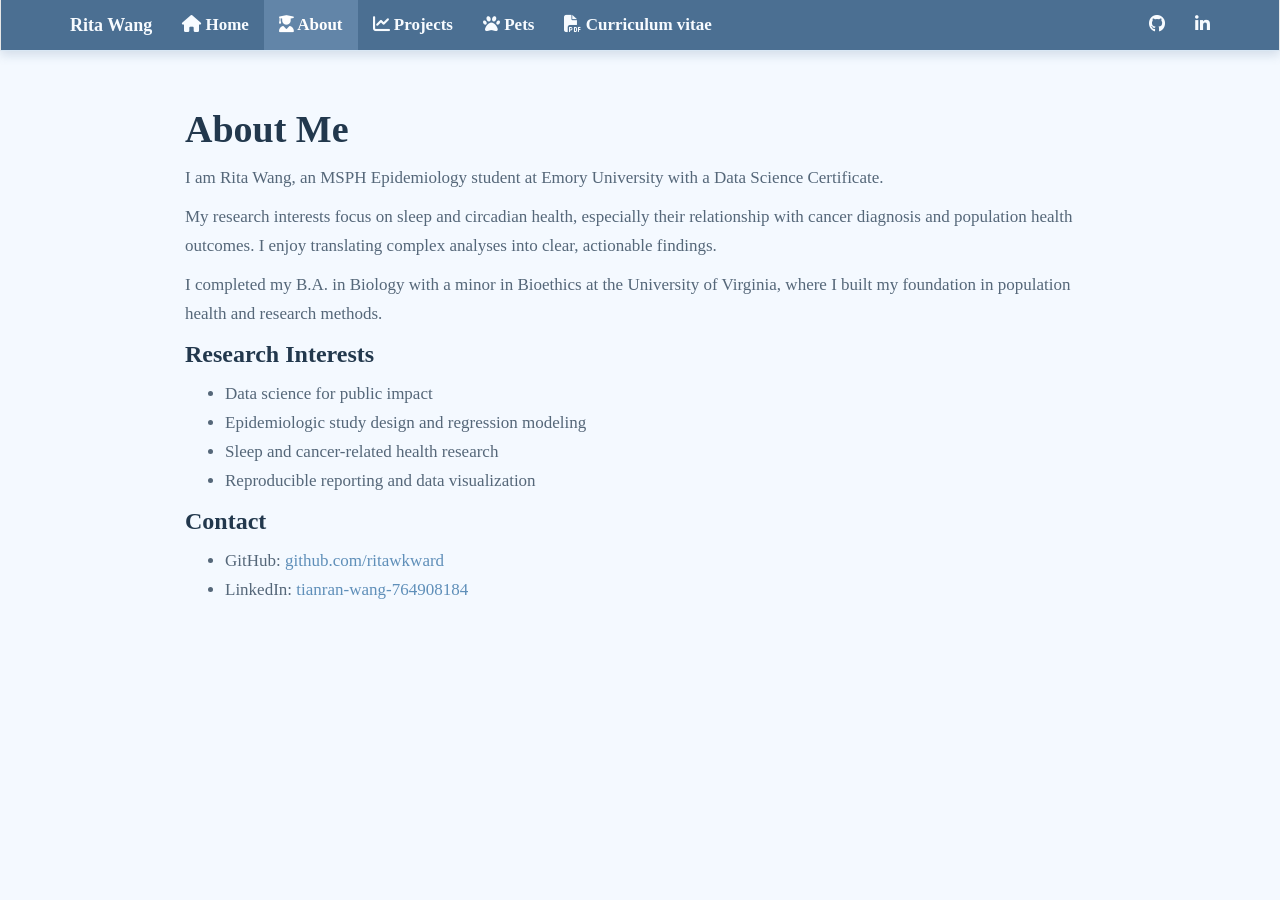
<file: docs/about.html>
<!DOCTYPE html>

<html>

<head>

<meta charset="utf-8" />
<meta name="generator" content="pandoc" />
<meta http-equiv="X-UA-Compatible" content="IE=EDGE" />




<title>About Me</title>

<script src="site_libs/header-attrs-2.31/header-attrs.js"></script>
<script src="site_libs/jquery-3.6.0/jquery-3.6.0.min.js"></script>
<meta name="viewport" content="width=device-width, initial-scale=1" />
<link href="site_libs/bootstrap-3.3.5/css/lumen.min.css" rel="stylesheet" />
<script src="site_libs/bootstrap-3.3.5/js/bootstrap.min.js"></script>
<script src="site_libs/bootstrap-3.3.5/shim/html5shiv.min.js"></script>
<script src="site_libs/bootstrap-3.3.5/shim/respond.min.js"></script>
<style>h1 {font-size: 34px;}
       h1.title {font-size: 38px;}
       h2 {font-size: 30px;}
       h3 {font-size: 24px;}
       h4 {font-size: 18px;}
       h5 {font-size: 16px;}
       h6 {font-size: 12px;}
       code {color: inherit; background-color: rgba(0, 0, 0, 0.04);}
       pre:not([class]) { background-color: white }</style>
<script src="site_libs/navigation-1.1/tabsets.js"></script>
<link href="site_libs/highlightjs-9.12.0/default.css" rel="stylesheet" />
<script src="site_libs/highlightjs-9.12.0/highlight.js"></script>
<link href="site_libs/font-awesome-6.5.2/css/all.min.css" rel="stylesheet" />
<link href="site_libs/font-awesome-6.5.2/css/v4-shims.min.css" rel="stylesheet" />
<link rel="icon" type="image/png" href="images/favicon.ico"/>

<style type="text/css">
  code{white-space: pre-wrap;}
  span.smallcaps{font-variant: small-caps;}
  span.underline{text-decoration: underline;}
  div.column{display: inline-block; vertical-align: top; width: 50%;}
  div.hanging-indent{margin-left: 1.5em; text-indent: -1.5em;}
  ul.task-list{list-style: none;}
    </style>

<style type="text/css">code{white-space: pre;}</style>
<script type="text/javascript">
if (window.hljs) {
  hljs.configure({languages: []});
  hljs.initHighlightingOnLoad();
  if (document.readyState && document.readyState === "complete") {
    window.setTimeout(function() { hljs.initHighlighting(); }, 0);
  }
}
</script>






<link rel="stylesheet" href="styles.css" type="text/css" />



<style type = "text/css">
.main-container {
  max-width: 940px;
  margin-left: auto;
  margin-right: auto;
}
img {
  max-width:100%;
}
.tabbed-pane {
  padding-top: 12px;
}
.html-widget {
  margin-bottom: 20px;
}
button.code-folding-btn:focus {
  outline: none;
}
summary {
  display: list-item;
}
details > summary > p:only-child {
  display: inline;
}
pre code {
  padding: 0;
}
</style>


<style type="text/css">
.dropdown-submenu {
  position: relative;
}
.dropdown-submenu>.dropdown-menu {
  top: 0;
  left: 100%;
  margin-top: -6px;
  margin-left: -1px;
  border-radius: 0 6px 6px 6px;
}
.dropdown-submenu:hover>.dropdown-menu {
  display: block;
}
.dropdown-submenu>a:after {
  display: block;
  content: " ";
  float: right;
  width: 0;
  height: 0;
  border-color: transparent;
  border-style: solid;
  border-width: 5px 0 5px 5px;
  border-left-color: #cccccc;
  margin-top: 5px;
  margin-right: -10px;
}
.dropdown-submenu:hover>a:after {
  border-left-color: #adb5bd;
}
.dropdown-submenu.pull-left {
  float: none;
}
.dropdown-submenu.pull-left>.dropdown-menu {
  left: -100%;
  margin-left: 10px;
  border-radius: 6px 0 6px 6px;
}
</style>

<script type="text/javascript">
// manage active state of menu based on current page
$(document).ready(function () {
  // active menu anchor
  href = window.location.pathname
  href = href.substr(href.lastIndexOf('/') + 1)
  if (href === "")
    href = "index.html";
  var menuAnchor = $('a[href="' + href + '"]');

  // mark the anchor link active (and if it's in a dropdown, also mark that active)
  var dropdown = menuAnchor.closest('li.dropdown');
  if (window.bootstrap) { // Bootstrap 4+
    menuAnchor.addClass('active');
    dropdown.find('> .dropdown-toggle').addClass('active');
  } else { // Bootstrap 3
    menuAnchor.parent().addClass('active');
    dropdown.addClass('active');
  }

  // Navbar adjustments
  var navHeight = $(".navbar").first().height() + 15;
  var style = document.createElement('style');
  var pt = "padding-top: " + navHeight + "px; ";
  var mt = "margin-top: -" + navHeight + "px; ";
  var css = "";
  // offset scroll position for anchor links (for fixed navbar)
  for (var i = 1; i <= 6; i++) {
    css += ".section h" + i + "{ " + pt + mt + "}\n";
  }
  style.innerHTML = "body {" + pt + "padding-bottom: 40px; }\n" + css;
  document.head.appendChild(style);
});
</script>

<!-- tabsets -->

<style type="text/css">
.tabset-dropdown > .nav-tabs {
  display: inline-table;
  max-height: 500px;
  min-height: 44px;
  overflow-y: auto;
  border: 1px solid #ddd;
  border-radius: 4px;
}

.tabset-dropdown > .nav-tabs > li.active:before, .tabset-dropdown > .nav-tabs.nav-tabs-open:before {
  content: "\e259";
  font-family: 'Glyphicons Halflings';
  display: inline-block;
  padding: 10px;
  border-right: 1px solid #ddd;
}

.tabset-dropdown > .nav-tabs.nav-tabs-open > li.active:before {
  content: "\e258";
  font-family: 'Glyphicons Halflings';
  border: none;
}

.tabset-dropdown > .nav-tabs > li.active {
  display: block;
}

.tabset-dropdown > .nav-tabs > li > a,
.tabset-dropdown > .nav-tabs > li > a:focus,
.tabset-dropdown > .nav-tabs > li > a:hover {
  border: none;
  display: inline-block;
  border-radius: 4px;
  background-color: transparent;
}

.tabset-dropdown > .nav-tabs.nav-tabs-open > li {
  display: block;
  float: none;
}

.tabset-dropdown > .nav-tabs > li {
  display: none;
}
</style>

<!-- code folding -->




</head>

<body>


<div class="container-fluid main-container">




<div class="navbar navbar-default  navbar-fixed-top" role="navigation">
  <div class="container">
    <div class="navbar-header">
      <button type="button" class="navbar-toggle collapsed" data-toggle="collapse" data-bs-toggle="collapse" data-target="#navbar" data-bs-target="#navbar">
        <span class="icon-bar"></span>
        <span class="icon-bar"></span>
        <span class="icon-bar"></span>
      </button>
      <a class="navbar-brand" href="index.html">Rita Wang</a>
    </div>
    <div id="navbar" class="navbar-collapse collapse">
      <ul class="nav navbar-nav">
        <li>
  <a href="index.html">
    <span class="fa fa-house"></span>
     
    Home
  </a>
</li>
<li>
  <a href="about.html">
    <span class="fa fa-user-graduate"></span>
     
    About
  </a>
</li>
<li>
  <a href="projects.html">
    <span class="fa fa-chart-line"></span>
     
    Projects
  </a>
</li>
<li>
  <a href="pets.html">
    <span class="fa fa-paw"></span>
     
    Pets
  </a>
</li>
<li>
  <a href="files/Resume.pdf">
    <span class="fa fa-file-pdf"></span>
     
    Curriculum vitae
  </a>
</li>
      </ul>
      <ul class="nav navbar-nav navbar-right">
        <li>
  <a href="https://github.com/ritawkward">
    <span class="fa fa-github"></span>
     
  </a>
</li>
<li>
  <a href="https://www.linkedin.com/in/tianran-wang-764908184/">
    <span class="fa fa-linkedin"></span>
     
  </a>
</li>
      </ul>
    </div><!--/.nav-collapse -->
  </div><!--/.container -->
</div><!--/.navbar -->

<div id="header">



<h1 class="title toc-ignore">About Me</h1>

</div>


<p>I am Rita Wang, an MSPH Epidemiology student at Emory University with
a Data Science Certificate.</p>
<p>My research interests focus on sleep and circadian health, especially
their relationship with cancer diagnosis and population health outcomes.
I enjoy translating complex analyses into clear, actionable
findings.</p>
<p>I completed my B.A. in Biology with a minor in Bioethics at the
University of Virginia, where I built my foundation in population health
and research methods.</p>
<div id="research-interests" class="section level3">
<h3>Research Interests</h3>
<ul>
<li>Data science for public impact</li>
<li>Epidemiologic study design and regression modeling</li>
<li>Sleep and cancer-related health research</li>
<li>Reproducible reporting and data visualization</li>
</ul>
</div>
<div id="contact" class="section level3">
<h3>Contact</h3>
<ul>
<li>GitHub: <a
href="https://github.com/ritawkward">github.com/ritawkward</a></li>
<li>LinkedIn: <a
href="https://www.linkedin.com/in/tianran-wang-764908184/">tianran-wang-764908184</a></li>
</ul>
</div>




</div>

<script>

// add bootstrap table styles to pandoc tables
function bootstrapStylePandocTables() {
  $('tr.odd').parent('tbody').parent('table').addClass('table table-condensed');
}
$(document).ready(function () {
  bootstrapStylePandocTables();
});


</script>

<!-- tabsets -->

<script>
$(document).ready(function () {
  window.buildTabsets("TOC");
});

$(document).ready(function () {
  $('.tabset-dropdown > .nav-tabs > li').click(function () {
    $(this).parent().toggleClass('nav-tabs-open');
  });
});
</script>

<!-- code folding -->


<!-- dynamically load mathjax for compatibility with self-contained -->
<script>
  (function () {
    var script = document.createElement("script");
    script.type = "text/javascript";
    script.src  = "https://mathjax.rstudio.com/latest/MathJax.js?config=TeX-AMS-MML_HTMLorMML";
    document.getElementsByTagName("head")[0].appendChild(script);
  })();
</script>

</body>
</html>
</file>
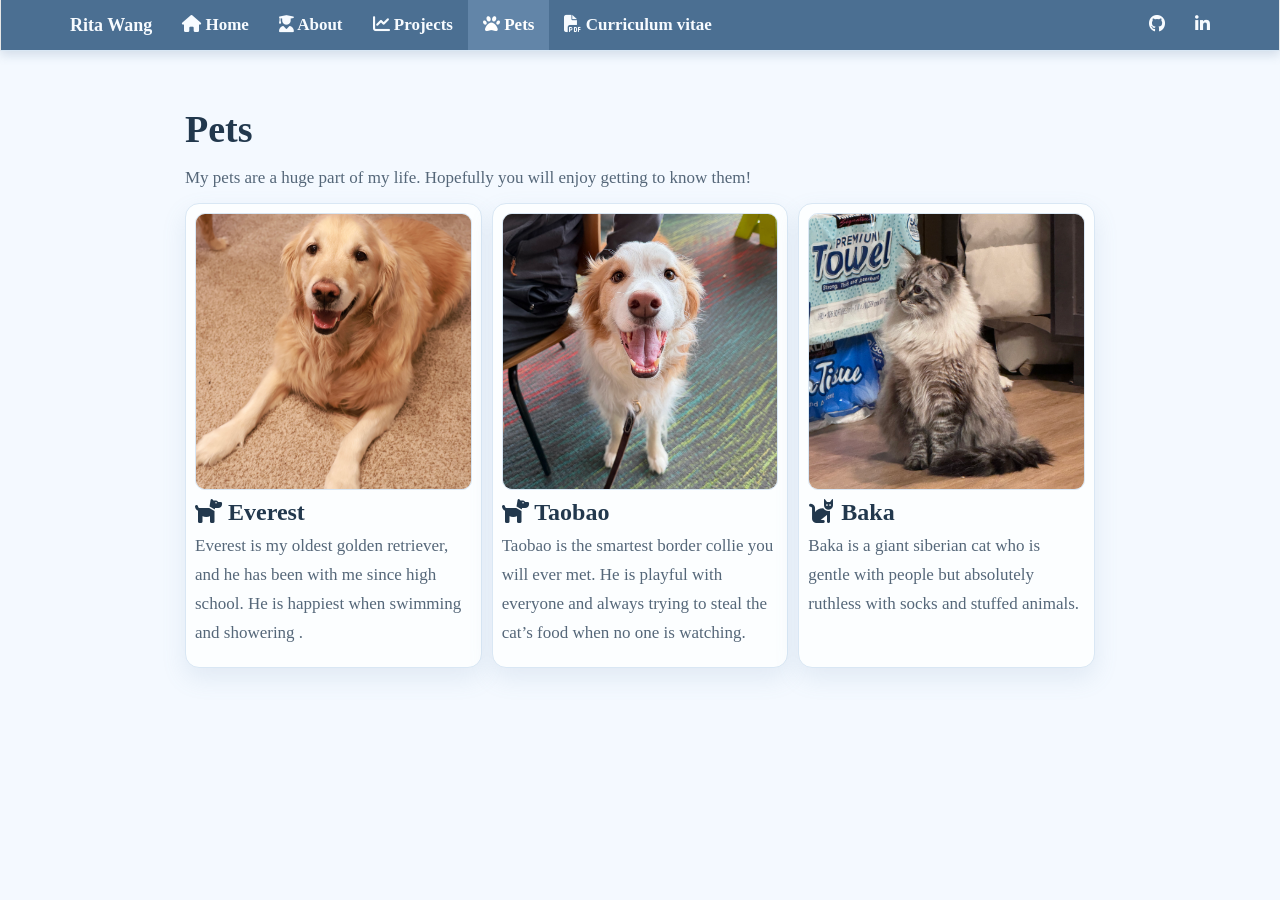
<file: docs/pets.html>
<!DOCTYPE html>

<html>

<head>

<meta charset="utf-8" />
<meta name="generator" content="pandoc" />
<meta http-equiv="X-UA-Compatible" content="IE=EDGE" />




<title>Pets</title>

<script src="site_libs/header-attrs-2.31/header-attrs.js"></script>
<script src="site_libs/jquery-3.6.0/jquery-3.6.0.min.js"></script>
<meta name="viewport" content="width=device-width, initial-scale=1" />
<link href="site_libs/bootstrap-3.3.5/css/lumen.min.css" rel="stylesheet" />
<script src="site_libs/bootstrap-3.3.5/js/bootstrap.min.js"></script>
<script src="site_libs/bootstrap-3.3.5/shim/html5shiv.min.js"></script>
<script src="site_libs/bootstrap-3.3.5/shim/respond.min.js"></script>
<style>h1 {font-size: 34px;}
       h1.title {font-size: 38px;}
       h2 {font-size: 30px;}
       h3 {font-size: 24px;}
       h4 {font-size: 18px;}
       h5 {font-size: 16px;}
       h6 {font-size: 12px;}
       code {color: inherit; background-color: rgba(0, 0, 0, 0.04);}
       pre:not([class]) { background-color: white }</style>
<script src="site_libs/navigation-1.1/tabsets.js"></script>
<link href="site_libs/highlightjs-9.12.0/default.css" rel="stylesheet" />
<script src="site_libs/highlightjs-9.12.0/highlight.js"></script>
<link href="site_libs/font-awesome-6.5.2/css/all.min.css" rel="stylesheet" />
<link href="site_libs/font-awesome-6.5.2/css/v4-shims.min.css" rel="stylesheet" />
<link rel="icon" type="image/png" href="images/favicon.ico"/>

<style type="text/css">
  code{white-space: pre-wrap;}
  span.smallcaps{font-variant: small-caps;}
  span.underline{text-decoration: underline;}
  div.column{display: inline-block; vertical-align: top; width: 50%;}
  div.hanging-indent{margin-left: 1.5em; text-indent: -1.5em;}
  ul.task-list{list-style: none;}
    </style>

<style type="text/css">code{white-space: pre;}</style>
<script type="text/javascript">
if (window.hljs) {
  hljs.configure({languages: []});
  hljs.initHighlightingOnLoad();
  if (document.readyState && document.readyState === "complete") {
    window.setTimeout(function() { hljs.initHighlighting(); }, 0);
  }
}
</script>






<link rel="stylesheet" href="styles.css" type="text/css" />



<style type = "text/css">
.main-container {
  max-width: 940px;
  margin-left: auto;
  margin-right: auto;
}
img {
  max-width:100%;
}
.tabbed-pane {
  padding-top: 12px;
}
.html-widget {
  margin-bottom: 20px;
}
button.code-folding-btn:focus {
  outline: none;
}
summary {
  display: list-item;
}
details > summary > p:only-child {
  display: inline;
}
pre code {
  padding: 0;
}
</style>


<style type="text/css">
.dropdown-submenu {
  position: relative;
}
.dropdown-submenu>.dropdown-menu {
  top: 0;
  left: 100%;
  margin-top: -6px;
  margin-left: -1px;
  border-radius: 0 6px 6px 6px;
}
.dropdown-submenu:hover>.dropdown-menu {
  display: block;
}
.dropdown-submenu>a:after {
  display: block;
  content: " ";
  float: right;
  width: 0;
  height: 0;
  border-color: transparent;
  border-style: solid;
  border-width: 5px 0 5px 5px;
  border-left-color: #cccccc;
  margin-top: 5px;
  margin-right: -10px;
}
.dropdown-submenu:hover>a:after {
  border-left-color: #adb5bd;
}
.dropdown-submenu.pull-left {
  float: none;
}
.dropdown-submenu.pull-left>.dropdown-menu {
  left: -100%;
  margin-left: 10px;
  border-radius: 6px 0 6px 6px;
}
</style>

<script type="text/javascript">
// manage active state of menu based on current page
$(document).ready(function () {
  // active menu anchor
  href = window.location.pathname
  href = href.substr(href.lastIndexOf('/') + 1)
  if (href === "")
    href = "index.html";
  var menuAnchor = $('a[href="' + href + '"]');

  // mark the anchor link active (and if it's in a dropdown, also mark that active)
  var dropdown = menuAnchor.closest('li.dropdown');
  if (window.bootstrap) { // Bootstrap 4+
    menuAnchor.addClass('active');
    dropdown.find('> .dropdown-toggle').addClass('active');
  } else { // Bootstrap 3
    menuAnchor.parent().addClass('active');
    dropdown.addClass('active');
  }

  // Navbar adjustments
  var navHeight = $(".navbar").first().height() + 15;
  var style = document.createElement('style');
  var pt = "padding-top: " + navHeight + "px; ";
  var mt = "margin-top: -" + navHeight + "px; ";
  var css = "";
  // offset scroll position for anchor links (for fixed navbar)
  for (var i = 1; i <= 6; i++) {
    css += ".section h" + i + "{ " + pt + mt + "}\n";
  }
  style.innerHTML = "body {" + pt + "padding-bottom: 40px; }\n" + css;
  document.head.appendChild(style);
});
</script>

<!-- tabsets -->

<style type="text/css">
.tabset-dropdown > .nav-tabs {
  display: inline-table;
  max-height: 500px;
  min-height: 44px;
  overflow-y: auto;
  border: 1px solid #ddd;
  border-radius: 4px;
}

.tabset-dropdown > .nav-tabs > li.active:before, .tabset-dropdown > .nav-tabs.nav-tabs-open:before {
  content: "\e259";
  font-family: 'Glyphicons Halflings';
  display: inline-block;
  padding: 10px;
  border-right: 1px solid #ddd;
}

.tabset-dropdown > .nav-tabs.nav-tabs-open > li.active:before {
  content: "\e258";
  font-family: 'Glyphicons Halflings';
  border: none;
}

.tabset-dropdown > .nav-tabs > li.active {
  display: block;
}

.tabset-dropdown > .nav-tabs > li > a,
.tabset-dropdown > .nav-tabs > li > a:focus,
.tabset-dropdown > .nav-tabs > li > a:hover {
  border: none;
  display: inline-block;
  border-radius: 4px;
  background-color: transparent;
}

.tabset-dropdown > .nav-tabs.nav-tabs-open > li {
  display: block;
  float: none;
}

.tabset-dropdown > .nav-tabs > li {
  display: none;
}
</style>

<!-- code folding -->




</head>

<body>


<div class="container-fluid main-container">




<div class="navbar navbar-default  navbar-fixed-top" role="navigation">
  <div class="container">
    <div class="navbar-header">
      <button type="button" class="navbar-toggle collapsed" data-toggle="collapse" data-bs-toggle="collapse" data-target="#navbar" data-bs-target="#navbar">
        <span class="icon-bar"></span>
        <span class="icon-bar"></span>
        <span class="icon-bar"></span>
      </button>
      <a class="navbar-brand" href="index.html">Rita Wang</a>
    </div>
    <div id="navbar" class="navbar-collapse collapse">
      <ul class="nav navbar-nav">
        <li>
  <a href="index.html">
    <span class="fa fa-house"></span>
     
    Home
  </a>
</li>
<li>
  <a href="about.html">
    <span class="fa fa-user-graduate"></span>
     
    About
  </a>
</li>
<li>
  <a href="projects.html">
    <span class="fa fa-chart-line"></span>
     
    Projects
  </a>
</li>
<li>
  <a href="pets.html">
    <span class="fa fa-paw"></span>
     
    Pets
  </a>
</li>
<li>
  <a href="files/Resume.pdf">
    <span class="fa fa-file-pdf"></span>
     
    Curriculum vitae
  </a>
</li>
      </ul>
      <ul class="nav navbar-nav navbar-right">
        <li>
  <a href="https://github.com/ritawkward">
    <span class="fa fa-github"></span>
     
  </a>
</li>
<li>
  <a href="https://www.linkedin.com/in/tianran-wang-764908184/">
    <span class="fa fa-linkedin"></span>
     
  </a>
</li>
      </ul>
    </div><!--/.nav-collapse -->
  </div><!--/.container -->
</div><!--/.navbar -->

<div id="header">



<h1 class="title toc-ignore">Pets</h1>

</div>


<p>My pets are a huge part of my life. Hopefully you will enjoy getting
to know them!</p>
<div class="pet-grid">
<div class="pet-card">
<img src="images/everest.jpg" alt="Everest, golden retriever" class="pet-photo"/>
<h3>
<i class="fa fa-dog"></i> Everest
</h3>
<p>
Everest is my oldest golden retriever, and he has been with me since
high school. He is happiest when swimming and showering .
</p>
</div>
<div class="pet-card">
<img src="images/taobao.jpg" alt="Taobao, border collie" class="pet-photo" onerror="this.onerror=null;this.src='images/Taobao.jpeg';"/>
<h3>
<i class="fa fa-dog"></i> Taobao
</h3>
<p>
Taobao is the smartest border collie you will ever met. He is playful
with everyone and always trying to steal the cat’s food when no one is
watching.
</p>
</div>
<div class="pet-card">
<img src="images/baka.jpg" alt="Baka, siberian cat" class="pet-photo"/>
<h3>
<i class="fa fa-cat"></i> Baka
</h3>
<p>
Baka is a giant siberian cat who is gentle with people but absolutely
ruthless with socks and stuffed animals.
</p>
</div>
</div>




</div>

<script>

// add bootstrap table styles to pandoc tables
function bootstrapStylePandocTables() {
  $('tr.odd').parent('tbody').parent('table').addClass('table table-condensed');
}
$(document).ready(function () {
  bootstrapStylePandocTables();
});


</script>

<!-- tabsets -->

<script>
$(document).ready(function () {
  window.buildTabsets("TOC");
});

$(document).ready(function () {
  $('.tabset-dropdown > .nav-tabs > li').click(function () {
    $(this).parent().toggleClass('nav-tabs-open');
  });
});
</script>

<!-- code folding -->


<!-- dynamically load mathjax for compatibility with self-contained -->
<script>
  (function () {
    var script = document.createElement("script");
    script.type = "text/javascript";
    script.src  = "https://mathjax.rstudio.com/latest/MathJax.js?config=TeX-AMS-MML_HTMLorMML";
    document.getElementsByTagName("head")[0].appendChild(script);
  })();
</script>

</body>
</html>
</file>
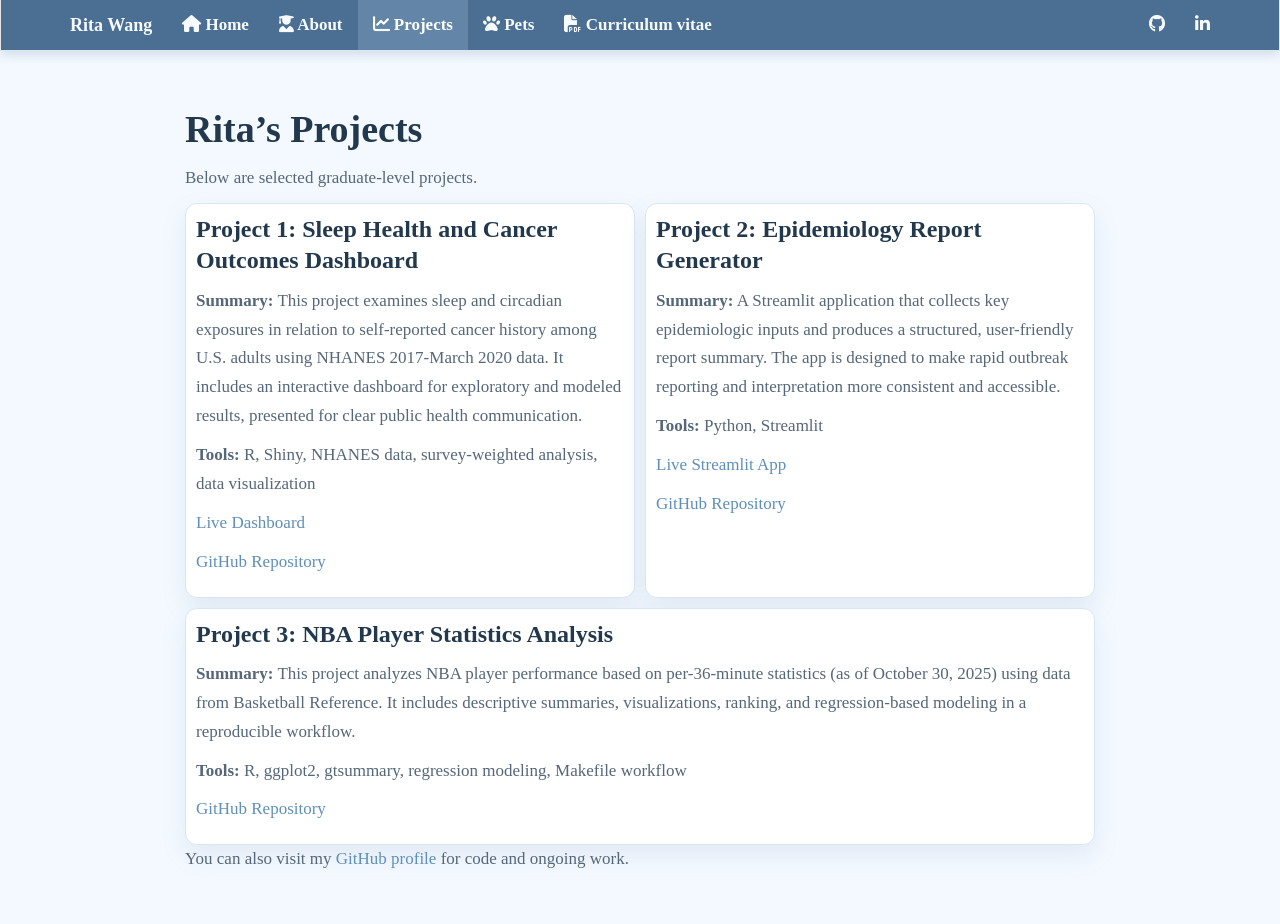
<file: docs/projects.html>
<!DOCTYPE html>

<html>

<head>

<meta charset="utf-8" />
<meta name="generator" content="pandoc" />
<meta http-equiv="X-UA-Compatible" content="IE=EDGE" />




<title>Rita’s Projects</title>

<script src="site_libs/header-attrs-2.31/header-attrs.js"></script>
<script src="site_libs/jquery-3.6.0/jquery-3.6.0.min.js"></script>
<meta name="viewport" content="width=device-width, initial-scale=1" />
<link href="site_libs/bootstrap-3.3.5/css/lumen.min.css" rel="stylesheet" />
<script src="site_libs/bootstrap-3.3.5/js/bootstrap.min.js"></script>
<script src="site_libs/bootstrap-3.3.5/shim/html5shiv.min.js"></script>
<script src="site_libs/bootstrap-3.3.5/shim/respond.min.js"></script>
<style>h1 {font-size: 34px;}
       h1.title {font-size: 38px;}
       h2 {font-size: 30px;}
       h3 {font-size: 24px;}
       h4 {font-size: 18px;}
       h5 {font-size: 16px;}
       h6 {font-size: 12px;}
       code {color: inherit; background-color: rgba(0, 0, 0, 0.04);}
       pre:not([class]) { background-color: white }</style>
<script src="site_libs/navigation-1.1/tabsets.js"></script>
<link href="site_libs/highlightjs-9.12.0/default.css" rel="stylesheet" />
<script src="site_libs/highlightjs-9.12.0/highlight.js"></script>
<link href="site_libs/font-awesome-6.5.2/css/all.min.css" rel="stylesheet" />
<link href="site_libs/font-awesome-6.5.2/css/v4-shims.min.css" rel="stylesheet" />
<link rel="icon" type="image/png" href="images/favicon.ico"/>

<style type="text/css">
  code{white-space: pre-wrap;}
  span.smallcaps{font-variant: small-caps;}
  span.underline{text-decoration: underline;}
  div.column{display: inline-block; vertical-align: top; width: 50%;}
  div.hanging-indent{margin-left: 1.5em; text-indent: -1.5em;}
  ul.task-list{list-style: none;}
    </style>

<style type="text/css">code{white-space: pre;}</style>
<script type="text/javascript">
if (window.hljs) {
  hljs.configure({languages: []});
  hljs.initHighlightingOnLoad();
  if (document.readyState && document.readyState === "complete") {
    window.setTimeout(function() { hljs.initHighlighting(); }, 0);
  }
}
</script>






<link rel="stylesheet" href="styles.css" type="text/css" />



<style type = "text/css">
.main-container {
  max-width: 940px;
  margin-left: auto;
  margin-right: auto;
}
img {
  max-width:100%;
}
.tabbed-pane {
  padding-top: 12px;
}
.html-widget {
  margin-bottom: 20px;
}
button.code-folding-btn:focus {
  outline: none;
}
summary {
  display: list-item;
}
details > summary > p:only-child {
  display: inline;
}
pre code {
  padding: 0;
}
</style>


<style type="text/css">
.dropdown-submenu {
  position: relative;
}
.dropdown-submenu>.dropdown-menu {
  top: 0;
  left: 100%;
  margin-top: -6px;
  margin-left: -1px;
  border-radius: 0 6px 6px 6px;
}
.dropdown-submenu:hover>.dropdown-menu {
  display: block;
}
.dropdown-submenu>a:after {
  display: block;
  content: " ";
  float: right;
  width: 0;
  height: 0;
  border-color: transparent;
  border-style: solid;
  border-width: 5px 0 5px 5px;
  border-left-color: #cccccc;
  margin-top: 5px;
  margin-right: -10px;
}
.dropdown-submenu:hover>a:after {
  border-left-color: #adb5bd;
}
.dropdown-submenu.pull-left {
  float: none;
}
.dropdown-submenu.pull-left>.dropdown-menu {
  left: -100%;
  margin-left: 10px;
  border-radius: 6px 0 6px 6px;
}
</style>

<script type="text/javascript">
// manage active state of menu based on current page
$(document).ready(function () {
  // active menu anchor
  href = window.location.pathname
  href = href.substr(href.lastIndexOf('/') + 1)
  if (href === "")
    href = "index.html";
  var menuAnchor = $('a[href="' + href + '"]');

  // mark the anchor link active (and if it's in a dropdown, also mark that active)
  var dropdown = menuAnchor.closest('li.dropdown');
  if (window.bootstrap) { // Bootstrap 4+
    menuAnchor.addClass('active');
    dropdown.find('> .dropdown-toggle').addClass('active');
  } else { // Bootstrap 3
    menuAnchor.parent().addClass('active');
    dropdown.addClass('active');
  }

  // Navbar adjustments
  var navHeight = $(".navbar").first().height() + 15;
  var style = document.createElement('style');
  var pt = "padding-top: " + navHeight + "px; ";
  var mt = "margin-top: -" + navHeight + "px; ";
  var css = "";
  // offset scroll position for anchor links (for fixed navbar)
  for (var i = 1; i <= 6; i++) {
    css += ".section h" + i + "{ " + pt + mt + "}\n";
  }
  style.innerHTML = "body {" + pt + "padding-bottom: 40px; }\n" + css;
  document.head.appendChild(style);
});
</script>

<!-- tabsets -->

<style type="text/css">
.tabset-dropdown > .nav-tabs {
  display: inline-table;
  max-height: 500px;
  min-height: 44px;
  overflow-y: auto;
  border: 1px solid #ddd;
  border-radius: 4px;
}

.tabset-dropdown > .nav-tabs > li.active:before, .tabset-dropdown > .nav-tabs.nav-tabs-open:before {
  content: "\e259";
  font-family: 'Glyphicons Halflings';
  display: inline-block;
  padding: 10px;
  border-right: 1px solid #ddd;
}

.tabset-dropdown > .nav-tabs.nav-tabs-open > li.active:before {
  content: "\e258";
  font-family: 'Glyphicons Halflings';
  border: none;
}

.tabset-dropdown > .nav-tabs > li.active {
  display: block;
}

.tabset-dropdown > .nav-tabs > li > a,
.tabset-dropdown > .nav-tabs > li > a:focus,
.tabset-dropdown > .nav-tabs > li > a:hover {
  border: none;
  display: inline-block;
  border-radius: 4px;
  background-color: transparent;
}

.tabset-dropdown > .nav-tabs.nav-tabs-open > li {
  display: block;
  float: none;
}

.tabset-dropdown > .nav-tabs > li {
  display: none;
}
</style>

<!-- code folding -->




</head>

<body>


<div class="container-fluid main-container">




<div class="navbar navbar-default  navbar-fixed-top" role="navigation">
  <div class="container">
    <div class="navbar-header">
      <button type="button" class="navbar-toggle collapsed" data-toggle="collapse" data-bs-toggle="collapse" data-target="#navbar" data-bs-target="#navbar">
        <span class="icon-bar"></span>
        <span class="icon-bar"></span>
        <span class="icon-bar"></span>
      </button>
      <a class="navbar-brand" href="index.html">Rita Wang</a>
    </div>
    <div id="navbar" class="navbar-collapse collapse">
      <ul class="nav navbar-nav">
        <li>
  <a href="index.html">
    <span class="fa fa-house"></span>
     
    Home
  </a>
</li>
<li>
  <a href="about.html">
    <span class="fa fa-user-graduate"></span>
     
    About
  </a>
</li>
<li>
  <a href="projects.html">
    <span class="fa fa-chart-line"></span>
     
    Projects
  </a>
</li>
<li>
  <a href="pets.html">
    <span class="fa fa-paw"></span>
     
    Pets
  </a>
</li>
<li>
  <a href="files/Resume.pdf">
    <span class="fa fa-file-pdf"></span>
     
    Curriculum vitae
  </a>
</li>
      </ul>
      <ul class="nav navbar-nav navbar-right">
        <li>
  <a href="https://github.com/ritawkward">
    <span class="fa fa-github"></span>
     
  </a>
</li>
<li>
  <a href="https://www.linkedin.com/in/tianran-wang-764908184/">
    <span class="fa fa-linkedin"></span>
     
  </a>
</li>
      </ul>
    </div><!--/.nav-collapse -->
  </div><!--/.container -->
</div><!--/.navbar -->

<div id="header">



<h1 class="title toc-ignore">Rita’s Projects</h1>

</div>


<p>Below are selected graduate-level projects.</p>
<div class="project-grid">
<div class="project-card">
<h3>
Project 1: Sleep Health and Cancer Outcomes Dashboard
</h3>
<p>
<strong>Summary:</strong> This project examines sleep and circadian
exposures in relation to self-reported cancer history among U.S. adults
using NHANES 2017-March 2020 data. It includes an interactive dashboard
for exploratory and modeled results, presented for clear public health
communication.
</p>
<p>
<strong>Tools:</strong> R, Shiny, NHANES data, survey-weighted analysis,
data visualization
</p>
<p>
<a href="https://ritawkward.shinyapps.io/data555-thesis-dashboard/" target="_blank">Live
Dashboard</a>
</p>
<p>
<a href="https://github.com/ritawkward/data555-thesis-shiny-dashboard" target="_blank">GitHub
Repository</a>
</p>
</div>
<div class="project-card">
<h3>
Project 2: Epidemiology Report Generator
</h3>
<p>
<strong>Summary:</strong> A Streamlit application that collects key
epidemiologic inputs and produces a structured, user-friendly report
summary. The app is designed to make rapid outbreak reporting and
interpretation more consistent and accessible.
</p>
<p>
<strong>Tools:</strong> Python, Streamlit
</p>
<p>
<a href="https://rita-epidemiology-report.streamlit.app/" target="_blank">Live
Streamlit App</a>
</p>
<p>
<a href="https://github.com/ritawkward/BIOS584" target="_blank">GitHub
Repository</a>
</p>
</div>
<div class="project-card project-card-wide">
<h3>
Project 3: NBA Player Statistics Analysis
</h3>
<p>
<strong>Summary:</strong> This project analyzes NBA player performance
based on per-36-minute statistics (as of October 30, 2025) using data
from Basketball Reference. It includes descriptive summaries,
visualizations, ranking, and regression-based modeling in a reproducible
workflow.
</p>
<p>
<strong>Tools:</strong> R, ggplot2, gtsummary, regression modeling,
Makefile workflow
</p>
<p>
<a href="https://github.com/ritawkward/data550-midterm-project" target="_blank">GitHub
Repository</a>
</p>
</div>
</div>
<p>You can also visit my <a href="https://github.com/ritawkward">GitHub
profile</a> for code and ongoing work.</p>




</div>

<script>

// add bootstrap table styles to pandoc tables
function bootstrapStylePandocTables() {
  $('tr.odd').parent('tbody').parent('table').addClass('table table-condensed');
}
$(document).ready(function () {
  bootstrapStylePandocTables();
});


</script>

<!-- tabsets -->

<script>
$(document).ready(function () {
  window.buildTabsets("TOC");
});

$(document).ready(function () {
  $('.tabset-dropdown > .nav-tabs > li').click(function () {
    $(this).parent().toggleClass('nav-tabs-open');
  });
});
</script>

<!-- code folding -->


<!-- dynamically load mathjax for compatibility with self-contained -->
<script>
  (function () {
    var script = document.createElement("script");
    script.type = "text/javascript";
    script.src  = "https://mathjax.rstudio.com/latest/MathJax.js?config=TeX-AMS-MML_HTMLorMML";
    document.getElementsByTagName("head")[0].appendChild(script);
  })();
</script>

</body>
</html>
</file>
<file: docs/site_libs/highlightjs-9.12.0/default.css>
.hljs-literal {
  color: #990073;
}

.hljs-number {
  color: #099;
}

.hljs-comment {
  color: #998;
  font-style: italic;
}

.hljs-keyword {
  color: #900;
  font-weight: bold;
}

.hljs-string {
  color: #d14;
}
</file>
<file: docs/styles.css>
:root {
  --bg: #f4f9ff;
  --surface: #ffffff;
  --text: #273848;
  --muted: #556779;
  --primary: #5f8fb9;
  --primary-dark: #4a789f;
  --border: #d9e7f4;
  --shadow: 0 10px 24px rgba(106, 142, 179, 0.14);
  --nav-bg: #4b6f92;
  --nav-text: #f7fbff;
  --nav-hover: #6285a8;
}

body {
  font-family: "Palatino Linotype", "Book Antiqua", Palatino, "URW Palladio L", serif;
  font-size: 17px;
  line-height: 1.7;
  color: var(--text);
  background-color: var(--bg);
}

.main-container {
  max-width: 980px;
  padding-top: 20px;
}

h1, h2, h3, h4 {
  font-weight: 700;
  line-height: 1.3;
  color: #22384d;
}

h2 {
  margin-top: 1.4em;
}

p, li {
  color: var(--muted);
}

a {
  color: var(--primary);
  text-decoration: none;
}

a:hover {
  color: var(--primary-dark);
  text-decoration: underline;
}

.navbar {
  border-bottom: 1px solid var(--border);
  background-color: var(--nav-bg);
  font-weight: 600;
  box-shadow: 0 4px 10px rgba(75, 111, 146, 0.2);
}

.navbar-default .navbar-brand,
.navbar-default .navbar-brand:hover,
.navbar-default .navbar-brand:focus {
  color: var(--nav-text);
}

.navbar-default .navbar-nav > li > a,
.navbar-default .navbar-nav > li > a:focus {
  color: var(--nav-text);
}

.navbar-default .navbar-nav > li > a:hover {
  color: #ffffff;
  background-color: var(--nav-hover);
}

.navbar-default .navbar-nav > .active > a,
.navbar-default .navbar-nav > .active > a:hover,
.navbar-default .navbar-nav > .active > a:focus {
  color: #ffffff;
  background-color: var(--nav-hover);
}

.hero {
  display: grid;
  grid-template-columns: 1.4fr 1fr;
  gap: 2rem;
  align-items: center;
  background: var(--surface);
  border: 1px solid var(--border);
  border-radius: 14px;
  padding: 1.5rem;
  box-shadow: var(--shadow);
  margin-bottom: 2rem;
}

.hero-image img {
  border-radius: 12px;
  border: 1px solid var(--border);
}

.btn-primary, .btn-secondary {
  display: inline-block;
  margin-right: 0.6rem;
  margin-top: 0.4rem;
  padding: 0.6rem 1rem;
  border-radius: 999px;
  font-weight: 600;
  text-decoration: none;
  border: 1px solid transparent;
  transition: transform 0.18s ease, box-shadow 0.18s ease, background-color 0.18s ease;
}

.btn-primary {
  background: linear-gradient(135deg, #8ea7bf, var(--primary));
  color: #ffffff;
  box-shadow: 0 6px 14px rgba(120, 149, 178, 0.32);
}

.btn-primary:hover {
  background: var(--primary-dark);
  color: #ffffff;
  text-decoration: none;
  transform: translateY(-2px);
  box-shadow: 0 10px 18px rgba(95, 127, 158, 0.32);
}

.btn-secondary {
  background: #edf4fb;
  color: #365979;
  border-color: #c6d8ea;
}

.btn-secondary:hover {
  background: #e3eef9;
  text-decoration: none;
  transform: translateY(-2px);
}

.project-grid {
  display: grid;
  grid-template-columns: repeat(2, minmax(0, 1fr));
  gap: 1rem;
}

.project-card {
  background: var(--surface);
  border: 1px solid var(--border);
  border-radius: 12px;
  padding: 1rem;
  box-shadow: var(--shadow);
}

.project-card h3 {
  margin-top: 0;
}

.project-card-wide {
  grid-column: 1 / -1;
}

.pet-grid {
  display: grid;
  grid-template-columns: repeat(3, minmax(0, 1fr));
  gap: 1rem;
}

.pet-card {
  background: #fcfeff;
  border: 1px solid var(--border);
  border-radius: 14px;
  padding: 0.9rem;
  box-shadow: var(--shadow);
  display: flex;
  flex-direction: column;
  height: 100%;
}

.pet-card h3 {
  margin-top: 0.7rem;
  margin-bottom: 0.4rem;
}

.pet-photo {
  width: 100%;
  aspect-ratio: 1 / 1;
  object-fit: contain;
  border-radius: 10px;
  border: 1px solid #d9e7f4;
  background: #f6fbff;
}

@media (max-width: 900px) {
  .hero {
    grid-template-columns: 1fr;
  }

  .project-grid {
    grid-template-columns: 1fr;
  }

  .pet-grid {
    grid-template-columns: 1fr;
  }
}
</file>
<file: docs/site_libs/bootstrap-3.3.5/css/lumen.min.css>
@font-face {
  font-family: 'Source Sans Pro';
  font-style: normal;
  font-weight: 300;
  src: url(fonts/SourceSansProLight.ttf) format('truetype');
}
@font-face {
  font-family: 'Source Sans Pro';
  font-style: normal;
  font-weight: 400;
  src: url(fonts/SourceSansPro.ttf) format('truetype');
}
@font-face {
  font-family: 'Source Sans Pro';
  font-style: normal;
  font-weight: 700;
  src: url(fonts/SourceSansProBold.ttf) format('truetype');
}

@font-face {
  font-family: 'Source Sans Pro';
  font-style: italic;
  font-weight: 400;
  src: url(fonts/SourceSansProItalic.ttf) format('truetype');
}

/*
 * bootswatch v3.3.6
 * Homepage: http://bootswatch.com
 * Copyright 2012-2015 Thomas Park
 * Licensed under MIT
 * Based on Bootstrap
*//*!
 * Bootstrap v3.3.6 (http://getbootstrap.com)
 * Copyright 2011-2015 Twitter, Inc.
 * Licensed under MIT (https://github.com/twbs/bootstrap/blob/master/LICENSE)
 *//*! normalize.css v3.0.3 | MIT License | github.com/necolas/normalize.css */html{font-family:sans-serif;-ms-text-size-adjust:100%;-webkit-text-size-adjust:100%}body{margin:0}article,aside,details,figcaption,figure,footer,header,hgroup,main,menu,nav,section,summary{display:block}audio,canvas,progress,video{display:inline-block;vertical-align:baseline}audio:not([controls]){display:none;height:0}[hidden],template{display:none}a{background-color:transparent}a:active,a:hover{outline:0}abbr[title]{border-bottom:1px dotted}b,strong{font-weight:bold}dfn{font-style:italic}h1{font-size:2em;margin:0.67em 0}mark{background:#ff0;color:#000}small{font-size:80%}sub,sup{font-size:75%;line-height:0;position:relative;vertical-align:baseline}sup{top:-0.5em}sub{bottom:-0.25em}img{border:0}svg:not(:root){overflow:hidden}figure{margin:1em 40px}hr{-webkit-box-sizing:content-box;-moz-box-sizing:content-box;box-sizing:content-box;height:0}pre{overflow:auto}code,kbd,pre,samp{font-family:monospace, monospace;font-size:1em}button,input,optgroup,select,textarea{color:inherit;font:inherit;margin:0}button{overflow:visible}button,select{text-transform:none}button,html input[type="button"],input[type="reset"],input[type="submit"]{-webkit-appearance:button;cursor:pointer}button[disabled],html input[disabled]{cursor:default}button::-moz-focus-inner,input::-moz-focus-inner{border:0;padding:0}input{line-height:normal}input[type="checkbox"],input[type="radio"]{-webkit-box-sizing:border-box;-moz-box-sizing:border-box;box-sizing:border-box;padding:0}input[type="number"]::-webkit-inner-spin-button,input[type="number"]::-webkit-outer-spin-button{height:auto}input[type="search"]{-webkit-appearance:textfield;-webkit-box-sizing:content-box;-moz-box-sizing:content-box;box-sizing:content-box}input[type="search"]::-webkit-search-cancel-button,input[type="search"]::-webkit-search-decoration{-webkit-appearance:none}fieldset{border:1px solid #c0c0c0;margin:0 2px;padding:0.35em 0.625em 0.75em}legend{border:0;padding:0}textarea{overflow:auto}optgroup{font-weight:bold}table{border-collapse:collapse;border-spacing:0}td,th{padding:0}/*! Source: https://github.com/h5bp/html5-boilerplate/blob/master/src/css/main.css */@media print{*,*:before,*:after{background:transparent !important;color:#000 !important;-webkit-box-shadow:none !important;box-shadow:none !important;text-shadow:none !important}a,a:visited{text-decoration:underline}a[href]:after{content:" (" attr(href) ")"}abbr[title]:after{content:" (" attr(title) ")"}a[href^="#"]:after,a[href^="javascript:"]:after{content:""}pre,blockquote{border:1px solid #999;page-break-inside:avoid}thead{display:table-header-group}tr,img{page-break-inside:avoid}img{max-width:100% !important}p,h2,h3{orphans:3;widows:3}h2,h3{page-break-after:avoid}.navbar{display:none}.btn>.caret,.dropup>.btn>.caret{border-top-color:#000 !important}.label{border:1px solid #000}.table{border-collapse:collapse !important}.table td,.table th{background-color:#fff !important}.table-bordered th,.table-bordered td{border:1px solid #ddd !important}}@font-face{font-family:'Glyphicons Halflings';src:url('../fonts/glyphicons-halflings-regular.eot');src:url('../fonts/glyphicons-halflings-regular.eot?#iefix') format('embedded-opentype'),url('../fonts/glyphicons-halflings-regular.woff') format('woff'),url('../fonts/glyphicons-halflings-regular.ttf') format('truetype'),url('../fonts/glyphicons-halflings-regular.svg#glyphicons_halflingsregular') format('svg')}.glyphicon{position:relative;top:1px;display:inline-block;font-family:'Glyphicons Halflings';font-style:normal;font-weight:normal;line-height:1;-webkit-font-smoothing:antialiased;-moz-osx-font-smoothing:grayscale}.glyphicon-asterisk:before{content:"\002a"}.glyphicon-plus:before{content:"\002b"}.glyphicon-euro:before,.glyphicon-eur:before{content:"\20ac"}.glyphicon-minus:before{content:"\2212"}.glyphicon-cloud:before{content:"\2601"}.glyphicon-envelope:before{content:"\2709"}.glyphicon-pencil:before{content:"\270f"}.glyphicon-glass:before{content:"\e001"}.glyphicon-music:before{content:"\e002"}.glyphicon-search:before{content:"\e003"}.glyphicon-heart:before{content:"\e005"}.glyphicon-star:before{content:"\e006"}.glyphicon-star-empty:before{content:"\e007"}.glyphicon-user:before{content:"\e008"}.glyphicon-film:before{content:"\e009"}.glyphicon-th-large:before{content:"\e010"}.glyphicon-th:before{content:"\e011"}.glyphicon-th-list:before{content:"\e012"}.glyphicon-ok:before{content:"\e013"}.glyphicon-remove:before{content:"\e014"}.glyphicon-zoom-in:before{content:"\e015"}.glyphicon-zoom-out:before{content:"\e016"}.glyphicon-off:before{content:"\e017"}.glyphicon-signal:before{content:"\e018"}.glyphicon-cog:before{content:"\e019"}.glyphicon-trash:before{content:"\e020"}.glyphicon-home:before{content:"\e021"}.glyphicon-file:before{content:"\e022"}.glyphicon-time:before{content:"\e023"}.glyphicon-road:before{content:"\e024"}.glyphicon-download-alt:before{content:"\e025"}.glyphicon-download:before{content:"\e026"}.glyphicon-upload:before{content:"\e027"}.glyphicon-inbox:before{content:"\e028"}.glyphicon-play-circle:before{content:"\e029"}.glyphicon-repeat:before{content:"\e030"}.glyphicon-refresh:before{content:"\e031"}.glyphicon-list-alt:before{content:"\e032"}.glyphicon-lock:before{content:"\e033"}.glyphicon-flag:before{content:"\e034"}.glyphicon-headphones:before{content:"\e035"}.glyphicon-volume-off:before{content:"\e036"}.glyphicon-volume-down:before{content:"\e037"}.glyphicon-volume-up:before{content:"\e038"}.glyphicon-qrcode:before{content:"\e039"}.glyphicon-barcode:before{content:"\e040"}.glyphicon-tag:before{content:"\e041"}.glyphicon-tags:before{content:"\e042"}.glyphicon-book:before{content:"\e043"}.glyphicon-bookmark:before{content:"\e044"}.glyphicon-print:before{content:"\e045"}.glyphicon-camera:before{content:"\e046"}.glyphicon-font:before{content:"\e047"}.glyphicon-bold:before{content:"\e048"}.glyphicon-italic:before{content:"\e049"}.glyphicon-text-height:before{content:"\e050"}.glyphicon-text-width:before{content:"\e051"}.glyphicon-align-left:before{content:"\e052"}.glyphicon-align-center:before{content:"\e053"}.glyphicon-align-right:before{content:"\e054"}.glyphicon-align-justify:before{content:"\e055"}.glyphicon-list:before{content:"\e056"}.glyphicon-indent-left:before{content:"\e057"}.glyphicon-indent-right:before{content:"\e058"}.glyphicon-facetime-video:before{content:"\e059"}.glyphicon-picture:before{content:"\e060"}.glyphicon-map-marker:before{content:"\e062"}.glyphicon-adjust:before{content:"\e063"}.glyphicon-tint:before{content:"\e064"}.glyphicon-edit:before{content:"\e065"}.glyphicon-share:before{content:"\e066"}.glyphicon-check:before{content:"\e067"}.glyphicon-move:before{content:"\e068"}.glyphicon-step-backward:before{content:"\e069"}.glyphicon-fast-backward:before{content:"\e070"}.glyphicon-backward:before{content:"\e071"}.glyphicon-play:before{content:"\e072"}.glyphicon-pause:before{content:"\e073"}.glyphicon-stop:before{content:"\e074"}.glyphicon-forward:before{content:"\e075"}.glyphicon-fast-forward:before{content:"\e076"}.glyphicon-step-forward:before{content:"\e077"}.glyphicon-eject:before{content:"\e078"}.glyphicon-chevron-left:before{content:"\e079"}.glyphicon-chevron-right:before{content:"\e080"}.glyphicon-plus-sign:before{content:"\e081"}.glyphicon-minus-sign:before{content:"\e082"}.glyphicon-remove-sign:before{content:"\e083"}.glyphicon-ok-sign:before{content:"\e084"}.glyphicon-question-sign:before{content:"\e085"}.glyphicon-info-sign:before{content:"\e086"}.glyphicon-screenshot:before{content:"\e087"}.glyphicon-remove-circle:before{content:"\e088"}.glyphicon-ok-circle:before{content:"\e089"}.glyphicon-ban-circle:before{content:"\e090"}.glyphicon-arrow-left:before{content:"\e091"}.glyphicon-arrow-right:before{content:"\e092"}.glyphicon-arrow-up:before{content:"\e093"}.glyphicon-arrow-down:before{content:"\e094"}.glyphicon-share-alt:before{content:"\e095"}.glyphicon-resize-full:before{content:"\e096"}.glyphicon-resize-small:before{content:"\e097"}.glyphicon-exclamation-sign:before{content:"\e101"}.glyphicon-gift:before{content:"\e102"}.glyphicon-leaf:before{content:"\e103"}.glyphicon-fire:before{content:"\e104"}.glyphicon-eye-open:before{content:"\e105"}.glyphicon-eye-close:before{content:"\e106"}.glyphicon-warning-sign:before{content:"\e107"}.glyphicon-plane:before{content:"\e108"}.glyphicon-calendar:before{content:"\e109"}.glyphicon-random:before{content:"\e110"}.glyphicon-comment:before{content:"\e111"}.glyphicon-magnet:before{content:"\e112"}.glyphicon-chevron-up:before{content:"\e113"}.glyphicon-chevron-down:before{content:"\e114"}.glyphicon-retweet:before{content:"\e115"}.glyphicon-shopping-cart:before{content:"\e116"}.glyphicon-folder-close:before{content:"\e117"}.glyphicon-folder-open:before{content:"\e118"}.glyphicon-resize-vertical:before{content:"\e119"}.glyphicon-resize-horizontal:before{content:"\e120"}.glyphicon-hdd:before{content:"\e121"}.glyphicon-bullhorn:before{content:"\e122"}.glyphicon-bell:before{content:"\e123"}.glyphicon-certificate:before{content:"\e124"}.glyphicon-thumbs-up:before{content:"\e125"}.glyphicon-thumbs-down:before{content:"\e126"}.glyphicon-hand-right:before{content:"\e127"}.glyphicon-hand-left:before{content:"\e128"}.glyphicon-hand-up:before{content:"\e129"}.glyphicon-hand-down:before{content:"\e130"}.glyphicon-circle-arrow-right:before{content:"\e131"}.glyphicon-circle-arrow-left:before{content:"\e132"}.glyphicon-circle-arrow-up:before{content:"\e133"}.glyphicon-circle-arrow-down:before{content:"\e134"}.glyphicon-globe:before{content:"\e135"}.glyphicon-wrench:before{content:"\e136"}.glyphicon-tasks:before{content:"\e137"}.glyphicon-filter:before{content:"\e138"}.glyphicon-briefcase:before{content:"\e139"}.glyphicon-fullscreen:before{content:"\e140"}.glyphicon-dashboard:before{content:"\e141"}.glyphicon-paperclip:before{content:"\e142"}.glyphicon-heart-empty:before{content:"\e143"}.glyphicon-link:before{content:"\e144"}.glyphicon-phone:before{content:"\e145"}.glyphicon-pushpin:before{content:"\e146"}.glyphicon-usd:before{content:"\e148"}.glyphicon-gbp:before{content:"\e149"}.glyphicon-sort:before{content:"\e150"}.glyphicon-sort-by-alphabet:before{content:"\e151"}.glyphicon-sort-by-alphabet-alt:before{content:"\e152"}.glyphicon-sort-by-order:before{content:"\e153"}.glyphicon-sort-by-order-alt:before{content:"\e154"}.glyphicon-sort-by-attributes:before{content:"\e155"}.glyphicon-sort-by-attributes-alt:before{content:"\e156"}.glyphicon-unchecked:before{content:"\e157"}.glyphicon-expand:before{content:"\e158"}.glyphicon-collapse-down:before{content:"\e159"}.glyphicon-collapse-up:before{content:"\e160"}.glyphicon-log-in:before{content:"\e161"}.glyphicon-flash:before{content:"\e162"}.glyphicon-log-out:before{content:"\e163"}.glyphicon-new-window:before{content:"\e164"}.glyphicon-record:before{content:"\e165"}.glyphicon-save:before{content:"\e166"}.glyphicon-open:before{content:"\e167"}.glyphicon-saved:before{content:"\e168"}.glyphicon-import:before{content:"\e169"}.glyphicon-export:before{content:"\e170"}.glyphicon-send:before{content:"\e171"}.glyphicon-floppy-disk:before{content:"\e172"}.glyphicon-floppy-saved:before{content:"\e173"}.glyphicon-floppy-remove:before{content:"\e174"}.glyphicon-floppy-save:before{content:"\e175"}.glyphicon-floppy-open:before{content:"\e176"}.glyphicon-credit-card:before{content:"\e177"}.glyphicon-transfer:before{content:"\e178"}.glyphicon-cutlery:before{content:"\e179"}.glyphicon-header:before{content:"\e180"}.glyphicon-compressed:before{content:"\e181"}.glyphicon-earphone:before{content:"\e182"}.glyphicon-phone-alt:before{content:"\e183"}.glyphicon-tower:before{content:"\e184"}.glyphicon-stats:before{content:"\e185"}.glyphicon-sd-video:before{content:"\e186"}.glyphicon-hd-video:before{content:"\e187"}.glyphicon-subtitles:before{content:"\e188"}.glyphicon-sound-stereo:before{content:"\e189"}.glyphicon-sound-dolby:before{content:"\e190"}.glyphicon-sound-5-1:before{content:"\e191"}.glyphicon-sound-6-1:before{content:"\e192"}.glyphicon-sound-7-1:before{content:"\e193"}.glyphicon-copyright-mark:before{content:"\e194"}.glyphicon-registration-mark:before{content:"\e195"}.glyphicon-cloud-download:before{content:"\e197"}.glyphicon-cloud-upload:before{content:"\e198"}.glyphicon-tree-conifer:before{content:"\e199"}.glyphicon-tree-deciduous:before{content:"\e200"}.glyphicon-cd:before{content:"\e201"}.glyphicon-save-file:before{content:"\e202"}.glyphicon-open-file:before{content:"\e203"}.glyphicon-level-up:before{content:"\e204"}.glyphicon-copy:before{content:"\e205"}.glyphicon-paste:before{content:"\e206"}.glyphicon-alert:before{content:"\e209"}.glyphicon-equalizer:before{content:"\e210"}.glyphicon-king:before{content:"\e211"}.glyphicon-queen:before{content:"\e212"}.glyphicon-pawn:before{content:"\e213"}.glyphicon-bishop:before{content:"\e214"}.glyphicon-knight:before{content:"\e215"}.glyphicon-baby-formula:before{content:"\e216"}.glyphicon-tent:before{content:"\26fa"}.glyphicon-blackboard:before{content:"\e218"}.glyphicon-bed:before{content:"\e219"}.glyphicon-apple:before{content:"\f8ff"}.glyphicon-erase:before{content:"\e221"}.glyphicon-hourglass:before{content:"\231b"}.glyphicon-lamp:before{content:"\e223"}.glyphicon-duplicate:before{content:"\e224"}.glyphicon-piggy-bank:before{content:"\e225"}.glyphicon-scissors:before{content:"\e226"}.glyphicon-bitcoin:before{content:"\e227"}.glyphicon-btc:before{content:"\e227"}.glyphicon-xbt:before{content:"\e227"}.glyphicon-yen:before{content:"\00a5"}.glyphicon-jpy:before{content:"\00a5"}.glyphicon-ruble:before{content:"\20bd"}.glyphicon-rub:before{content:"\20bd"}.glyphicon-scale:before{content:"\e230"}.glyphicon-ice-lolly:before{content:"\e231"}.glyphicon-ice-lolly-tasted:before{content:"\e232"}.glyphicon-education:before{content:"\e233"}.glyphicon-option-horizontal:before{content:"\e234"}.glyphicon-option-vertical:before{content:"\e235"}.glyphicon-menu-hamburger:before{content:"\e236"}.glyphicon-modal-window:before{content:"\e237"}.glyphicon-oil:before{content:"\e238"}.glyphicon-grain:before{content:"\e239"}.glyphicon-sunglasses:before{content:"\e240"}.glyphicon-text-size:before{content:"\e241"}.glyphicon-text-color:before{content:"\e242"}.glyphicon-text-background:before{content:"\e243"}.glyphicon-object-align-top:before{content:"\e244"}.glyphicon-object-align-bottom:before{content:"\e245"}.glyphicon-object-align-horizontal:before{content:"\e246"}.glyphicon-object-align-left:before{content:"\e247"}.glyphicon-object-align-vertical:before{content:"\e248"}.glyphicon-object-align-right:before{content:"\e249"}.glyphicon-triangle-right:before{content:"\e250"}.glyphicon-triangle-left:before{content:"\e251"}.glyphicon-triangle-bottom:before{content:"\e252"}.glyphicon-triangle-top:before{content:"\e253"}.glyphicon-console:before{content:"\e254"}.glyphicon-superscript:before{content:"\e255"}.glyphicon-subscript:before{content:"\e256"}.glyphicon-menu-left:before{content:"\e257"}.glyphicon-menu-right:before{content:"\e258"}.glyphicon-menu-down:before{content:"\e259"}.glyphicon-menu-up:before{content:"\e260"}*{-webkit-box-sizing:border-box;-moz-box-sizing:border-box;box-sizing:border-box}*:before,*:after{-webkit-box-sizing:border-box;-moz-box-sizing:border-box;box-sizing:border-box}html{font-size:10px;-webkit-tap-highlight-color:rgba(0,0,0,0)}body{font-family:"Source Sans Pro","Helvetica Neue",Helvetica,Arial,sans-serif;font-size:14px;line-height:1.42857143;color:#555555;background-color:#ffffff}input,button,select,textarea{font-family:inherit;font-size:inherit;line-height:inherit}a{color:#158cba;text-decoration:none}a:hover,a:focus{color:#158cba;text-decoration:underline}a:focus{outline:thin dotted;outline:5px auto -webkit-focus-ring-color;outline-offset:-2px}figure{margin:0}img{vertical-align:middle}.img-responsive,.thumbnail>img,.thumbnail a>img,.carousel-inner>.item>img,.carousel-inner>.item>a>img{display:block;max-width:100%;height:auto}.img-rounded{border-radius:5px}.img-thumbnail{padding:4px;line-height:1.42857143;background-color:#ffffff;border:1px solid #eeeeee;border-radius:4px;-webkit-transition:all .2s ease-in-out;-o-transition:all .2s ease-in-out;transition:all .2s ease-in-out;display:inline-block;max-width:100%;height:auto}.img-circle{border-radius:50%}hr{margin-top:20px;margin-bottom:20px;border:0;border-top:1px solid #eeeeee}.sr-only{position:absolute;width:1px;height:1px;margin:-1px;padding:0;overflow:hidden;clip:rect(0, 0, 0, 0);border:0}.sr-only-focusable:active,.sr-only-focusable:focus{position:static;width:auto;height:auto;margin:0;overflow:visible;clip:auto}[role="button"]{cursor:pointer}h1,h2,h3,h4,h5,h6,.h1,.h2,.h3,.h4,.h5,.h6{font-family:inherit;font-weight:400;line-height:1.1;color:#333333}h1 small,h2 small,h3 small,h4 small,h5 small,h6 small,.h1 small,.h2 small,.h3 small,.h4 small,.h5 small,.h6 small,h1 .small,h2 .small,h3 .small,h4 .small,h5 .small,h6 .small,.h1 .small,.h2 .small,.h3 .small,.h4 .small,.h5 .small,.h6 .small{font-weight:normal;line-height:1;color:#999999}h1,.h1,h2,.h2,h3,.h3{margin-top:20px;margin-bottom:10px}h1 small,.h1 small,h2 small,.h2 small,h3 small,.h3 small,h1 .small,.h1 .small,h2 .small,.h2 .small,h3 .small,.h3 .small{font-size:65%}h4,.h4,h5,.h5,h6,.h6{margin-top:10px;margin-bottom:10px}h4 small,.h4 small,h5 small,.h5 small,h6 small,.h6 small,h4 .small,.h4 .small,h5 .small,.h5 .small,h6 .small,.h6 .small{font-size:75%}h1,.h1{font-size:36px}h2,.h2{font-size:30px}h3,.h3{font-size:24px}h4,.h4{font-size:18px}h5,.h5{font-size:14px}h6,.h6{font-size:12px}p{margin:0 0 10px}.lead{margin-bottom:20px;font-size:16px;font-weight:300;line-height:1.4}@media (min-width:768px){.lead{font-size:21px}}small,.small{font-size:85%}mark,.mark{background-color:#ff851b;padding:.2em}.text-left{text-align:left}.text-right{text-align:right}.text-center{text-align:center}.text-justify{text-align:justify}.text-nowrap{white-space:nowrap}.text-lowercase{text-transform:lowercase}.text-uppercase{text-transform:uppercase}.text-capitalize{text-transform:capitalize}.text-muted{color:#999999}.text-primary{color:#158cba}a.text-primary:hover,a.text-primary:focus{color:#106a8c}.text-success{color:#ffffff}a.text-success:hover,a.text-success:focus{color:#e6e6e6}.text-info{color:#ffffff}a.text-info:hover,a.text-info:focus{color:#e6e6e6}.text-warning{color:#ffffff}a.text-warning:hover,a.text-warning:focus{color:#e6e6e6}.text-danger{color:#ffffff}a.text-danger:hover,a.text-danger:focus{color:#e6e6e6}.bg-primary{color:#fff;background-color:#158cba}a.bg-primary:hover,a.bg-primary:focus{background-color:#106a8c}.bg-success{background-color:#28b62c}a.bg-success:hover,a.bg-success:focus{background-color:#1f8c22}.bg-info{background-color:#75caeb}a.bg-info:hover,a.bg-info:focus{background-color:#48b9e5}.bg-warning{background-color:#ff851b}a.bg-warning:hover,a.bg-warning:focus{background-color:#e76b00}.bg-danger{background-color:#ff4136}a.bg-danger:hover,a.bg-danger:focus{background-color:#ff1103}.page-header{padding-bottom:9px;margin:40px 0 20px;border-bottom:1px solid #eeeeee}ul,ol{margin-top:0;margin-bottom:10px}ul ul,ol ul,ul ol,ol ol{margin-bottom:0}.list-unstyled{padding-left:0;list-style:none}.list-inline{padding-left:0;list-style:none;margin-left:-5px}.list-inline>li{display:inline-block;padding-left:5px;padding-right:5px}dl{margin-top:0;margin-bottom:20px}dt,dd{line-height:1.42857143}dt{font-weight:bold}dd{margin-left:0}@media (min-width:768px){.dl-horizontal dt{float:left;width:160px;clear:left;text-align:right;overflow:hidden;text-overflow:ellipsis;white-space:nowrap}.dl-horizontal dd{margin-left:180px}}abbr[title],abbr[data-original-title]{cursor:help;border-bottom:1px dotted #999999}.initialism{font-size:90%;text-transform:uppercase}blockquote{padding:10px 20px;margin:0 0 20px;font-size:17.5px;border-left:5px solid #eeeeee}blockquote p:last-child,blockquote ul:last-child,blockquote ol:last-child{margin-bottom:0}blockquote footer,blockquote small,blockquote .small{display:block;font-size:80%;line-height:1.42857143;color:#999999}blockquote footer:before,blockquote small:before,blockquote .small:before{content:'\2014 \00A0'}.blockquote-reverse,blockquote.pull-right{padding-right:15px;padding-left:0;border-right:5px solid #eeeeee;border-left:0;text-align:right}.blockquote-reverse footer:before,blockquote.pull-right footer:before,.blockquote-reverse small:before,blockquote.pull-right small:before,.blockquote-reverse .small:before,blockquote.pull-right .small:before{content:''}.blockquote-reverse footer:after,blockquote.pull-right footer:after,.blockquote-reverse small:after,blockquote.pull-right small:after,.blockquote-reverse .small:after,blockquote.pull-right .small:after{content:'\00A0 \2014'}address{margin-bottom:20px;font-style:normal;line-height:1.42857143}code,kbd,pre,samp{font-family:monospace}code{padding:2px 4px;font-size:90%;color:#c7254e;background-color:#f9f2f4;border-radius:4px}kbd{padding:2px 4px;font-size:90%;color:#ffffff;background-color:#333333;border-radius:2px;-webkit-box-shadow:inset 0 -1px 0 rgba(0,0,0,0.25);box-shadow:inset 0 -1px 0 rgba(0,0,0,0.25)}kbd kbd{padding:0;font-size:100%;font-weight:bold;-webkit-box-shadow:none;box-shadow:none}pre{display:block;padding:9.5px;margin:0 0 10px;font-size:13px;line-height:1.42857143;word-break:break-all;word-wrap:break-word;color:#333333;background-color:#f5f5f5;border:1px solid #cccccc;border-radius:4px}pre code{padding:0;font-size:inherit;color:inherit;white-space:pre-wrap;background-color:transparent;border-radius:0}.pre-scrollable{max-height:340px;overflow-y:scroll}.container{margin-right:auto;margin-left:auto;padding-left:15px;padding-right:15px}@media (min-width:768px){.container{width:750px}}@media (min-width:992px){.container{width:970px}}@media (min-width:1200px){.container{width:1170px}}.container-fluid{margin-right:auto;margin-left:auto;padding-left:15px;padding-right:15px}.row{margin-left:-15px;margin-right:-15px}.col-xs-1,.col-sm-1,.col-md-1,.col-lg-1,.col-xs-2,.col-sm-2,.col-md-2,.col-lg-2,.col-xs-3,.col-sm-3,.col-md-3,.col-lg-3,.col-xs-4,.col-sm-4,.col-md-4,.col-lg-4,.col-xs-5,.col-sm-5,.col-md-5,.col-lg-5,.col-xs-6,.col-sm-6,.col-md-6,.col-lg-6,.col-xs-7,.col-sm-7,.col-md-7,.col-lg-7,.col-xs-8,.col-sm-8,.col-md-8,.col-lg-8,.col-xs-9,.col-sm-9,.col-md-9,.col-lg-9,.col-xs-10,.col-sm-10,.col-md-10,.col-lg-10,.col-xs-11,.col-sm-11,.col-md-11,.col-lg-11,.col-xs-12,.col-sm-12,.col-md-12,.col-lg-12{position:relative;min-height:1px;padding-left:15px;padding-right:15px}.col-xs-1,.col-xs-2,.col-xs-3,.col-xs-4,.col-xs-5,.col-xs-6,.col-xs-7,.col-xs-8,.col-xs-9,.col-xs-10,.col-xs-11,.col-xs-12{float:left}.col-xs-12{width:100%}.col-xs-11{width:91.66666667%}.col-xs-10{width:83.33333333%}.col-xs-9{width:75%}.col-xs-8{width:66.66666667%}.col-xs-7{width:58.33333333%}.col-xs-6{width:50%}.col-xs-5{width:41.66666667%}.col-xs-4{width:33.33333333%}.col-xs-3{width:25%}.col-xs-2{width:16.66666667%}.col-xs-1{width:8.33333333%}.col-xs-pull-12{right:100%}.col-xs-pull-11{right:91.66666667%}.col-xs-pull-10{right:83.33333333%}.col-xs-pull-9{right:75%}.col-xs-pull-8{right:66.66666667%}.col-xs-pull-7{right:58.33333333%}.col-xs-pull-6{right:50%}.col-xs-pull-5{right:41.66666667%}.col-xs-pull-4{right:33.33333333%}.col-xs-pull-3{right:25%}.col-xs-pull-2{right:16.66666667%}.col-xs-pull-1{right:8.33333333%}.col-xs-pull-0{right:auto}.col-xs-push-12{left:100%}.col-xs-push-11{left:91.66666667%}.col-xs-push-10{left:83.33333333%}.col-xs-push-9{left:75%}.col-xs-push-8{left:66.66666667%}.col-xs-push-7{left:58.33333333%}.col-xs-push-6{left:50%}.col-xs-push-5{left:41.66666667%}.col-xs-push-4{left:33.33333333%}.col-xs-push-3{left:25%}.col-xs-push-2{left:16.66666667%}.col-xs-push-1{left:8.33333333%}.col-xs-push-0{left:auto}.col-xs-offset-12{margin-left:100%}.col-xs-offset-11{margin-left:91.66666667%}.col-xs-offset-10{margin-left:83.33333333%}.col-xs-offset-9{margin-left:75%}.col-xs-offset-8{margin-left:66.66666667%}.col-xs-offset-7{margin-left:58.33333333%}.col-xs-offset-6{margin-left:50%}.col-xs-offset-5{margin-left:41.66666667%}.col-xs-offset-4{margin-left:33.33333333%}.col-xs-offset-3{margin-left:25%}.col-xs-offset-2{margin-left:16.66666667%}.col-xs-offset-1{margin-left:8.33333333%}.col-xs-offset-0{margin-left:0%}@media (min-width:768px){.col-sm-1,.col-sm-2,.col-sm-3,.col-sm-4,.col-sm-5,.col-sm-6,.col-sm-7,.col-sm-8,.col-sm-9,.col-sm-10,.col-sm-11,.col-sm-12{float:left}.col-sm-12{width:100%}.col-sm-11{width:91.66666667%}.col-sm-10{width:83.33333333%}.col-sm-9{width:75%}.col-sm-8{width:66.66666667%}.col-sm-7{width:58.33333333%}.col-sm-6{width:50%}.col-sm-5{width:41.66666667%}.col-sm-4{width:33.33333333%}.col-sm-3{width:25%}.col-sm-2{width:16.66666667%}.col-sm-1{width:8.33333333%}.col-sm-pull-12{right:100%}.col-sm-pull-11{right:91.66666667%}.col-sm-pull-10{right:83.33333333%}.col-sm-pull-9{right:75%}.col-sm-pull-8{right:66.66666667%}.col-sm-pull-7{right:58.33333333%}.col-sm-pull-6{right:50%}.col-sm-pull-5{right:41.66666667%}.col-sm-pull-4{right:33.33333333%}.col-sm-pull-3{right:25%}.col-sm-pull-2{right:16.66666667%}.col-sm-pull-1{right:8.33333333%}.col-sm-pull-0{right:auto}.col-sm-push-12{left:100%}.col-sm-push-11{left:91.66666667%}.col-sm-push-10{left:83.33333333%}.col-sm-push-9{left:75%}.col-sm-push-8{left:66.66666667%}.col-sm-push-7{left:58.33333333%}.col-sm-push-6{left:50%}.col-sm-push-5{left:41.66666667%}.col-sm-push-4{left:33.33333333%}.col-sm-push-3{left:25%}.col-sm-push-2{left:16.66666667%}.col-sm-push-1{left:8.33333333%}.col-sm-push-0{left:auto}.col-sm-offset-12{margin-left:100%}.col-sm-offset-11{margin-left:91.66666667%}.col-sm-offset-10{margin-left:83.33333333%}.col-sm-offset-9{margin-left:75%}.col-sm-offset-8{margin-left:66.66666667%}.col-sm-offset-7{margin-left:58.33333333%}.col-sm-offset-6{margin-left:50%}.col-sm-offset-5{margin-left:41.66666667%}.col-sm-offset-4{margin-left:33.33333333%}.col-sm-offset-3{margin-left:25%}.col-sm-offset-2{margin-left:16.66666667%}.col-sm-offset-1{margin-left:8.33333333%}.col-sm-offset-0{margin-left:0%}}@media (min-width:992px){.col-md-1,.col-md-2,.col-md-3,.col-md-4,.col-md-5,.col-md-6,.col-md-7,.col-md-8,.col-md-9,.col-md-10,.col-md-11,.col-md-12{float:left}.col-md-12{width:100%}.col-md-11{width:91.66666667%}.col-md-10{width:83.33333333%}.col-md-9{width:75%}.col-md-8{width:66.66666667%}.col-md-7{width:58.33333333%}.col-md-6{width:50%}.col-md-5{width:41.66666667%}.col-md-4{width:33.33333333%}.col-md-3{width:25%}.col-md-2{width:16.66666667%}.col-md-1{width:8.33333333%}.col-md-pull-12{right:100%}.col-md-pull-11{right:91.66666667%}.col-md-pull-10{right:83.33333333%}.col-md-pull-9{right:75%}.col-md-pull-8{right:66.66666667%}.col-md-pull-7{right:58.33333333%}.col-md-pull-6{right:50%}.col-md-pull-5{right:41.66666667%}.col-md-pull-4{right:33.33333333%}.col-md-pull-3{right:25%}.col-md-pull-2{right:16.66666667%}.col-md-pull-1{right:8.33333333%}.col-md-pull-0{right:auto}.col-md-push-12{left:100%}.col-md-push-11{left:91.66666667%}.col-md-push-10{left:83.33333333%}.col-md-push-9{left:75%}.col-md-push-8{left:66.66666667%}.col-md-push-7{left:58.33333333%}.col-md-push-6{left:50%}.col-md-push-5{left:41.66666667%}.col-md-push-4{left:33.33333333%}.col-md-push-3{left:25%}.col-md-push-2{left:16.66666667%}.col-md-push-1{left:8.33333333%}.col-md-push-0{left:auto}.col-md-offset-12{margin-left:100%}.col-md-offset-11{margin-left:91.66666667%}.col-md-offset-10{margin-left:83.33333333%}.col-md-offset-9{margin-left:75%}.col-md-offset-8{margin-left:66.66666667%}.col-md-offset-7{margin-left:58.33333333%}.col-md-offset-6{margin-left:50%}.col-md-offset-5{margin-left:41.66666667%}.col-md-offset-4{margin-left:33.33333333%}.col-md-offset-3{margin-left:25%}.col-md-offset-2{margin-left:16.66666667%}.col-md-offset-1{margin-left:8.33333333%}.col-md-offset-0{margin-left:0%}}@media (min-width:1200px){.col-lg-1,.col-lg-2,.col-lg-3,.col-lg-4,.col-lg-5,.col-lg-6,.col-lg-7,.col-lg-8,.col-lg-9,.col-lg-10,.col-lg-11,.col-lg-12{float:left}.col-lg-12{width:100%}.col-lg-11{width:91.66666667%}.col-lg-10{width:83.33333333%}.col-lg-9{width:75%}.col-lg-8{width:66.66666667%}.col-lg-7{width:58.33333333%}.col-lg-6{width:50%}.col-lg-5{width:41.66666667%}.col-lg-4{width:33.33333333%}.col-lg-3{width:25%}.col-lg-2{width:16.66666667%}.col-lg-1{width:8.33333333%}.col-lg-pull-12{right:100%}.col-lg-pull-11{right:91.66666667%}.col-lg-pull-10{right:83.33333333%}.col-lg-pull-9{right:75%}.col-lg-pull-8{right:66.66666667%}.col-lg-pull-7{right:58.33333333%}.col-lg-pull-6{right:50%}.col-lg-pull-5{right:41.66666667%}.col-lg-pull-4{right:33.33333333%}.col-lg-pull-3{right:25%}.col-lg-pull-2{right:16.66666667%}.col-lg-pull-1{right:8.33333333%}.col-lg-pull-0{right:auto}.col-lg-push-12{left:100%}.col-lg-push-11{left:91.66666667%}.col-lg-push-10{left:83.33333333%}.col-lg-push-9{left:75%}.col-lg-push-8{left:66.66666667%}.col-lg-push-7{left:58.33333333%}.col-lg-push-6{left:50%}.col-lg-push-5{left:41.66666667%}.col-lg-push-4{left:33.33333333%}.col-lg-push-3{left:25%}.col-lg-push-2{left:16.66666667%}.col-lg-push-1{left:8.33333333%}.col-lg-push-0{left:auto}.col-lg-offset-12{margin-left:100%}.col-lg-offset-11{margin-left:91.66666667%}.col-lg-offset-10{margin-left:83.33333333%}.col-lg-offset-9{margin-left:75%}.col-lg-offset-8{margin-left:66.66666667%}.col-lg-offset-7{margin-left:58.33333333%}.col-lg-offset-6{margin-left:50%}.col-lg-offset-5{margin-left:41.66666667%}.col-lg-offset-4{margin-left:33.33333333%}.col-lg-offset-3{margin-left:25%}.col-lg-offset-2{margin-left:16.66666667%}.col-lg-offset-1{margin-left:8.33333333%}.col-lg-offset-0{margin-left:0%}}table{background-color:transparent}caption{padding-top:8px;padding-bottom:8px;color:#999999;text-align:left}th{}.table{width:100%;max-width:100%;margin-bottom:20px}.table>thead>tr>th,.table>tbody>tr>th,.table>tfoot>tr>th,.table>thead>tr>td,.table>tbody>tr>td,.table>tfoot>tr>td{padding:8px;line-height:1.42857143;vertical-align:top;border-top:1px solid #eeeeee}.table>thead>tr>th{vertical-align:bottom;border-bottom:2px solid #eeeeee}.table>caption+thead>tr:first-child>th,.table>colgroup+thead>tr:first-child>th,.table>thead:first-child>tr:first-child>th,.table>caption+thead>tr:first-child>td,.table>colgroup+thead>tr:first-child>td,.table>thead:first-child>tr:first-child>td{border-top:0}.table>tbody+tbody{border-top:2px solid #eeeeee}.table .table{background-color:#ffffff}.table-condensed>thead>tr>th,.table-condensed>tbody>tr>th,.table-condensed>tfoot>tr>th,.table-condensed>thead>tr>td,.table-condensed>tbody>tr>td,.table-condensed>tfoot>tr>td{padding:5px}.table-bordered{border:1px solid #eeeeee}.table-bordered>thead>tr>th,.table-bordered>tbody>tr>th,.table-bordered>tfoot>tr>th,.table-bordered>thead>tr>td,.table-bordered>tbody>tr>td,.table-bordered>tfoot>tr>td{border:1px solid #eeeeee}.table-bordered>thead>tr>th,.table-bordered>thead>tr>td{border-bottom-width:2px}.table-striped>tbody>tr:nth-of-type(odd){background-color:#f9f9f9}.table-hover>tbody>tr:hover{background-color:#f5f5f5}table col[class*="col-"]{position:static;float:none;display:table-column}table td[class*="col-"],table th[class*="col-"]{position:static;float:none;display:table-cell}.table>thead>tr>td.active,.table>tbody>tr>td.active,.table>tfoot>tr>td.active,.table>thead>tr>th.active,.table>tbody>tr>th.active,.table>tfoot>tr>th.active,.table>thead>tr.active>td,.table>tbody>tr.active>td,.table>tfoot>tr.active>td,.table>thead>tr.active>th,.table>tbody>tr.active>th,.table>tfoot>tr.active>th{background-color:#f5f5f5}.table-hover>tbody>tr>td.active:hover,.table-hover>tbody>tr>th.active:hover,.table-hover>tbody>tr.active:hover>td,.table-hover>tbody>tr:hover>.active,.table-hover>tbody>tr.active:hover>th{background-color:#e8e8e8}.table>thead>tr>td.success,.table>tbody>tr>td.success,.table>tfoot>tr>td.success,.table>thead>tr>th.success,.table>tbody>tr>th.success,.table>tfoot>tr>th.success,.table>thead>tr.success>td,.table>tbody>tr.success>td,.table>tfoot>tr.success>td,.table>thead>tr.success>th,.table>tbody>tr.success>th,.table>tfoot>tr.success>th{background-color:#28b62c}.table-hover>tbody>tr>td.success:hover,.table-hover>tbody>tr>th.success:hover,.table-hover>tbody>tr.success:hover>td,.table-hover>tbody>tr:hover>.success,.table-hover>tbody>tr.success:hover>th{background-color:#23a127}.table>thead>tr>td.info,.table>tbody>tr>td.info,.table>tfoot>tr>td.info,.table>thead>tr>th.info,.table>tbody>tr>th.info,.table>tfoot>tr>th.info,.table>thead>tr.info>td,.table>tbody>tr.info>td,.table>tfoot>tr.info>td,.table>thead>tr.info>th,.table>tbody>tr.info>th,.table>tfoot>tr.info>th{background-color:#75caeb}.table-hover>tbody>tr>td.info:hover,.table-hover>tbody>tr>th.info:hover,.table-hover>tbody>tr.info:hover>td,.table-hover>tbody>tr:hover>.info,.table-hover>tbody>tr.info:hover>th{background-color:#5fc1e8}.table>thead>tr>td.warning,.table>tbody>tr>td.warning,.table>tfoot>tr>td.warning,.table>thead>tr>th.warning,.table>tbody>tr>th.warning,.table>tfoot>tr>th.warning,.table>thead>tr.warning>td,.table>tbody>tr.warning>td,.table>tfoot>tr.warning>td,.table>thead>tr.warning>th,.table>tbody>tr.warning>th,.table>tfoot>tr.warning>th{background-color:#ff851b}.table-hover>tbody>tr>td.warning:hover,.table-hover>tbody>tr>th.warning:hover,.table-hover>tbody>tr.warning:hover>td,.table-hover>tbody>tr:hover>.warning,.table-hover>tbody>tr.warning:hover>th{background-color:#ff7701}.table>thead>tr>td.danger,.table>tbody>tr>td.danger,.table>tfoot>tr>td.danger,.table>thead>tr>th.danger,.table>tbody>tr>th.danger,.table>tfoot>tr>th.danger,.table>thead>tr.danger>td,.table>tbody>tr.danger>td,.table>tfoot>tr.danger>td,.table>thead>tr.danger>th,.table>tbody>tr.danger>th,.table>tfoot>tr.danger>th{background-color:#ff4136}.table-hover>tbody>tr>td.danger:hover,.table-hover>tbody>tr>th.danger:hover,.table-hover>tbody>tr.danger:hover>td,.table-hover>tbody>tr:hover>.danger,.table-hover>tbody>tr.danger:hover>th{background-color:#ff291c}.table-responsive{overflow-x:auto;min-height:0.01%}@media screen and (max-width:767px){.table-responsive{width:100%;margin-bottom:15px;overflow-y:hidden;-ms-overflow-style:-ms-autohiding-scrollbar;border:1px solid #eeeeee}.table-responsive>.table{margin-bottom:0}.table-responsive>.table>thead>tr>th,.table-responsive>.table>tbody>tr>th,.table-responsive>.table>tfoot>tr>th,.table-responsive>.table>thead>tr>td,.table-responsive>.table>tbody>tr>td,.table-responsive>.table>tfoot>tr>td{white-space:nowrap}.table-responsive>.table-bordered{border:0}.table-responsive>.table-bordered>thead>tr>th:first-child,.table-responsive>.table-bordered>tbody>tr>th:first-child,.table-responsive>.table-bordered>tfoot>tr>th:first-child,.table-responsive>.table-bordered>thead>tr>td:first-child,.table-responsive>.table-bordered>tbody>tr>td:first-child,.table-responsive>.table-bordered>tfoot>tr>td:first-child{border-left:0}.table-responsive>.table-bordered>thead>tr>th:last-child,.table-responsive>.table-bordered>tbody>tr>th:last-child,.table-responsive>.table-bordered>tfoot>tr>th:last-child,.table-responsive>.table-bordered>thead>tr>td:last-child,.table-responsive>.table-bordered>tbody>tr>td:last-child,.table-responsive>.table-bordered>tfoot>tr>td:last-child{border-right:0}.table-responsive>.table-bordered>tbody>tr:last-child>th,.table-responsive>.table-bordered>tfoot>tr:last-child>th,.table-responsive>.table-bordered>tbody>tr:last-child>td,.table-responsive>.table-bordered>tfoot>tr:last-child>td{border-bottom:0}}fieldset{padding:0;margin:0;border:0;min-width:0}legend{display:block;width:100%;padding:0;margin-bottom:20px;font-size:21px;line-height:inherit;color:#333333;border:0;border-bottom:1px solid #e5e5e5}label{display:inline-block;max-width:100%;margin-bottom:5px;font-weight:bold}input[type="search"]{-webkit-box-sizing:border-box;-moz-box-sizing:border-box;box-sizing:border-box}input[type="radio"],input[type="checkbox"]{margin:4px 0 0;margin-top:1px \9;line-height:normal}input[type="file"]{display:block}input[type="range"]{display:block;width:100%}select[multiple],select[size]{height:auto}input[type="file"]:focus,input[type="radio"]:focus,input[type="checkbox"]:focus{outline:thin dotted;outline:5px auto -webkit-focus-ring-color;outline-offset:-2px}output{display:block;padding-top:8px;font-size:14px;line-height:1.42857143;color:#555555}.form-control{display:block;width:100%;height:38px;padding:7px 12px;font-size:14px;line-height:1.42857143;color:#555555;background-color:#ffffff;background-image:none;border:1px solid #e7e7e7;border-radius:4px;-webkit-box-shadow:inset 0 1px 1px rgba(0,0,0,0.075);box-shadow:inset 0 1px 1px rgba(0,0,0,0.075);-webkit-transition:border-color ease-in-out .15s,-webkit-box-shadow ease-in-out .15s;-o-transition:border-color ease-in-out .15s,box-shadow ease-in-out .15s;transition:border-color ease-in-out .15s,box-shadow ease-in-out .15s}.form-control:focus{border-color:#66afe9;outline:0;-webkit-box-shadow:inset 0 1px 1px rgba(0,0,0,0.075),0 0 8px rgba(102,175,233,0.6);box-shadow:inset 0 1px 1px rgba(0,0,0,0.075),0 0 8px rgba(102,175,233,0.6)}.form-control::-moz-placeholder{color:#999999;opacity:1}.form-control:-ms-input-placeholder{color:#999999}.form-control::-webkit-input-placeholder{color:#999999}.form-control::-ms-expand{border:0;background-color:transparent}.form-control[disabled],.form-control[readonly],fieldset[disabled] .form-control{background-color:#eeeeee;opacity:1}.form-control[disabled],fieldset[disabled] .form-control{cursor:not-allowed}textarea.form-control{height:auto}input[type="search"]{-webkit-appearance:none}@media screen and (-webkit-min-device-pixel-ratio:0){input[type="date"].form-control,input[type="time"].form-control,input[type="datetime-local"].form-control,input[type="month"].form-control{line-height:38px}input[type="date"].input-sm,input[type="time"].input-sm,input[type="datetime-local"].input-sm,input[type="month"].input-sm,.input-group-sm input[type="date"],.input-group-sm input[type="time"],.input-group-sm input[type="datetime-local"],.input-group-sm input[type="month"]{line-height:28px}input[type="date"].input-lg,input[type="time"].input-lg,input[type="datetime-local"].input-lg,input[type="month"].input-lg,.input-group-lg input[type="date"],.input-group-lg input[type="time"],.input-group-lg input[type="datetime-local"],.input-group-lg input[type="month"]{line-height:52px}}.form-group{margin-bottom:15px}.radio,.checkbox{position:relative;display:block;margin-top:10px;margin-bottom:10px}.radio label,.checkbox label{min-height:20px;padding-left:20px;margin-bottom:0;font-weight:normal;cursor:pointer}.radio input[type="radio"],.radio-inline input[type="radio"],.checkbox input[type="checkbox"],.checkbox-inline input[type="checkbox"]{position:absolute;margin-left:-20px;margin-top:4px \9}.radio+.radio,.checkbox+.checkbox{margin-top:-5px}.radio-inline,.checkbox-inline{position:relative;display:inline-block;padding-left:20px;margin-bottom:0;vertical-align:middle;font-weight:normal;cursor:pointer}.radio-inline+.radio-inline,.checkbox-inline+.checkbox-inline{margin-top:0;margin-left:10px}input[type="radio"][disabled],input[type="checkbox"][disabled],input[type="radio"].disabled,input[type="checkbox"].disabled,fieldset[disabled] input[type="radio"],fieldset[disabled] input[type="checkbox"]{cursor:not-allowed}.radio-inline.disabled,.checkbox-inline.disabled,fieldset[disabled] .radio-inline,fieldset[disabled] .checkbox-inline{cursor:not-allowed}.radio.disabled label,.checkbox.disabled label,fieldset[disabled] .radio label,fieldset[disabled] .checkbox label{cursor:not-allowed}.form-control-static{padding-top:8px;padding-bottom:8px;margin-bottom:0;min-height:34px}.form-control-static.input-lg,.form-control-static.input-sm{padding-left:0;padding-right:0}.input-sm{height:28px;padding:4px 10px;font-size:12px;line-height:1.5;border-radius:2px}select.input-sm{height:28px;line-height:28px}textarea.input-sm,select[multiple].input-sm{height:auto}.form-group-sm .form-control{height:28px;padding:4px 10px;font-size:12px;line-height:1.5;border-radius:2px}.form-group-sm select.form-control{height:28px;line-height:28px}.form-group-sm textarea.form-control,.form-group-sm select[multiple].form-control{height:auto}.form-group-sm .form-control-static{height:28px;min-height:32px;padding:5px 10px;font-size:12px;line-height:1.5}.input-lg{height:52px;padding:13px 16px;font-size:18px;line-height:1.3333333;border-radius:5px}select.input-lg{height:52px;line-height:52px}textarea.input-lg,select[multiple].input-lg{height:auto}.form-group-lg .form-control{height:52px;padding:13px 16px;font-size:18px;line-height:1.3333333;border-radius:5px}.form-group-lg select.form-control{height:52px;line-height:52px}.form-group-lg textarea.form-control,.form-group-lg select[multiple].form-control{height:auto}.form-group-lg .form-control-static{height:52px;min-height:38px;padding:14px 16px;font-size:18px;line-height:1.3333333}.has-feedback{position:relative}.has-feedback .form-control{padding-right:47.5px}.form-control-feedback{position:absolute;top:0;right:0;z-index:2;display:block;width:38px;height:38px;line-height:38px;text-align:center;pointer-events:none}.input-lg+.form-control-feedback,.input-group-lg+.form-control-feedback,.form-group-lg .form-control+.form-control-feedback{width:52px;height:52px;line-height:52px}.input-sm+.form-control-feedback,.input-group-sm+.form-control-feedback,.form-group-sm .form-control+.form-control-feedback{width:28px;height:28px;line-height:28px}.has-success .help-block,.has-success .control-label,.has-success .radio,.has-success .checkbox,.has-success .radio-inline,.has-success .checkbox-inline,.has-success.radio label,.has-success.checkbox label,.has-success.radio-inline label,.has-success.checkbox-inline label{color:#ffffff}.has-success .form-control{border-color:#ffffff;-webkit-box-shadow:inset 0 1px 1px rgba(0,0,0,0.075);box-shadow:inset 0 1px 1px rgba(0,0,0,0.075)}.has-success .form-control:focus{border-color:#e6e6e6;-webkit-box-shadow:inset 0 1px 1px rgba(0,0,0,0.075),0 0 6px #fff;box-shadow:inset 0 1px 1px rgba(0,0,0,0.075),0 0 6px #fff}.has-success .input-group-addon{color:#ffffff;border-color:#ffffff;background-color:#28b62c}.has-success .form-control-feedback{color:#ffffff}.has-warning .help-block,.has-warning .control-label,.has-warning .radio,.has-warning .checkbox,.has-warning .radio-inline,.has-warning .checkbox-inline,.has-warning.radio label,.has-warning.checkbox label,.has-warning.radio-inline label,.has-warning.checkbox-inline label{color:#ffffff}.has-warning .form-control{border-color:#ffffff;-webkit-box-shadow:inset 0 1px 1px rgba(0,0,0,0.075);box-shadow:inset 0 1px 1px rgba(0,0,0,0.075)}.has-warning .form-control:focus{border-color:#e6e6e6;-webkit-box-shadow:inset 0 1px 1px rgba(0,0,0,0.075),0 0 6px #fff;box-shadow:inset 0 1px 1px rgba(0,0,0,0.075),0 0 6px #fff}.has-warning .input-group-addon{color:#ffffff;border-color:#ffffff;background-color:#ff851b}.has-warning .form-control-feedback{color:#ffffff}.has-error .help-block,.has-error .control-label,.has-error .radio,.has-error .checkbox,.has-error .radio-inline,.has-error .checkbox-inline,.has-error.radio label,.has-error.checkbox label,.has-error.radio-inline label,.has-error.checkbox-inline label{color:#ffffff}.has-error .form-control{border-color:#ffffff;-webkit-box-shadow:inset 0 1px 1px rgba(0,0,0,0.075);box-shadow:inset 0 1px 1px rgba(0,0,0,0.075)}.has-error .form-control:focus{border-color:#e6e6e6;-webkit-box-shadow:inset 0 1px 1px rgba(0,0,0,0.075),0 0 6px #fff;box-shadow:inset 0 1px 1px rgba(0,0,0,0.075),0 0 6px #fff}.has-error .input-group-addon{color:#ffffff;border-color:#ffffff;background-color:#ff4136}.has-error .form-control-feedback{color:#ffffff}.has-feedback label~.form-control-feedback{top:25px}.has-feedback label.sr-only~.form-control-feedback{top:0}.help-block{display:block;margin-top:5px;margin-bottom:10px;color:#959595}@media (min-width:768px){.form-inline .form-group{display:inline-block;margin-bottom:0;vertical-align:middle}.form-inline .form-control{display:inline-block;width:auto;vertical-align:middle}.form-inline .form-control-static{display:inline-block}.form-inline .input-group{display:inline-table;vertical-align:middle}.form-inline .input-group .input-group-addon,.form-inline .input-group .input-group-btn,.form-inline .input-group .form-control{width:auto}.form-inline .input-group>.form-control{width:100%}.form-inline .control-label{margin-bottom:0;vertical-align:middle}.form-inline .radio,.form-inline .checkbox{display:inline-block;margin-top:0;margin-bottom:0;vertical-align:middle}.form-inline .radio label,.form-inline .checkbox label{padding-left:0}.form-inline .radio input[type="radio"],.form-inline .checkbox input[type="checkbox"]{position:relative;margin-left:0}.form-inline .has-feedback .form-control-feedback{top:0}}.form-horizontal .radio,.form-horizontal .checkbox,.form-horizontal .radio-inline,.form-horizontal .checkbox-inline{margin-top:0;margin-bottom:0;padding-top:8px}.form-horizontal .radio,.form-horizontal .checkbox{min-height:28px}.form-horizontal .form-group{margin-left:-15px;margin-right:-15px}@media (min-width:768px){.form-horizontal .control-label{text-align:right;margin-bottom:0;padding-top:8px}}.form-horizontal .has-feedback .form-control-feedback{right:15px}@media (min-width:768px){.form-horizontal .form-group-lg .control-label{padding-top:14px;font-size:18px}}@media (min-width:768px){.form-horizontal .form-group-sm .control-label{padding-top:5px;font-size:12px}}.btn{display:inline-block;margin-bottom:0;font-weight:normal;text-align:center;vertical-align:middle;-ms-touch-action:manipulation;touch-action:manipulation;cursor:pointer;background-image:none;border:1px solid transparent;white-space:nowrap;padding:7px 12px;font-size:14px;line-height:1.42857143;border-radius:4px;-webkit-user-select:none;-moz-user-select:none;-ms-user-select:none;user-select:none}.btn:focus,.btn:active:focus,.btn.active:focus,.btn.focus,.btn:active.focus,.btn.active.focus{outline:thin dotted;outline:5px auto -webkit-focus-ring-color;outline-offset:-2px}.btn:hover,.btn:focus,.btn.focus{color:#555555;text-decoration:none}.btn:active,.btn.active{outline:0;background-image:none;-webkit-box-shadow:inset 0 3px 5px rgba(0,0,0,0.125);box-shadow:inset 0 3px 5px rgba(0,0,0,0.125)}.btn.disabled,.btn[disabled],fieldset[disabled] .btn{cursor:not-allowed;opacity:0.65;filter:alpha(opacity=65);-webkit-box-shadow:none;box-shadow:none}a.btn.disabled,fieldset[disabled] a.btn{pointer-events:none}.btn-default{color:#555555;background-color:#eeeeee;border-color:#e2e2e2}.btn-default:focus,.btn-default.focus{color:#555555;background-color:#d5d5d5;border-color:#a2a2a2}.btn-default:hover{color:#555555;background-color:#d5d5d5;border-color:#c3c3c3}.btn-default:active,.btn-default.active,.open>.dropdown-toggle.btn-default{color:#555555;background-color:#d5d5d5;border-color:#c3c3c3}.btn-default:active:hover,.btn-default.active:hover,.open>.dropdown-toggle.btn-default:hover,.btn-default:active:focus,.btn-default.active:focus,.open>.dropdown-toggle.btn-default:focus,.btn-default:active.focus,.btn-default.active.focus,.open>.dropdown-toggle.btn-default.focus{color:#555555;background-color:#c3c3c3;border-color:#a2a2a2}.btn-default:active,.btn-default.active,.open>.dropdown-toggle.btn-default{background-image:none}.btn-default.disabled:hover,.btn-default[disabled]:hover,fieldset[disabled] .btn-default:hover,.btn-default.disabled:focus,.btn-default[disabled]:focus,fieldset[disabled] .btn-default:focus,.btn-default.disabled.focus,.btn-default[disabled].focus,fieldset[disabled] .btn-default.focus{background-color:#eeeeee;border-color:#e2e2e2}.btn-default .badge{color:#eeeeee;background-color:#555555}.btn-primary{color:#ffffff;background-color:#158cba;border-color:#127ba3}.btn-primary:focus,.btn-primary.focus{color:#ffffff;background-color:#106a8c;border-color:#052531}.btn-primary:hover{color:#ffffff;background-color:#106a8c;border-color:#0c516c}.btn-primary:active,.btn-primary.active,.open>.dropdown-toggle.btn-primary{color:#ffffff;background-color:#106a8c;border-color:#0c516c}.btn-primary:active:hover,.btn-primary.active:hover,.open>.dropdown-toggle.btn-primary:hover,.btn-primary:active:focus,.btn-primary.active:focus,.open>.dropdown-toggle.btn-primary:focus,.btn-primary:active.focus,.btn-primary.active.focus,.open>.dropdown-toggle.btn-primary.focus{color:#ffffff;background-color:#0c516c;border-color:#052531}.btn-primary:active,.btn-primary.active,.open>.dropdown-toggle.btn-primary{background-image:none}.btn-primary.disabled:hover,.btn-primary[disabled]:hover,fieldset[disabled] .btn-primary:hover,.btn-primary.disabled:focus,.btn-primary[disabled]:focus,fieldset[disabled] .btn-primary:focus,.btn-primary.disabled.focus,.btn-primary[disabled].focus,fieldset[disabled] .btn-primary.focus{background-color:#158cba;border-color:#127ba3}.btn-primary .badge{color:#158cba;background-color:#ffffff}.btn-success{color:#ffffff;background-color:#28b62c;border-color:#23a127}.btn-success:focus,.btn-success.focus{color:#ffffff;background-color:#1f8c22;border-color:#0c390e}.btn-success:hover{color:#ffffff;background-color:#1f8c22;border-color:#186f1b}.btn-success:active,.btn-success.active,.open>.dropdown-toggle.btn-success{color:#ffffff;background-color:#1f8c22;border-color:#186f1b}.btn-success:active:hover,.btn-success.active:hover,.open>.dropdown-toggle.btn-success:hover,.btn-success:active:focus,.btn-success.active:focus,.open>.dropdown-toggle.btn-success:focus,.btn-success:active.focus,.btn-success.active.focus,.open>.dropdown-toggle.btn-success.focus{color:#ffffff;background-color:#186f1b;border-color:#0c390e}.btn-success:active,.btn-success.active,.open>.dropdown-toggle.btn-success{background-image:none}.btn-success.disabled:hover,.btn-success[disabled]:hover,fieldset[disabled] .btn-success:hover,.btn-success.disabled:focus,.btn-success[disabled]:focus,fieldset[disabled] .btn-success:focus,.btn-success.disabled.focus,.btn-success[disabled].focus,fieldset[disabled] .btn-success.focus{background-color:#28b62c;border-color:#23a127}.btn-success .badge{color:#28b62c;background-color:#ffffff}.btn-info{color:#ffffff;background-color:#75caeb;border-color:#5fc1e8}.btn-info:focus,.btn-info.focus{color:#ffffff;background-color:#48b9e5;border-color:#1984ae}.btn-info:hover{color:#ffffff;background-color:#48b9e5;border-color:#29ade0}.btn-info:active,.btn-info.active,.open>.dropdown-toggle.btn-info{color:#ffffff;background-color:#48b9e5;border-color:#29ade0}.btn-info:active:hover,.btn-info.active:hover,.open>.dropdown-toggle.btn-info:hover,.btn-info:active:focus,.btn-info.active:focus,.open>.dropdown-toggle.btn-info:focus,.btn-info:active.focus,.btn-info.active.focus,.open>.dropdown-toggle.btn-info.focus{color:#ffffff;background-color:#29ade0;border-color:#1984ae}.btn-info:active,.btn-info.active,.open>.dropdown-toggle.btn-info{background-image:none}.btn-info.disabled:hover,.btn-info[disabled]:hover,fieldset[disabled] .btn-info:hover,.btn-info.disabled:focus,.btn-info[disabled]:focus,fieldset[disabled] .btn-info:focus,.btn-info.disabled.focus,.btn-info[disabled].focus,fieldset[disabled] .btn-info.focus{background-color:#75caeb;border-color:#5fc1e8}.btn-info .badge{color:#75caeb;background-color:#ffffff}.btn-warning{color:#ffffff;background-color:#ff851b;border-color:#ff7701}.btn-warning:focus,.btn-warning.focus{color:#ffffff;background-color:#e76b00;border-color:#813c00}.btn-warning:hover{color:#ffffff;background-color:#e76b00;border-color:#c35b00}.btn-warning:active,.btn-warning.active,.open>.dropdown-toggle.btn-warning{color:#ffffff;background-color:#e76b00;border-color:#c35b00}.btn-warning:active:hover,.btn-warning.active:hover,.open>.dropdown-toggle.btn-warning:hover,.btn-warning:active:focus,.btn-warning.active:focus,.open>.dropdown-toggle.btn-warning:focus,.btn-warning:active.focus,.btn-warning.active.focus,.open>.dropdown-toggle.btn-warning.focus{color:#ffffff;background-color:#c35b00;border-color:#813c00}.btn-warning:active,.btn-warning.active,.open>.dropdown-toggle.btn-warning{background-image:none}.btn-warning.disabled:hover,.btn-warning[disabled]:hover,fieldset[disabled] .btn-warning:hover,.btn-warning.disabled:focus,.btn-warning[disabled]:focus,fieldset[disabled] .btn-warning:focus,.btn-warning.disabled.focus,.btn-warning[disabled].focus,fieldset[disabled] .btn-warning.focus{background-color:#ff851b;border-color:#ff7701}.btn-warning .badge{color:#ff851b;background-color:#ffffff}.btn-danger{color:#ffffff;background-color:#ff4136;border-color:#ff291c}.btn-danger:focus,.btn-danger.focus{color:#ffffff;background-color:#ff1103;border-color:#9c0900}.btn-danger:hover{color:#ffffff;background-color:#ff1103;border-color:#de0c00}.btn-danger:active,.btn-danger.active,.open>.dropdown-toggle.btn-danger{color:#ffffff;background-color:#ff1103;border-color:#de0c00}.btn-danger:active:hover,.btn-danger.active:hover,.open>.dropdown-toggle.btn-danger:hover,.btn-danger:active:focus,.btn-danger.active:focus,.open>.dropdown-toggle.btn-danger:focus,.btn-danger:active.focus,.btn-danger.active.focus,.open>.dropdown-toggle.btn-danger.focus{color:#ffffff;background-color:#de0c00;border-color:#9c0900}.btn-danger:active,.btn-danger.active,.open>.dropdown-toggle.btn-danger{background-image:none}.btn-danger.disabled:hover,.btn-danger[disabled]:hover,fieldset[disabled] .btn-danger:hover,.btn-danger.disabled:focus,.btn-danger[disabled]:focus,fieldset[disabled] .btn-danger:focus,.btn-danger.disabled.focus,.btn-danger[disabled].focus,fieldset[disabled] .btn-danger.focus{background-color:#ff4136;border-color:#ff291c}.btn-danger .badge{color:#ff4136;background-color:#ffffff}.btn-link{color:#158cba;font-weight:normal;border-radius:0}.btn-link,.btn-link:active,.btn-link.active,.btn-link[disabled],fieldset[disabled] .btn-link{background-color:transparent;-webkit-box-shadow:none;box-shadow:none}.btn-link,.btn-link:hover,.btn-link:focus,.btn-link:active{border-color:transparent}.btn-link:hover,.btn-link:focus{color:#158cba;text-decoration:underline;background-color:transparent}.btn-link[disabled]:hover,fieldset[disabled] .btn-link:hover,.btn-link[disabled]:focus,fieldset[disabled] .btn-link:focus{color:#999999;text-decoration:none}.btn-lg,.btn-group-lg>.btn{padding:13px 16px;font-size:18px;line-height:1.3333333;border-radius:5px}.btn-sm,.btn-group-sm>.btn{padding:4px 10px;font-size:12px;line-height:1.5;border-radius:2px}.btn-xs,.btn-group-xs>.btn{padding:1px 5px;font-size:12px;line-height:1.5;border-radius:2px}.btn-block{display:block;width:100%}.btn-block+.btn-block{margin-top:5px}input[type="submit"].btn-block,input[type="reset"].btn-block,input[type="button"].btn-block{width:100%}.fade{opacity:0;-webkit-transition:opacity 0.15s linear;-o-transition:opacity 0.15s linear;transition:opacity 0.15s linear}.fade.in{opacity:1}.collapse{display:none}.collapse.in{display:block}tr.collapse.in{display:table-row}tbody.collapse.in{display:table-row-group}.collapsing{position:relative;height:0;overflow:hidden;-webkit-transition-property:height, visibility;-o-transition-property:height, visibility;transition-property:height, visibility;-webkit-transition-duration:0.35s;-o-transition-duration:0.35s;transition-duration:0.35s;-webkit-transition-timing-function:ease;-o-transition-timing-function:ease;transition-timing-function:ease}.caret{display:inline-block;width:0;height:0;margin-left:2px;vertical-align:middle;border-top:4px dashed;border-top:4px solid \9;border-right:4px solid transparent;border-left:4px solid transparent}.dropup,.dropdown{position:relative}.dropdown-toggle:focus{outline:0}.dropdown-menu{position:absolute;top:100%;left:0;z-index:1000;display:none;float:left;min-width:160px;padding:5px 0;margin:2px 0 0;list-style:none;font-size:14px;text-align:left;background-color:#ffffff;border:1px solid #cccccc;border:1px solid #e7e7e7;border-radius:4px;-webkit-box-shadow:0 6px 12px rgba(0,0,0,0.175);box-shadow:0 6px 12px rgba(0,0,0,0.175);-webkit-background-clip:padding-box;background-clip:padding-box}.dropdown-menu.pull-right{right:0;left:auto}.dropdown-menu .divider{height:1px;margin:9px 0;overflow:hidden;background-color:#eeeeee}.dropdown-menu>li>a{display:block;padding:3px 20px;clear:both;font-weight:normal;line-height:1.42857143;color:#999999;white-space:nowrap}.dropdown-menu>li>a:hover,.dropdown-menu>li>a:focus{text-decoration:none;color:#333333;background-color:transparent}.dropdown-menu>.active>a,.dropdown-menu>.active>a:hover,.dropdown-menu>.active>a:focus{color:#ffffff;text-decoration:none;outline:0;background-color:#158cba}.dropdown-menu>.disabled>a,.dropdown-menu>.disabled>a:hover,.dropdown-menu>.disabled>a:focus{color:#eeeeee}.dropdown-menu>.disabled>a:hover,.dropdown-menu>.disabled>a:focus{text-decoration:none;background-color:transparent;background-image:none;filter:progid:DXImageTransform.Microsoft.gradient(enabled=false);cursor:not-allowed}.open>.dropdown-menu{display:block}.open>a{outline:0}.dropdown-menu-right{left:auto;right:0}.dropdown-menu-left{left:0;right:auto}.dropdown-header{display:block;padding:3px 20px;font-size:12px;line-height:1.42857143;color:#999999;white-space:nowrap}.dropdown-backdrop{position:fixed;left:0;right:0;bottom:0;top:0;z-index:990}.pull-right>.dropdown-menu{right:0;left:auto}.dropup .caret,.navbar-fixed-bottom .dropdown .caret{border-top:0;border-bottom:4px dashed;border-bottom:4px solid \9;content:""}.dropup .dropdown-menu,.navbar-fixed-bottom .dropdown .dropdown-menu{top:auto;bottom:100%;margin-bottom:2px}@media (min-width:768px){.navbar-right .dropdown-menu{left:auto;right:0}.navbar-right .dropdown-menu-left{left:0;right:auto}}.btn-group,.btn-group-vertical{position:relative;display:inline-block;vertical-align:middle}.btn-group>.btn,.btn-group-vertical>.btn{position:relative;float:left}.btn-group>.btn:hover,.btn-group-vertical>.btn:hover,.btn-group>.btn:focus,.btn-group-vertical>.btn:focus,.btn-group>.btn:active,.btn-group-vertical>.btn:active,.btn-group>.btn.active,.btn-group-vertical>.btn.active{z-index:2}.btn-group .btn+.btn,.btn-group .btn+.btn-group,.btn-group .btn-group+.btn,.btn-group .btn-group+.btn-group{margin-left:-1px}.btn-toolbar{margin-left:-5px}.btn-toolbar .btn,.btn-toolbar .btn-group,.btn-toolbar .input-group{float:left}.btn-toolbar>.btn,.btn-toolbar>.btn-group,.btn-toolbar>.input-group{margin-left:5px}.btn-group>.btn:not(:first-child):not(:last-child):not(.dropdown-toggle){border-radius:0}.btn-group>.btn:first-child{margin-left:0}.btn-group>.btn:first-child:not(:last-child):not(.dropdown-toggle){border-bottom-right-radius:0;border-top-right-radius:0}.btn-group>.btn:last-child:not(:first-child),.btn-group>.dropdown-toggle:not(:first-child){border-bottom-left-radius:0;border-top-left-radius:0}.btn-group>.btn-group{float:left}.btn-group>.btn-group:not(:first-child):not(:last-child)>.btn{border-radius:0}.btn-group>.btn-group:first-child:not(:last-child)>.btn:last-child,.btn-group>.btn-group:first-child:not(:last-child)>.dropdown-toggle{border-bottom-right-radius:0;border-top-right-radius:0}.btn-group>.btn-group:last-child:not(:first-child)>.btn:first-child{border-bottom-left-radius:0;border-top-left-radius:0}.btn-group .dropdown-toggle:active,.btn-group.open .dropdown-toggle{outline:0}.btn-group>.btn+.dropdown-toggle{padding-left:8px;padding-right:8px}.btn-group>.btn-lg+.dropdown-toggle{padding-left:12px;padding-right:12px}.btn-group.open .dropdown-toggle{-webkit-box-shadow:inset 0 3px 5px rgba(0,0,0,0.125);box-shadow:inset 0 3px 5px rgba(0,0,0,0.125)}.btn-group.open .dropdown-toggle.btn-link{-webkit-box-shadow:none;box-shadow:none}.btn .caret{margin-left:0}.btn-lg .caret{border-width:5px 5px 0;border-bottom-width:0}.dropup .btn-lg .caret{border-width:0 5px 5px}.btn-group-vertical>.btn,.btn-group-vertical>.btn-group,.btn-group-vertical>.btn-group>.btn{display:block;float:none;width:100%;max-width:100%}.btn-group-vertical>.btn-group>.btn{float:none}.btn-group-vertical>.btn+.btn,.btn-group-vertical>.btn+.btn-group,.btn-group-vertical>.btn-group+.btn,.btn-group-vertical>.btn-group+.btn-group{margin-top:-1px;margin-left:0}.btn-group-vertical>.btn:not(:first-child):not(:last-child){border-radius:0}.btn-group-vertical>.btn:first-child:not(:last-child){border-top-right-radius:4px;border-top-left-radius:4px;border-bottom-right-radius:0;border-bottom-left-radius:0}.btn-group-vertical>.btn:last-child:not(:first-child){border-top-right-radius:0;border-top-left-radius:0;border-bottom-right-radius:4px;border-bottom-left-radius:4px}.btn-group-vertical>.btn-group:not(:first-child):not(:last-child)>.btn{border-radius:0}.btn-group-vertical>.btn-group:first-child:not(:last-child)>.btn:last-child,.btn-group-vertical>.btn-group:first-child:not(:last-child)>.dropdown-toggle{border-bottom-right-radius:0;border-bottom-left-radius:0}.btn-group-vertical>.btn-group:last-child:not(:first-child)>.btn:first-child{border-top-right-radius:0;border-top-left-radius:0}.btn-group-justified{display:table;width:100%;table-layout:fixed;border-collapse:separate}.btn-group-justified>.btn,.btn-group-justified>.btn-group{float:none;display:table-cell;width:1%}.btn-group-justified>.btn-group .btn{width:100%}.btn-group-justified>.btn-group .dropdown-menu{left:auto}[data-toggle="buttons"]>.btn input[type="radio"],[data-toggle="buttons"]>.btn-group>.btn input[type="radio"],[data-toggle="buttons"]>.btn input[type="checkbox"],[data-toggle="buttons"]>.btn-group>.btn input[type="checkbox"]{position:absolute;clip:rect(0, 0, 0, 0);pointer-events:none}.input-group{position:relative;display:table;border-collapse:separate}.input-group[class*="col-"]{float:none;padding-left:0;padding-right:0}.input-group .form-control{position:relative;z-index:2;float:left;width:100%;margin-bottom:0}.input-group .form-control:focus{z-index:3}.input-group-lg>.form-control,.input-group-lg>.input-group-addon,.input-group-lg>.input-group-btn>.btn{height:52px;padding:13px 16px;font-size:18px;line-height:1.3333333;border-radius:5px}select.input-group-lg>.form-control,select.input-group-lg>.input-group-addon,select.input-group-lg>.input-group-btn>.btn{height:52px;line-height:52px}textarea.input-group-lg>.form-control,textarea.input-group-lg>.input-group-addon,textarea.input-group-lg>.input-group-btn>.btn,select[multiple].input-group-lg>.form-control,select[multiple].input-group-lg>.input-group-addon,select[multiple].input-group-lg>.input-group-btn>.btn{height:auto}.input-group-sm>.form-control,.input-group-sm>.input-group-addon,.input-group-sm>.input-group-btn>.btn{height:28px;padding:4px 10px;font-size:12px;line-height:1.5;border-radius:2px}select.input-group-sm>.form-control,select.input-group-sm>.input-group-addon,select.input-group-sm>.input-group-btn>.btn{height:28px;line-height:28px}textarea.input-group-sm>.form-control,textarea.input-group-sm>.input-group-addon,textarea.input-group-sm>.input-group-btn>.btn,select[multiple].input-group-sm>.form-control,select[multiple].input-group-sm>.input-group-addon,select[multiple].input-group-sm>.input-group-btn>.btn{height:auto}.input-group-addon,.input-group-btn,.input-group .form-control{display:table-cell}.input-group-addon:not(:first-child):not(:last-child),.input-group-btn:not(:first-child):not(:last-child),.input-group .form-control:not(:first-child):not(:last-child){border-radius:0}.input-group-addon,.input-group-btn{width:1%;white-space:nowrap;vertical-align:middle}.input-group-addon{padding:7px 12px;font-size:14px;font-weight:normal;line-height:1;color:#555555;text-align:center;background-color:#eeeeee;border:1px solid #e7e7e7;border-radius:4px}.input-group-addon.input-sm{padding:4px 10px;font-size:12px;border-radius:2px}.input-group-addon.input-lg{padding:13px 16px;font-size:18px;border-radius:5px}.input-group-addon input[type="radio"],.input-group-addon input[type="checkbox"]{margin-top:0}.input-group .form-control:first-child,.input-group-addon:first-child,.input-group-btn:first-child>.btn,.input-group-btn:first-child>.btn-group>.btn,.input-group-btn:first-child>.dropdown-toggle,.input-group-btn:last-child>.btn:not(:last-child):not(.dropdown-toggle),.input-group-btn:last-child>.btn-group:not(:last-child)>.btn{border-bottom-right-radius:0;border-top-right-radius:0}.input-group-addon:first-child{border-right:0}.input-group .form-control:last-child,.input-group-addon:last-child,.input-group-btn:last-child>.btn,.input-group-btn:last-child>.btn-group>.btn,.input-group-btn:last-child>.dropdown-toggle,.input-group-btn:first-child>.btn:not(:first-child),.input-group-btn:first-child>.btn-group:not(:first-child)>.btn{border-bottom-left-radius:0;border-top-left-radius:0}.input-group-addon:last-child{border-left:0}.input-group-btn{position:relative;font-size:0;white-space:nowrap}.input-group-btn>.btn{position:relative}.input-group-btn>.btn+.btn{margin-left:-1px}.input-group-btn>.btn:hover,.input-group-btn>.btn:focus,.input-group-btn>.btn:active{z-index:2}.input-group-btn:first-child>.btn,.input-group-btn:first-child>.btn-group{margin-right:-1px}.input-group-btn:last-child>.btn,.input-group-btn:last-child>.btn-group{z-index:2;margin-left:-1px}.nav{margin-bottom:0;padding-left:0;list-style:none}.nav>li{position:relative;display:block}.nav>li>a{position:relative;display:block;padding:10px 15px}.nav>li>a:hover,.nav>li>a:focus{text-decoration:none;background-color:#ffffff}.nav>li.disabled>a{color:#999999}.nav>li.disabled>a:hover,.nav>li.disabled>a:focus{color:#999999;text-decoration:none;background-color:transparent;cursor:not-allowed}.nav .open>a,.nav .open>a:hover,.nav .open>a:focus{background-color:#ffffff;border-color:#158cba}.nav .nav-divider{height:1px;margin:9px 0;overflow:hidden;background-color:#e5e5e5}.nav>li>a>img{max-width:none}.nav-tabs{border-bottom:1px solid #e7e7e7}.nav-tabs>li{float:left;margin-bottom:-1px}.nav-tabs>li>a{margin-right:2px;line-height:1.42857143;border:1px solid transparent;border-radius:4px 4px 0 0}.nav-tabs>li>a:hover{border-color:#eeeeee #eeeeee #e7e7e7}.nav-tabs>li.active>a,.nav-tabs>li.active>a:hover,.nav-tabs>li.active>a:focus{color:#555555;background-color:#ffffff;border:1px solid #e7e7e7;border-bottom-color:transparent;cursor:default}.nav-tabs.nav-justified{width:100%;border-bottom:0}.nav-tabs.nav-justified>li{float:none}.nav-tabs.nav-justified>li>a{text-align:center;margin-bottom:5px}.nav-tabs.nav-justified>.dropdown .dropdown-menu{top:auto;left:auto}@media (min-width:768px){.nav-tabs.nav-justified>li{display:table-cell;width:1%}.nav-tabs.nav-justified>li>a{margin-bottom:0}}.nav-tabs.nav-justified>li>a{margin-right:0;border-radius:4px}.nav-tabs.nav-justified>.active>a,.nav-tabs.nav-justified>.active>a:hover,.nav-tabs.nav-justified>.active>a:focus{border:1px solid #e7e7e7}@media (min-width:768px){.nav-tabs.nav-justified>li>a{border-bottom:1px solid #e7e7e7;border-radius:4px 4px 0 0}.nav-tabs.nav-justified>.active>a,.nav-tabs.nav-justified>.active>a:hover,.nav-tabs.nav-justified>.active>a:focus{border-bottom-color:#ffffff}}.nav-pills>li{float:left}.nav-pills>li>a{border-radius:4px}.nav-pills>li+li{margin-left:2px}.nav-pills>li.active>a,.nav-pills>li.active>a:hover,.nav-pills>li.active>a:focus{color:#ffffff;background-color:#158cba}.nav-stacked>li{float:none}.nav-stacked>li+li{margin-top:2px;margin-left:0}.nav-justified{width:100%}.nav-justified>li{float:none}.nav-justified>li>a{text-align:center;margin-bottom:5px}.nav-justified>.dropdown .dropdown-menu{top:auto;left:auto}@media (min-width:768px){.nav-justified>li{display:table-cell;width:1%}.nav-justified>li>a{margin-bottom:0}}.nav-tabs-justified{border-bottom:0}.nav-tabs-justified>li>a{margin-right:0;border-radius:4px}.nav-tabs-justified>.active>a,.nav-tabs-justified>.active>a:hover,.nav-tabs-justified>.active>a:focus{border:1px solid #e7e7e7}@media (min-width:768px){.nav-tabs-justified>li>a{border-bottom:1px solid #e7e7e7;border-radius:4px 4px 0 0}.nav-tabs-justified>.active>a,.nav-tabs-justified>.active>a:hover,.nav-tabs-justified>.active>a:focus{border-bottom-color:#ffffff}}.tab-content>.tab-pane{display:none}.tab-content>.active{display:block}.nav-tabs .dropdown-menu{margin-top:-1px;border-top-right-radius:0;border-top-left-radius:0}.navbar{position:relative;min-height:50px;margin-bottom:20px;border:1px solid transparent}@media (min-width:768px){.navbar{border-radius:4px}}@media (min-width:768px){.navbar-header{float:left}}.navbar-collapse{overflow-x:visible;padding-right:15px;padding-left:15px;border-top:1px solid transparent;-webkit-box-shadow:inset 0 1px 0 rgba(255,255,255,0.1);box-shadow:inset 0 1px 0 rgba(255,255,255,0.1);-webkit-overflow-scrolling:touch}.navbar-collapse.in{overflow-y:auto}@media (min-width:768px){.navbar-collapse{width:auto;border-top:0;-webkit-box-shadow:none;box-shadow:none}.navbar-collapse.collapse{display:block !important;height:auto !important;padding-bottom:0;overflow:visible !important}.navbar-collapse.in{overflow-y:visible}.navbar-fixed-top .navbar-collapse,.navbar-static-top .navbar-collapse,.navbar-fixed-bottom .navbar-collapse{padding-left:0;padding-right:0}}.navbar-fixed-top .navbar-collapse,.navbar-fixed-bottom .navbar-collapse{max-height:340px}@media (max-device-width:480px) and (orientation:landscape){.navbar-fixed-top .navbar-collapse,.navbar-fixed-bottom .navbar-collapse{max-height:200px}}.container>.navbar-header,.container-fluid>.navbar-header,.container>.navbar-collapse,.container-fluid>.navbar-collapse{margin-right:-15px;margin-left:-15px}@media (min-width:768px){.container>.navbar-header,.container-fluid>.navbar-header,.container>.navbar-collapse,.container-fluid>.navbar-collapse{margin-right:0;margin-left:0}}.navbar-static-top{z-index:1000;border-width:0 0 1px}@media (min-width:768px){.navbar-static-top{border-radius:0}}.navbar-fixed-top,.navbar-fixed-bottom{position:fixed;right:0;left:0;z-index:1030}@media (min-width:768px){.navbar-fixed-top,.navbar-fixed-bottom{border-radius:0}}.navbar-fixed-top{top:0;border-width:0 0 1px}.navbar-fixed-bottom{bottom:0;margin-bottom:0;border-width:1px 0 0}.navbar-brand{float:left;padding:15px 15px;font-size:18px;line-height:20px;height:50px}.navbar-brand:hover,.navbar-brand:focus{text-decoration:none}.navbar-brand>img{display:block}@media (min-width:768px){.navbar>.container .navbar-brand,.navbar>.container-fluid .navbar-brand{margin-left:-15px}}.navbar-toggle{position:relative;float:right;margin-right:15px;padding:9px 10px;margin-top:8px;margin-bottom:8px;background-color:transparent;background-image:none;border:1px solid transparent;border-radius:4px}.navbar-toggle:focus{outline:0}.navbar-toggle .icon-bar{display:block;width:22px;height:2px;border-radius:1px}.navbar-toggle .icon-bar+.icon-bar{margin-top:4px}@media (min-width:768px){.navbar-toggle{display:none}}.navbar-nav{margin:7.5px -15px}.navbar-nav>li>a{padding-top:10px;padding-bottom:10px;line-height:20px}@media (max-width:767px){.navbar-nav .open .dropdown-menu{position:static;float:none;width:auto;margin-top:0;background-color:transparent;border:0;-webkit-box-shadow:none;box-shadow:none}.navbar-nav .open .dropdown-menu>li>a,.navbar-nav .open .dropdown-menu .dropdown-header{padding:5px 15px 5px 25px}.navbar-nav .open .dropdown-menu>li>a{line-height:20px}.navbar-nav .open .dropdown-menu>li>a:hover,.navbar-nav .open .dropdown-menu>li>a:focus{background-image:none}}@media (min-width:768px){.navbar-nav{float:left;margin:0}.navbar-nav>li{float:left}.navbar-nav>li>a{padding-top:15px;padding-bottom:15px}}.navbar-form{margin-left:-15px;margin-right:-15px;padding:10px 15px;border-top:1px solid transparent;border-bottom:1px solid transparent;-webkit-box-shadow:inset 0 1px 0 rgba(255,255,255,0.1),0 1px 0 rgba(255,255,255,0.1);box-shadow:inset 0 1px 0 rgba(255,255,255,0.1),0 1px 0 rgba(255,255,255,0.1);margin-top:6px;margin-bottom:6px}@media (min-width:768px){.navbar-form .form-group{display:inline-block;margin-bottom:0;vertical-align:middle}.navbar-form .form-control{display:inline-block;width:auto;vertical-align:middle}.navbar-form .form-control-static{display:inline-block}.navbar-form .input-group{display:inline-table;vertical-align:middle}.navbar-form .input-group .input-group-addon,.navbar-form .input-group .input-group-btn,.navbar-form .input-group .form-control{width:auto}.navbar-form .input-group>.form-control{width:100%}.navbar-form .control-label{margin-bottom:0;vertical-align:middle}.navbar-form .radio,.navbar-form .checkbox{display:inline-block;margin-top:0;margin-bottom:0;vertical-align:middle}.navbar-form .radio label,.navbar-form .checkbox label{padding-left:0}.navbar-form .radio input[type="radio"],.navbar-form .checkbox input[type="checkbox"]{position:relative;margin-left:0}.navbar-form .has-feedback .form-control-feedback{top:0}}@media (max-width:767px){.navbar-form .form-group{margin-bottom:5px}.navbar-form .form-group:last-child{margin-bottom:0}}@media (min-width:768px){.navbar-form{width:auto;border:0;margin-left:0;margin-right:0;padding-top:0;padding-bottom:0;-webkit-box-shadow:none;box-shadow:none}}.navbar-nav>li>.dropdown-menu{margin-top:0;border-top-right-radius:0;border-top-left-radius:0}.navbar-fixed-bottom .navbar-nav>li>.dropdown-menu{margin-bottom:0;border-top-right-radius:4px;border-top-left-radius:4px;border-bottom-right-radius:0;border-bottom-left-radius:0}.navbar-btn{margin-top:6px;margin-bottom:6px}.navbar-btn.btn-sm{margin-top:11px;margin-bottom:11px}.navbar-btn.btn-xs{margin-top:14px;margin-bottom:14px}.navbar-text{margin-top:15px;margin-bottom:15px}@media (min-width:768px){.navbar-text{float:left;margin-left:15px;margin-right:15px}}@media (min-width:768px){.navbar-left{float:left !important}.navbar-right{float:right !important;margin-right:-15px}.navbar-right~.navbar-right{margin-right:0}}.navbar-default{background-color:#f8f8f8;border-color:#e7e7e7}.navbar-default .navbar-brand{color:#333333}.navbar-default .navbar-brand:hover,.navbar-default .navbar-brand:focus{color:#333333;background-color:transparent}.navbar-default .navbar-text{color:#555555}.navbar-default .navbar-nav>li>a{color:#999999}.navbar-default .navbar-nav>li>a:hover,.navbar-default .navbar-nav>li>a:focus{color:#333333;background-color:transparent}.navbar-default .navbar-nav>.active>a,.navbar-default .navbar-nav>.active>a:hover,.navbar-default .navbar-nav>.active>a:focus{color:#333333;background-color:transparent}.navbar-default .navbar-nav>.disabled>a,.navbar-default .navbar-nav>.disabled>a:hover,.navbar-default .navbar-nav>.disabled>a:focus{color:#eeeeee;background-color:transparent}.navbar-default .navbar-toggle{border-color:#eeeeee}.navbar-default .navbar-toggle:hover,.navbar-default .navbar-toggle:focus{background-color:#ffffff}.navbar-default .navbar-toggle .icon-bar{background-color:#999999}.navbar-default .navbar-collapse,.navbar-default .navbar-form{border-color:#e7e7e7}.navbar-default .navbar-nav>.open>a,.navbar-default .navbar-nav>.open>a:hover,.navbar-default .navbar-nav>.open>a:focus{background-color:transparent;color:#333333}@media (max-width:767px){.navbar-default .navbar-nav .open .dropdown-menu>li>a{color:#999999}.navbar-default .navbar-nav .open .dropdown-menu>li>a:hover,.navbar-default .navbar-nav .open .dropdown-menu>li>a:focus{color:#333333;background-color:transparent}.navbar-default .navbar-nav .open .dropdown-menu>.active>a,.navbar-default .navbar-nav .open .dropdown-menu>.active>a:hover,.navbar-default .navbar-nav .open .dropdown-menu>.active>a:focus{color:#333333;background-color:transparent}.navbar-default .navbar-nav .open .dropdown-menu>.disabled>a,.navbar-default .navbar-nav .open .dropdown-menu>.disabled>a:hover,.navbar-default .navbar-nav .open .dropdown-menu>.disabled>a:focus{color:#eeeeee;background-color:transparent}}.navbar-default .navbar-link{color:#999999}.navbar-default .navbar-link:hover{color:#333333}.navbar-default .btn-link{color:#999999}.navbar-default .btn-link:hover,.navbar-default .btn-link:focus{color:#333333}.navbar-default .btn-link[disabled]:hover,fieldset[disabled] .navbar-default .btn-link:hover,.navbar-default .btn-link[disabled]:focus,fieldset[disabled] .navbar-default .btn-link:focus{color:#eeeeee}.navbar-inverse{background-color:#ffffff;border-color:#e6e6e6}.navbar-inverse .navbar-brand{color:#999999}.navbar-inverse .navbar-brand:hover,.navbar-inverse .navbar-brand:focus{color:#333333;background-color:transparent}.navbar-inverse .navbar-text{color:#999999}.navbar-inverse .navbar-nav>li>a{color:#999999}.navbar-inverse .navbar-nav>li>a:hover,.navbar-inverse .navbar-nav>li>a:focus{color:#333333;background-color:transparent}.navbar-inverse .navbar-nav>.active>a,.navbar-inverse .navbar-nav>.active>a:hover,.navbar-inverse .navbar-nav>.active>a:focus{color:#333333;background-color:transparent}.navbar-inverse .navbar-nav>.disabled>a,.navbar-inverse .navbar-nav>.disabled>a:hover,.navbar-inverse .navbar-nav>.disabled>a:focus{color:#eeeeee;background-color:transparent}.navbar-inverse .navbar-toggle{border-color:#eeeeee}.navbar-inverse .navbar-toggle:hover,.navbar-inverse .navbar-toggle:focus{background-color:#eeeeee}.navbar-inverse .navbar-toggle .icon-bar{background-color:#999999}.navbar-inverse .navbar-collapse,.navbar-inverse .navbar-form{border-color:#ededed}.navbar-inverse .navbar-nav>.open>a,.navbar-inverse .navbar-nav>.open>a:hover,.navbar-inverse .navbar-nav>.open>a:focus{background-color:transparent;color:#333333}@media (max-width:767px){.navbar-inverse .navbar-nav .open .dropdown-menu>.dropdown-header{border-color:#e6e6e6}.navbar-inverse .navbar-nav .open .dropdown-menu .divider{background-color:#e6e6e6}.navbar-inverse .navbar-nav .open .dropdown-menu>li>a{color:#999999}.navbar-inverse .navbar-nav .open .dropdown-menu>li>a:hover,.navbar-inverse .navbar-nav .open .dropdown-menu>li>a:focus{color:#333333;background-color:transparent}.navbar-inverse .navbar-nav .open .dropdown-menu>.active>a,.navbar-inverse .navbar-nav .open .dropdown-menu>.active>a:hover,.navbar-inverse .navbar-nav .open .dropdown-menu>.active>a:focus{color:#333333;background-color:transparent}.navbar-inverse .navbar-nav .open .dropdown-menu>.disabled>a,.navbar-inverse .navbar-nav .open .dropdown-menu>.disabled>a:hover,.navbar-inverse .navbar-nav .open .dropdown-menu>.disabled>a:focus{color:#eeeeee;background-color:transparent}}.navbar-inverse .navbar-link{color:#999999}.navbar-inverse .navbar-link:hover{color:#333333}.navbar-inverse .btn-link{color:#999999}.navbar-inverse .btn-link:hover,.navbar-inverse .btn-link:focus{color:#333333}.navbar-inverse .btn-link[disabled]:hover,fieldset[disabled] .navbar-inverse .btn-link:hover,.navbar-inverse .btn-link[disabled]:focus,fieldset[disabled] .navbar-inverse .btn-link:focus{color:#eeeeee}.breadcrumb{padding:8px 15px;margin-bottom:20px;list-style:none;background-color:#fafafa;border-radius:4px}.breadcrumb>li{display:inline-block}.breadcrumb>li+li:before{content:">\00a0";padding:0 5px;color:#999999}.breadcrumb>.active{color:#999999}.pagination{display:inline-block;padding-left:0;margin:20px 0;border-radius:4px}.pagination>li{display:inline}.pagination>li>a,.pagination>li>span{position:relative;float:left;padding:7px 12px;line-height:1.42857143;text-decoration:none;color:#555555;background-color:#eeeeee;border:1px solid #e2e2e2;margin-left:-1px}.pagination>li:first-child>a,.pagination>li:first-child>span{margin-left:0;border-bottom-left-radius:4px;border-top-left-radius:4px}.pagination>li:last-child>a,.pagination>li:last-child>span{border-bottom-right-radius:4px;border-top-right-radius:4px}.pagination>li>a:hover,.pagination>li>span:hover,.pagination>li>a:focus,.pagination>li>span:focus{z-index:2;color:#555555;background-color:#eeeeee;border-color:#e2e2e2}.pagination>.active>a,.pagination>.active>span,.pagination>.active>a:hover,.pagination>.active>span:hover,.pagination>.active>a:focus,.pagination>.active>span:focus{z-index:3;color:#ffffff;background-color:#158cba;border-color:#127ba3;cursor:default}.pagination>.disabled>span,.pagination>.disabled>span:hover,.pagination>.disabled>span:focus,.pagination>.disabled>a,.pagination>.disabled>a:hover,.pagination>.disabled>a:focus{color:#999999;background-color:#eeeeee;border-color:#e2e2e2;cursor:not-allowed}.pagination-lg>li>a,.pagination-lg>li>span{padding:13px 16px;font-size:18px;line-height:1.3333333}.pagination-lg>li:first-child>a,.pagination-lg>li:first-child>span{border-bottom-left-radius:5px;border-top-left-radius:5px}.pagination-lg>li:last-child>a,.pagination-lg>li:last-child>span{border-bottom-right-radius:5px;border-top-right-radius:5px}.pagination-sm>li>a,.pagination-sm>li>span{padding:4px 10px;font-size:12px;line-height:1.5}.pagination-sm>li:first-child>a,.pagination-sm>li:first-child>span{border-bottom-left-radius:2px;border-top-left-radius:2px}.pagination-sm>li:last-child>a,.pagination-sm>li:last-child>span{border-bottom-right-radius:2px;border-top-right-radius:2px}.pager{padding-left:0;margin:20px 0;list-style:none;text-align:center}.pager li{display:inline}.pager li>a,.pager li>span{display:inline-block;padding:5px 14px;background-color:#eeeeee;border:1px solid #e2e2e2;border-radius:15px}.pager li>a:hover,.pager li>a:focus{text-decoration:none;background-color:#eeeeee}.pager .next>a,.pager .next>span{float:right}.pager .previous>a,.pager .previous>span{float:left}.pager .disabled>a,.pager .disabled>a:hover,.pager .disabled>a:focus,.pager .disabled>span{color:#999999;background-color:#eeeeee;cursor:not-allowed}.label{display:inline;padding:.2em .6em .3em;font-size:75%;font-weight:bold;line-height:1;color:#ffffff;text-align:center;white-space:nowrap;vertical-align:baseline;border-radius:.25em}a.label:hover,a.label:focus{color:#ffffff;text-decoration:none;cursor:pointer}.label:empty{display:none}.btn .label{position:relative;top:-1px}.label-default{background-color:#999999}.label-default[href]:hover,.label-default[href]:focus{background-color:#808080}.label-primary{background-color:#158cba}.label-primary[href]:hover,.label-primary[href]:focus{background-color:#106a8c}.label-success{background-color:#28b62c}.label-success[href]:hover,.label-success[href]:focus{background-color:#1f8c22}.label-info{background-color:#75caeb}.label-info[href]:hover,.label-info[href]:focus{background-color:#48b9e5}.label-warning{background-color:#ff851b}.label-warning[href]:hover,.label-warning[href]:focus{background-color:#e76b00}.label-danger{background-color:#ff4136}.label-danger[href]:hover,.label-danger[href]:focus{background-color:#ff1103}.badge{display:inline-block;min-width:10px;padding:3px 7px;font-size:12px;font-weight:normal;color:#ffffff;line-height:1;vertical-align:middle;white-space:nowrap;text-align:center;background-color:#158cba;border-radius:10px}.badge:empty{display:none}.btn .badge{position:relative;top:-1px}.btn-xs .badge,.btn-group-xs>.btn .badge{top:0;padding:1px 5px}a.badge:hover,a.badge:focus{color:#ffffff;text-decoration:none;cursor:pointer}.list-group-item.active>.badge,.nav-pills>.active>a>.badge{color:#158cba;background-color:#ffffff}.list-group-item>.badge{float:right}.list-group-item>.badge+.badge{margin-right:5px}.nav-pills>li>a>.badge{margin-left:3px}.jumbotron{padding-top:30px;padding-bottom:30px;margin-bottom:30px;color:inherit;background-color:#fafafa}.jumbotron h1,.jumbotron .h1{color:inherit}.jumbotron p{margin-bottom:15px;font-size:21px;font-weight:200}.jumbotron>hr{border-top-color:#e1e1e1}.container .jumbotron,.container-fluid .jumbotron{border-radius:5px;padding-left:15px;padding-right:15px}.jumbotron .container{max-width:100%}@media screen and (min-width:768px){.jumbotron{padding-top:48px;padding-bottom:48px}.container .jumbotron,.container-fluid .jumbotron{padding-left:60px;padding-right:60px}.jumbotron h1,.jumbotron .h1{font-size:63px}}.thumbnail{display:block;padding:4px;margin-bottom:20px;line-height:1.42857143;background-color:#ffffff;border:1px solid #eeeeee;border-radius:4px;-webkit-transition:border .2s ease-in-out;-o-transition:border .2s ease-in-out;transition:border .2s ease-in-out}.thumbnail>img,.thumbnail a>img{margin-left:auto;margin-right:auto}a.thumbnail:hover,a.thumbnail:focus,a.thumbnail.active{border-color:#158cba}.thumbnail .caption{padding:9px;color:#555555}.alert{padding:15px;margin-bottom:20px;border:1px solid transparent;border-radius:4px}.alert h4{margin-top:0;color:inherit}.alert .alert-link{font-weight:bold}.alert>p,.alert>ul{margin-bottom:0}.alert>p+p{margin-top:5px}.alert-dismissable,.alert-dismissible{padding-right:35px}.alert-dismissable .close,.alert-dismissible .close{position:relative;top:-2px;right:-21px;color:inherit}.alert-success{background-color:#28b62c;border-color:#24a528;color:#ffffff}.alert-success hr{border-top-color:#209023}.alert-success .alert-link{color:#e6e6e6}.alert-info{background-color:#75caeb;border-color:#40b5e3;color:#ffffff}.alert-info hr{border-top-color:#29ade0}.alert-info .alert-link{color:#e6e6e6}.alert-warning{background-color:#ff851b;border-color:#ff7701;color:#ffffff}.alert-warning hr{border-top-color:#e76b00}.alert-warning .alert-link{color:#e6e6e6}.alert-danger{background-color:#ff4136;border-color:#ff1103;color:#ffffff}.alert-danger hr{border-top-color:#e90d00}.alert-danger .alert-link{color:#e6e6e6}@-webkit-keyframes progress-bar-stripes{from{background-position:40px 0}to{background-position:0 0}}@-o-keyframes progress-bar-stripes{from{background-position:40px 0}to{background-position:0 0}}@keyframes progress-bar-stripes{from{background-position:40px 0}to{background-position:0 0}}.progress{overflow:hidden;height:20px;margin-bottom:20px;background-color:#fafafa;border-radius:4px;-webkit-box-shadow:inset 0 1px 2px rgba(0,0,0,0.1);box-shadow:inset 0 1px 2px rgba(0,0,0,0.1)}.progress-bar{float:left;width:0%;height:100%;font-size:12px;line-height:20px;color:#ffffff;text-align:center;background-color:#158cba;-webkit-box-shadow:inset 0 -1px 0 rgba(0,0,0,0.15);box-shadow:inset 0 -1px 0 rgba(0,0,0,0.15);-webkit-transition:width 0.6s ease;-o-transition:width 0.6s ease;transition:width 0.6s ease}.progress-striped .progress-bar,.progress-bar-striped{background-image:-webkit-linear-gradient(45deg, rgba(255,255,255,0.15) 25%, transparent 25%, transparent 50%, rgba(255,255,255,0.15) 50%, rgba(255,255,255,0.15) 75%, transparent 75%, transparent);background-image:-o-linear-gradient(45deg, rgba(255,255,255,0.15) 25%, transparent 25%, transparent 50%, rgba(255,255,255,0.15) 50%, rgba(255,255,255,0.15) 75%, transparent 75%, transparent);background-image:linear-gradient(45deg, rgba(255,255,255,0.15) 25%, transparent 25%, transparent 50%, rgba(255,255,255,0.15) 50%, rgba(255,255,255,0.15) 75%, transparent 75%, transparent);-webkit-background-size:40px 40px;background-size:40px 40px}.progress.active .progress-bar,.progress-bar.active{-webkit-animation:progress-bar-stripes 2s linear infinite;-o-animation:progress-bar-stripes 2s linear infinite;animation:progress-bar-stripes 2s linear infinite}.progress-bar-success{background-color:#28b62c}.progress-striped .progress-bar-success{background-image:-webkit-linear-gradient(45deg, rgba(255,255,255,0.15) 25%, transparent 25%, transparent 50%, rgba(255,255,255,0.15) 50%, rgba(255,255,255,0.15) 75%, transparent 75%, transparent);background-image:-o-linear-gradient(45deg, rgba(255,255,255,0.15) 25%, transparent 25%, transparent 50%, rgba(255,255,255,0.15) 50%, rgba(255,255,255,0.15) 75%, transparent 75%, transparent);background-image:linear-gradient(45deg, rgba(255,255,255,0.15) 25%, transparent 25%, transparent 50%, rgba(255,255,255,0.15) 50%, rgba(255,255,255,0.15) 75%, transparent 75%, transparent)}.progress-bar-info{background-color:#75caeb}.progress-striped .progress-bar-info{background-image:-webkit-linear-gradient(45deg, rgba(255,255,255,0.15) 25%, transparent 25%, transparent 50%, rgba(255,255,255,0.15) 50%, rgba(255,255,255,0.15) 75%, transparent 75%, transparent);background-image:-o-linear-gradient(45deg, rgba(255,255,255,0.15) 25%, transparent 25%, transparent 50%, rgba(255,255,255,0.15) 50%, rgba(255,255,255,0.15) 75%, transparent 75%, transparent);background-image:linear-gradient(45deg, rgba(255,255,255,0.15) 25%, transparent 25%, transparent 50%, rgba(255,255,255,0.15) 50%, rgba(255,255,255,0.15) 75%, transparent 75%, transparent)}.progress-bar-warning{background-color:#ff851b}.progress-striped .progress-bar-warning{background-image:-webkit-linear-gradient(45deg, rgba(255,255,255,0.15) 25%, transparent 25%, transparent 50%, rgba(255,255,255,0.15) 50%, rgba(255,255,255,0.15) 75%, transparent 75%, transparent);background-image:-o-linear-gradient(45deg, rgba(255,255,255,0.15) 25%, transparent 25%, transparent 50%, rgba(255,255,255,0.15) 50%, rgba(255,255,255,0.15) 75%, transparent 75%, transparent);background-image:linear-gradient(45deg, rgba(255,255,255,0.15) 25%, transparent 25%, transparent 50%, rgba(255,255,255,0.15) 50%, rgba(255,255,255,0.15) 75%, transparent 75%, transparent)}.progress-bar-danger{background-color:#ff4136}.progress-striped .progress-bar-danger{background-image:-webkit-linear-gradient(45deg, rgba(255,255,255,0.15) 25%, transparent 25%, transparent 50%, rgba(255,255,255,0.15) 50%, rgba(255,255,255,0.15) 75%, transparent 75%, transparent);background-image:-o-linear-gradient(45deg, rgba(255,255,255,0.15) 25%, transparent 25%, transparent 50%, rgba(255,255,255,0.15) 50%, rgba(255,255,255,0.15) 75%, transparent 75%, transparent);background-image:linear-gradient(45deg, rgba(255,255,255,0.15) 25%, transparent 25%, transparent 50%, rgba(255,255,255,0.15) 50%, rgba(255,255,255,0.15) 75%, transparent 75%, transparent)}.media{margin-top:15px}.media:first-child{margin-top:0}.media,.media-body{zoom:1;overflow:hidden}.media-body{width:10000px}.media-object{display:block}.media-object.img-thumbnail{max-width:none}.media-right,.media>.pull-right{padding-left:10px}.media-left,.media>.pull-left{padding-right:10px}.media-left,.media-right,.media-body{display:table-cell;vertical-align:top}.media-middle{vertical-align:middle}.media-bottom{vertical-align:bottom}.media-heading{margin-top:0;margin-bottom:5px}.media-list{padding-left:0;list-style:none}.list-group{margin-bottom:20px;padding-left:0}.list-group-item{position:relative;display:block;padding:10px 15px;margin-bottom:-1px;background-color:#ffffff;border:1px solid #eeeeee}.list-group-item:first-child{border-top-right-radius:4px;border-top-left-radius:4px}.list-group-item:last-child{margin-bottom:0;border-bottom-right-radius:4px;border-bottom-left-radius:4px}a.list-group-item,button.list-group-item{color:#555555}a.list-group-item .list-group-item-heading,button.list-group-item .list-group-item-heading{color:#333333}a.list-group-item:hover,button.list-group-item:hover,a.list-group-item:focus,button.list-group-item:focus{text-decoration:none;color:#555555;background-color:#f5f5f5}button.list-group-item{width:100%;text-align:left}.list-group-item.disabled,.list-group-item.disabled:hover,.list-group-item.disabled:focus{background-color:#eeeeee;color:#999999;cursor:not-allowed}.list-group-item.disabled .list-group-item-heading,.list-group-item.disabled:hover .list-group-item-heading,.list-group-item.disabled:focus .list-group-item-heading{color:inherit}.list-group-item.disabled .list-group-item-text,.list-group-item.disabled:hover .list-group-item-text,.list-group-item.disabled:focus .list-group-item-text{color:#999999}.list-group-item.active,.list-group-item.active:hover,.list-group-item.active:focus{z-index:2;color:#ffffff;background-color:#158cba;border-color:#158cba}.list-group-item.active .list-group-item-heading,.list-group-item.active:hover .list-group-item-heading,.list-group-item.active:focus .list-group-item-heading,.list-group-item.active .list-group-item-heading>small,.list-group-item.active:hover .list-group-item-heading>small,.list-group-item.active:focus .list-group-item-heading>small,.list-group-item.active .list-group-item-heading>.small,.list-group-item.active:hover .list-group-item-heading>.small,.list-group-item.active:focus .list-group-item-heading>.small{color:inherit}.list-group-item.active .list-group-item-text,.list-group-item.active:hover .list-group-item-text,.list-group-item.active:focus .list-group-item-text{color:#a6dff5}.list-group-item-success{color:#ffffff;background-color:#28b62c}a.list-group-item-success,button.list-group-item-success{color:#ffffff}a.list-group-item-success .list-group-item-heading,button.list-group-item-success .list-group-item-heading{color:inherit}a.list-group-item-success:hover,button.list-group-item-success:hover,a.list-group-item-success:focus,button.list-group-item-success:focus{color:#ffffff;background-color:#23a127}a.list-group-item-success.active,button.list-group-item-success.active,a.list-group-item-success.active:hover,button.list-group-item-success.active:hover,a.list-group-item-success.active:focus,button.list-group-item-success.active:focus{color:#fff;background-color:#ffffff;border-color:#ffffff}.list-group-item-info{color:#ffffff;background-color:#75caeb}a.list-group-item-info,button.list-group-item-info{color:#ffffff}a.list-group-item-info .list-group-item-heading,button.list-group-item-info .list-group-item-heading{color:inherit}a.list-group-item-info:hover,button.list-group-item-info:hover,a.list-group-item-info:focus,button.list-group-item-info:focus{color:#ffffff;background-color:#5fc1e8}a.list-group-item-info.active,button.list-group-item-info.active,a.list-group-item-info.active:hover,button.list-group-item-info.active:hover,a.list-group-item-info.active:focus,button.list-group-item-info.active:focus{color:#fff;background-color:#ffffff;border-color:#ffffff}.list-group-item-warning{color:#ffffff;background-color:#ff851b}a.list-group-item-warning,button.list-group-item-warning{color:#ffffff}a.list-group-item-warning .list-group-item-heading,button.list-group-item-warning .list-group-item-heading{color:inherit}a.list-group-item-warning:hover,button.list-group-item-warning:hover,a.list-group-item-warning:focus,button.list-group-item-warning:focus{color:#ffffff;background-color:#ff7701}a.list-group-item-warning.active,button.list-group-item-warning.active,a.list-group-item-warning.active:hover,button.list-group-item-warning.active:hover,a.list-group-item-warning.active:focus,button.list-group-item-warning.active:focus{color:#fff;background-color:#ffffff;border-color:#ffffff}.list-group-item-danger{color:#ffffff;background-color:#ff4136}a.list-group-item-danger,button.list-group-item-danger{color:#ffffff}a.list-group-item-danger .list-group-item-heading,button.list-group-item-danger .list-group-item-heading{color:inherit}a.list-group-item-danger:hover,button.list-group-item-danger:hover,a.list-group-item-danger:focus,button.list-group-item-danger:focus{color:#ffffff;background-color:#ff291c}a.list-group-item-danger.active,button.list-group-item-danger.active,a.list-group-item-danger.active:hover,button.list-group-item-danger.active:hover,a.list-group-item-danger.active:focus,button.list-group-item-danger.active:focus{color:#fff;background-color:#ffffff;border-color:#ffffff}.list-group-item-heading{margin-top:0;margin-bottom:5px}.list-group-item-text{margin-bottom:0;line-height:1.3}.panel{margin-bottom:20px;background-color:#ffffff;border:1px solid transparent;border-radius:4px;-webkit-box-shadow:0 1px 1px rgba(0,0,0,0.05);box-shadow:0 1px 1px rgba(0,0,0,0.05)}.panel-body{padding:15px}.panel-heading{padding:10px 15px;border-bottom:1px solid transparent;border-top-right-radius:3px;border-top-left-radius:3px}.panel-heading>.dropdown .dropdown-toggle{color:inherit}.panel-title{margin-top:0;margin-bottom:0;font-size:16px;color:inherit}.panel-title>a,.panel-title>small,.panel-title>.small,.panel-title>small>a,.panel-title>.small>a{color:inherit}.panel-footer{padding:10px 15px;background-color:#f5f5f5;border-top:1px solid transparent;border-bottom-right-radius:3px;border-bottom-left-radius:3px}.panel>.list-group,.panel>.panel-collapse>.list-group{margin-bottom:0}.panel>.list-group .list-group-item,.panel>.panel-collapse>.list-group .list-group-item{border-width:1px 0;border-radius:0}.panel>.list-group:first-child .list-group-item:first-child,.panel>.panel-collapse>.list-group:first-child .list-group-item:first-child{border-top:0;border-top-right-radius:3px;border-top-left-radius:3px}.panel>.list-group:last-child .list-group-item:last-child,.panel>.panel-collapse>.list-group:last-child .list-group-item:last-child{border-bottom:0;border-bottom-right-radius:3px;border-bottom-left-radius:3px}.panel>.panel-heading+.panel-collapse>.list-group .list-group-item:first-child{border-top-right-radius:0;border-top-left-radius:0}.panel-heading+.list-group .list-group-item:first-child{border-top-width:0}.list-group+.panel-footer{border-top-width:0}.panel>.table,.panel>.table-responsive>.table,.panel>.panel-collapse>.table{margin-bottom:0}.panel>.table caption,.panel>.table-responsive>.table caption,.panel>.panel-collapse>.table caption{padding-left:15px;padding-right:15px}.panel>.table:first-child,.panel>.table-responsive:first-child>.table:first-child{border-top-right-radius:3px;border-top-left-radius:3px}.panel>.table:first-child>thead:first-child>tr:first-child,.panel>.table-responsive:first-child>.table:first-child>thead:first-child>tr:first-child,.panel>.table:first-child>tbody:first-child>tr:first-child,.panel>.table-responsive:first-child>.table:first-child>tbody:first-child>tr:first-child{border-top-left-radius:3px;border-top-right-radius:3px}.panel>.table:first-child>thead:first-child>tr:first-child td:first-child,.panel>.table-responsive:first-child>.table:first-child>thead:first-child>tr:first-child td:first-child,.panel>.table:first-child>tbody:first-child>tr:first-child td:first-child,.panel>.table-responsive:first-child>.table:first-child>tbody:first-child>tr:first-child td:first-child,.panel>.table:first-child>thead:first-child>tr:first-child th:first-child,.panel>.table-responsive:first-child>.table:first-child>thead:first-child>tr:first-child th:first-child,.panel>.table:first-child>tbody:first-child>tr:first-child th:first-child,.panel>.table-responsive:first-child>.table:first-child>tbody:first-child>tr:first-child th:first-child{border-top-left-radius:3px}.panel>.table:first-child>thead:first-child>tr:first-child td:last-child,.panel>.table-responsive:first-child>.table:first-child>thead:first-child>tr:first-child td:last-child,.panel>.table:first-child>tbody:first-child>tr:first-child td:last-child,.panel>.table-responsive:first-child>.table:first-child>tbody:first-child>tr:first-child td:last-child,.panel>.table:first-child>thead:first-child>tr:first-child th:last-child,.panel>.table-responsive:first-child>.table:first-child>thead:first-child>tr:first-child th:last-child,.panel>.table:first-child>tbody:first-child>tr:first-child th:last-child,.panel>.table-responsive:first-child>.table:first-child>tbody:first-child>tr:first-child th:last-child{border-top-right-radius:3px}.panel>.table:last-child,.panel>.table-responsive:last-child>.table:last-child{border-bottom-right-radius:3px;border-bottom-left-radius:3px}.panel>.table:last-child>tbody:last-child>tr:last-child,.panel>.table-responsive:last-child>.table:last-child>tbody:last-child>tr:last-child,.panel>.table:last-child>tfoot:last-child>tr:last-child,.panel>.table-responsive:last-child>.table:last-child>tfoot:last-child>tr:last-child{border-bottom-left-radius:3px;border-bottom-right-radius:3px}.panel>.table:last-child>tbody:last-child>tr:last-child td:first-child,.panel>.table-responsive:last-child>.table:last-child>tbody:last-child>tr:last-child td:first-child,.panel>.table:last-child>tfoot:last-child>tr:last-child td:first-child,.panel>.table-responsive:last-child>.table:last-child>tfoot:last-child>tr:last-child td:first-child,.panel>.table:last-child>tbody:last-child>tr:last-child th:first-child,.panel>.table-responsive:last-child>.table:last-child>tbody:last-child>tr:last-child th:first-child,.panel>.table:last-child>tfoot:last-child>tr:last-child th:first-child,.panel>.table-responsive:last-child>.table:last-child>tfoot:last-child>tr:last-child th:first-child{border-bottom-left-radius:3px}.panel>.table:last-child>tbody:last-child>tr:last-child td:last-child,.panel>.table-responsive:last-child>.table:last-child>tbody:last-child>tr:last-child td:last-child,.panel>.table:last-child>tfoot:last-child>tr:last-child td:last-child,.panel>.table-responsive:last-child>.table:last-child>tfoot:last-child>tr:last-child td:last-child,.panel>.table:last-child>tbody:last-child>tr:last-child th:last-child,.panel>.table-responsive:last-child>.table:last-child>tbody:last-child>tr:last-child th:last-child,.panel>.table:last-child>tfoot:last-child>tr:last-child th:last-child,.panel>.table-responsive:last-child>.table:last-child>tfoot:last-child>tr:last-child th:last-child{border-bottom-right-radius:3px}.panel>.panel-body+.table,.panel>.panel-body+.table-responsive,.panel>.table+.panel-body,.panel>.table-responsive+.panel-body{border-top:1px solid #eeeeee}.panel>.table>tbody:first-child>tr:first-child th,.panel>.table>tbody:first-child>tr:first-child td{border-top:0}.panel>.table-bordered,.panel>.table-responsive>.table-bordered{border:0}.panel>.table-bordered>thead>tr>th:first-child,.panel>.table-responsive>.table-bordered>thead>tr>th:first-child,.panel>.table-bordered>tbody>tr>th:first-child,.panel>.table-responsive>.table-bordered>tbody>tr>th:first-child,.panel>.table-bordered>tfoot>tr>th:first-child,.panel>.table-responsive>.table-bordered>tfoot>tr>th:first-child,.panel>.table-bordered>thead>tr>td:first-child,.panel>.table-responsive>.table-bordered>thead>tr>td:first-child,.panel>.table-bordered>tbody>tr>td:first-child,.panel>.table-responsive>.table-bordered>tbody>tr>td:first-child,.panel>.table-bordered>tfoot>tr>td:first-child,.panel>.table-responsive>.table-bordered>tfoot>tr>td:first-child{border-left:0}.panel>.table-bordered>thead>tr>th:last-child,.panel>.table-responsive>.table-bordered>thead>tr>th:last-child,.panel>.table-bordered>tbody>tr>th:last-child,.panel>.table-responsive>.table-bordered>tbody>tr>th:last-child,.panel>.table-bordered>tfoot>tr>th:last-child,.panel>.table-responsive>.table-bordered>tfoot>tr>th:last-child,.panel>.table-bordered>thead>tr>td:last-child,.panel>.table-responsive>.table-bordered>thead>tr>td:last-child,.panel>.table-bordered>tbody>tr>td:last-child,.panel>.table-responsive>.table-bordered>tbody>tr>td:last-child,.panel>.table-bordered>tfoot>tr>td:last-child,.panel>.table-responsive>.table-bordered>tfoot>tr>td:last-child{border-right:0}.panel>.table-bordered>thead>tr:first-child>td,.panel>.table-responsive>.table-bordered>thead>tr:first-child>td,.panel>.table-bordered>tbody>tr:first-child>td,.panel>.table-responsive>.table-bordered>tbody>tr:first-child>td,.panel>.table-bordered>thead>tr:first-child>th,.panel>.table-responsive>.table-bordered>thead>tr:first-child>th,.panel>.table-bordered>tbody>tr:first-child>th,.panel>.table-responsive>.table-bordered>tbody>tr:first-child>th{border-bottom:0}.panel>.table-bordered>tbody>tr:last-child>td,.panel>.table-responsive>.table-bordered>tbody>tr:last-child>td,.panel>.table-bordered>tfoot>tr:last-child>td,.panel>.table-responsive>.table-bordered>tfoot>tr:last-child>td,.panel>.table-bordered>tbody>tr:last-child>th,.panel>.table-responsive>.table-bordered>tbody>tr:last-child>th,.panel>.table-bordered>tfoot>tr:last-child>th,.panel>.table-responsive>.table-bordered>tfoot>tr:last-child>th{border-bottom:0}.panel>.table-responsive{border:0;margin-bottom:0}.panel-group{margin-bottom:20px}.panel-group .panel{margin-bottom:0;border-radius:4px}.panel-group .panel+.panel{margin-top:5px}.panel-group .panel-heading{border-bottom:0}.panel-group .panel-heading+.panel-collapse>.panel-body,.panel-group .panel-heading+.panel-collapse>.list-group{border-top:1px solid transparent}.panel-group .panel-footer{border-top:0}.panel-group .panel-footer+.panel-collapse .panel-body{border-bottom:1px solid transparent}.panel-default{border-color:transparent}.panel-default>.panel-heading{color:#333333;background-color:#f5f5f5;border-color:transparent}.panel-default>.panel-heading+.panel-collapse>.panel-body{border-top-color:transparent}.panel-default>.panel-heading .badge{color:#f5f5f5;background-color:#333333}.panel-default>.panel-footer+.panel-collapse>.panel-body{border-bottom-color:transparent}.panel-primary{border-color:transparent}.panel-primary>.panel-heading{color:#ffffff;background-color:#158cba;border-color:transparent}.panel-primary>.panel-heading+.panel-collapse>.panel-body{border-top-color:transparent}.panel-primary>.panel-heading .badge{color:#158cba;background-color:#ffffff}.panel-primary>.panel-footer+.panel-collapse>.panel-body{border-bottom-color:transparent}.panel-success{border-color:transparent}.panel-success>.panel-heading{color:#ffffff;background-color:#28b62c;border-color:transparent}.panel-success>.panel-heading+.panel-collapse>.panel-body{border-top-color:transparent}.panel-success>.panel-heading .badge{color:#28b62c;background-color:#ffffff}.panel-success>.panel-footer+.panel-collapse>.panel-body{border-bottom-color:transparent}.panel-info{border-color:transparent}.panel-info>.panel-heading{color:#ffffff;background-color:#75caeb;border-color:transparent}.panel-info>.panel-heading+.panel-collapse>.panel-body{border-top-color:transparent}.panel-info>.panel-heading .badge{color:#75caeb;background-color:#ffffff}.panel-info>.panel-footer+.panel-collapse>.panel-body{border-bottom-color:transparent}.panel-warning{border-color:transparent}.panel-warning>.panel-heading{color:#ffffff;background-color:#ff851b;border-color:transparent}.panel-warning>.panel-heading+.panel-collapse>.panel-body{border-top-color:transparent}.panel-warning>.panel-heading .badge{color:#ff851b;background-color:#ffffff}.panel-warning>.panel-footer+.panel-collapse>.panel-body{border-bottom-color:transparent}.panel-danger{border-color:transparent}.panel-danger>.panel-heading{color:#ffffff;background-color:#ff4136;border-color:transparent}.panel-danger>.panel-heading+.panel-collapse>.panel-body{border-top-color:transparent}.panel-danger>.panel-heading .badge{color:#ff4136;background-color:#ffffff}.panel-danger>.panel-footer+.panel-collapse>.panel-body{border-bottom-color:transparent}.embed-responsive{position:relative;display:block;height:0;padding:0;overflow:hidden}.embed-responsive .embed-responsive-item,.embed-responsive iframe,.embed-responsive embed,.embed-responsive object,.embed-responsive video{position:absolute;top:0;left:0;bottom:0;height:100%;width:100%;border:0}.embed-responsive-16by9{padding-bottom:56.25%}.embed-responsive-4by3{padding-bottom:75%}.well{min-height:20px;padding:19px;margin-bottom:20px;background-color:#fafafa;border:1px solid #e8e8e8;border-radius:4px;-webkit-box-shadow:inset 0 1px 1px rgba(0,0,0,0.05);box-shadow:inset 0 1px 1px rgba(0,0,0,0.05)}.well blockquote{border-color:#ddd;border-color:rgba(0,0,0,0.15)}.well-lg{padding:24px;border-radius:5px}.well-sm{padding:9px;border-radius:2px}.close{float:right;font-size:21px;font-weight:bold;line-height:1;color:#ffffff;text-shadow:0 1px 0 #ffffff;opacity:0.2;filter:alpha(opacity=20)}.close:hover,.close:focus{color:#ffffff;text-decoration:none;cursor:pointer;opacity:0.5;filter:alpha(opacity=50)}button.close{padding:0;cursor:pointer;background:transparent;border:0;-webkit-appearance:none}.modal-open{overflow:hidden}.modal{display:none;overflow:hidden;position:fixed;top:0;right:0;bottom:0;left:0;z-index:1050;-webkit-overflow-scrolling:touch;outline:0}.modal.fade .modal-dialog{-webkit-transform:translate(0, -25%);-ms-transform:translate(0, -25%);-o-transform:translate(0, -25%);transform:translate(0, -25%);-webkit-transition:-webkit-transform .3s ease-out;-o-transition:-o-transform .3s ease-out;transition:transform .3s ease-out}.modal.in .modal-dialog{-webkit-transform:translate(0, 0);-ms-transform:translate(0, 0);-o-transform:translate(0, 0);transform:translate(0, 0)}.modal-open .modal{overflow-x:hidden;overflow-y:auto}.modal-dialog{position:relative;width:auto;margin:10px}.modal-content{position:relative;background-color:#ffffff;border:1px solid #eeeeee;border:1px solid rgba(0,0,0,0.05);border-radius:5px;-webkit-box-shadow:0 3px 9px rgba(0,0,0,0.5);box-shadow:0 3px 9px rgba(0,0,0,0.5);-webkit-background-clip:padding-box;background-clip:padding-box;outline:0}.modal-backdrop{position:fixed;top:0;right:0;bottom:0;left:0;z-index:1040;background-color:#000000}.modal-backdrop.fade{opacity:0;filter:alpha(opacity=0)}.modal-backdrop.in{opacity:0.5;filter:alpha(opacity=50)}.modal-header{padding:15px;border-bottom:1px solid #e5e5e5}.modal-header .close{margin-top:-2px}.modal-title{margin:0;line-height:1.42857143}.modal-body{position:relative;padding:20px}.modal-footer{padding:20px;text-align:right;border-top:1px solid #e5e5e5}.modal-footer .btn+.btn{margin-left:5px;margin-bottom:0}.modal-footer .btn-group .btn+.btn{margin-left:-1px}.modal-footer .btn-block+.btn-block{margin-left:0}.modal-scrollbar-measure{position:absolute;top:-9999px;width:50px;height:50px;overflow:scroll}@media (min-width:768px){.modal-dialog{width:600px;margin:30px auto}.modal-content{-webkit-box-shadow:0 5px 15px rgba(0,0,0,0.5);box-shadow:0 5px 15px rgba(0,0,0,0.5)}.modal-sm{width:300px}}@media (min-width:992px){.modal-lg{width:900px}}.tooltip{position:absolute;z-index:1070;display:block;font-family:"Source Sans Pro","Helvetica Neue",Helvetica,Arial,sans-serif;font-style:normal;font-weight:normal;letter-spacing:normal;line-break:auto;line-height:1.42857143;text-align:left;text-align:start;text-decoration:none;text-shadow:none;text-transform:none;white-space:normal;word-break:normal;word-spacing:normal;word-wrap:normal;font-size:12px;opacity:0;filter:alpha(opacity=0)}.tooltip.in{opacity:0.9;filter:alpha(opacity=90)}.tooltip.top{margin-top:-3px;padding:5px 0}.tooltip.right{margin-left:3px;padding:0 5px}.tooltip.bottom{margin-top:3px;padding:5px 0}.tooltip.left{margin-left:-3px;padding:0 5px}.tooltip-inner{max-width:200px;padding:3px 8px;color:#ffffff;text-align:center;background-color:#000000;border-radius:4px}.tooltip-arrow{position:absolute;width:0;height:0;border-color:transparent;border-style:solid}.tooltip.top .tooltip-arrow{bottom:0;left:50%;margin-left:-5px;border-width:5px 5px 0;border-top-color:#000000}.tooltip.top-left .tooltip-arrow{bottom:0;right:5px;margin-bottom:-5px;border-width:5px 5px 0;border-top-color:#000000}.tooltip.top-right .tooltip-arrow{bottom:0;left:5px;margin-bottom:-5px;border-width:5px 5px 0;border-top-color:#000000}.tooltip.right .tooltip-arrow{top:50%;left:0;margin-top:-5px;border-width:5px 5px 5px 0;border-right-color:#000000}.tooltip.left .tooltip-arrow{top:50%;right:0;margin-top:-5px;border-width:5px 0 5px 5px;border-left-color:#000000}.tooltip.bottom .tooltip-arrow{top:0;left:50%;margin-left:-5px;border-width:0 5px 5px;border-bottom-color:#000000}.tooltip.bottom-left .tooltip-arrow{top:0;right:5px;margin-top:-5px;border-width:0 5px 5px;border-bottom-color:#000000}.tooltip.bottom-right .tooltip-arrow{top:0;left:5px;margin-top:-5px;border-width:0 5px 5px;border-bottom-color:#000000}.popover{position:absolute;top:0;left:0;z-index:1060;display:none;max-width:276px;padding:1px;font-family:"Source Sans Pro","Helvetica Neue",Helvetica,Arial,sans-serif;font-style:normal;font-weight:normal;letter-spacing:normal;line-break:auto;line-height:1.42857143;text-align:left;text-align:start;text-decoration:none;text-shadow:none;text-transform:none;white-space:normal;word-break:normal;word-spacing:normal;word-wrap:normal;font-size:14px;background-color:#ffffff;-webkit-background-clip:padding-box;background-clip:padding-box;border:1px solid #cccccc;border:1px solid rgba(0,0,0,0.2);border-radius:5px;-webkit-box-shadow:0 5px 10px rgba(0,0,0,0.2);box-shadow:0 5px 10px rgba(0,0,0,0.2)}.popover.top{margin-top:-10px}.popover.right{margin-left:10px}.popover.bottom{margin-top:10px}.popover.left{margin-left:-10px}.popover-title{margin:0;padding:8px 14px;font-size:14px;background-color:#f7f7f7;border-bottom:1px solid #ebebeb;border-radius:4px 4px 0 0}.popover-content{padding:9px 14px}.popover>.arrow,.popover>.arrow:after{position:absolute;display:block;width:0;height:0;border-color:transparent;border-style:solid}.popover>.arrow{border-width:11px}.popover>.arrow:after{border-width:10px;content:""}.popover.top>.arrow{left:50%;margin-left:-11px;border-bottom-width:0;border-top-color:#999999;border-top-color:rgba(0,0,0,0.25);bottom:-11px}.popover.top>.arrow:after{content:" ";bottom:1px;margin-left:-10px;border-bottom-width:0;border-top-color:#ffffff}.popover.right>.arrow{top:50%;left:-11px;margin-top:-11px;border-left-width:0;border-right-color:#999999;border-right-color:rgba(0,0,0,0.25)}.popover.right>.arrow:after{content:" ";left:1px;bottom:-10px;border-left-width:0;border-right-color:#ffffff}.popover.bottom>.arrow{left:50%;margin-left:-11px;border-top-width:0;border-bottom-color:#999999;border-bottom-color:rgba(0,0,0,0.25);top:-11px}.popover.bottom>.arrow:after{content:" ";top:1px;margin-left:-10px;border-top-width:0;border-bottom-color:#ffffff}.popover.left>.arrow{top:50%;right:-11px;margin-top:-11px;border-right-width:0;border-left-color:#999999;border-left-color:rgba(0,0,0,0.25)}.popover.left>.arrow:after{content:" ";right:1px;border-right-width:0;border-left-color:#ffffff;bottom:-10px}.carousel{position:relative}.carousel-inner{position:relative;overflow:hidden;width:100%}.carousel-inner>.item{display:none;position:relative;-webkit-transition:.6s ease-in-out left;-o-transition:.6s ease-in-out left;transition:.6s ease-in-out left}.carousel-inner>.item>img,.carousel-inner>.item>a>img{line-height:1}@media all and (transform-3d),(-webkit-transform-3d){.carousel-inner>.item{-webkit-transition:-webkit-transform .6s ease-in-out;-o-transition:-o-transform .6s ease-in-out;transition:transform .6s ease-in-out;-webkit-backface-visibility:hidden;backface-visibility:hidden;-webkit-perspective:1000px;perspective:1000px}.carousel-inner>.item.next,.carousel-inner>.item.active.right{-webkit-transform:translate3d(100%, 0, 0);transform:translate3d(100%, 0, 0);left:0}.carousel-inner>.item.prev,.carousel-inner>.item.active.left{-webkit-transform:translate3d(-100%, 0, 0);transform:translate3d(-100%, 0, 0);left:0}.carousel-inner>.item.next.left,.carousel-inner>.item.prev.right,.carousel-inner>.item.active{-webkit-transform:translate3d(0, 0, 0);transform:translate3d(0, 0, 0);left:0}}.carousel-inner>.active,.carousel-inner>.next,.carousel-inner>.prev{display:block}.carousel-inner>.active{left:0}.carousel-inner>.next,.carousel-inner>.prev{position:absolute;top:0;width:100%}.carousel-inner>.next{left:100%}.carousel-inner>.prev{left:-100%}.carousel-inner>.next.left,.carousel-inner>.prev.right{left:0}.carousel-inner>.active.left{left:-100%}.carousel-inner>.active.right{left:100%}.carousel-control{position:absolute;top:0;left:0;bottom:0;width:15%;opacity:0.5;filter:alpha(opacity=50);font-size:20px;color:#ffffff;text-align:center;text-shadow:0 1px 2px rgba(0,0,0,0.6);background-color:rgba(0,0,0,0)}.carousel-control.left{background-image:-webkit-linear-gradient(left, rgba(0,0,0,0.5) 0, rgba(0,0,0,0.0001) 100%);background-image:-o-linear-gradient(left, rgba(0,0,0,0.5) 0, rgba(0,0,0,0.0001) 100%);background-image:-webkit-gradient(linear, left top, right top, from(rgba(0,0,0,0.5)), to(rgba(0,0,0,0.0001)));background-image:linear-gradient(to right, rgba(0,0,0,0.5) 0, rgba(0,0,0,0.0001) 100%);background-repeat:repeat-x;filter:progid:DXImageTransform.Microsoft.gradient(startColorstr='#80000000', endColorstr='#00000000', GradientType=1)}.carousel-control.right{left:auto;right:0;background-image:-webkit-linear-gradient(left, rgba(0,0,0,0.0001) 0, rgba(0,0,0,0.5) 100%);background-image:-o-linear-gradient(left, rgba(0,0,0,0.0001) 0, rgba(0,0,0,0.5) 100%);background-image:-webkit-gradient(linear, left top, right top, from(rgba(0,0,0,0.0001)), to(rgba(0,0,0,0.5)));background-image:linear-gradient(to right, rgba(0,0,0,0.0001) 0, rgba(0,0,0,0.5) 100%);background-repeat:repeat-x;filter:progid:DXImageTransform.Microsoft.gradient(startColorstr='#00000000', endColorstr='#80000000', GradientType=1)}.carousel-control:hover,.carousel-control:focus{outline:0;color:#ffffff;text-decoration:none;opacity:0.9;filter:alpha(opacity=90)}.carousel-control .icon-prev,.carousel-control .icon-next,.carousel-control .glyphicon-chevron-left,.carousel-control .glyphicon-chevron-right{position:absolute;top:50%;margin-top:-10px;z-index:5;display:inline-block}.carousel-control .icon-prev,.carousel-control .glyphicon-chevron-left{left:50%;margin-left:-10px}.carousel-control .icon-next,.carousel-control .glyphicon-chevron-right{right:50%;margin-right:-10px}.carousel-control .icon-prev,.carousel-control .icon-next{width:20px;height:20px;line-height:1;font-family:serif}.carousel-control .icon-prev:before{content:'\2039'}.carousel-control .icon-next:before{content:'\203a'}.carousel-indicators{position:absolute;bottom:10px;left:50%;z-index:15;width:60%;margin-left:-30%;padding-left:0;list-style:none;text-align:center}.carousel-indicators li{display:inline-block;width:10px;height:10px;margin:1px;text-indent:-999px;border:1px solid #ffffff;border-radius:10px;cursor:pointer;background-color:#000 \9;background-color:rgba(0,0,0,0)}.carousel-indicators .active{margin:0;width:12px;height:12px;background-color:#ffffff}.carousel-caption{position:absolute;left:15%;right:15%;bottom:20px;z-index:10;padding-top:20px;padding-bottom:20px;color:#ffffff;text-align:center;text-shadow:0 1px 2px rgba(0,0,0,0.6)}.carousel-caption .btn{text-shadow:none}@media screen and (min-width:768px){.carousel-control .glyphicon-chevron-left,.carousel-control .glyphicon-chevron-right,.carousel-control .icon-prev,.carousel-control .icon-next{width:30px;height:30px;margin-top:-10px;font-size:30px}.carousel-control .glyphicon-chevron-left,.carousel-control .icon-prev{margin-left:-10px}.carousel-control .glyphicon-chevron-right,.carousel-control .icon-next{margin-right:-10px}.carousel-caption{left:20%;right:20%;padding-bottom:30px}.carousel-indicators{bottom:20px}}.clearfix:before,.clearfix:after,.dl-horizontal dd:before,.dl-horizontal dd:after,.container:before,.container:after,.container-fluid:before,.container-fluid:after,.row:before,.row:after,.form-horizontal .form-group:before,.form-horizontal .form-group:after,.btn-toolbar:before,.btn-toolbar:after,.btn-group-vertical>.btn-group:before,.btn-group-vertical>.btn-group:after,.nav:before,.nav:after,.navbar:before,.navbar:after,.navbar-header:before,.navbar-header:after,.navbar-collapse:before,.navbar-collapse:after,.pager:before,.pager:after,.panel-body:before,.panel-body:after,.modal-header:before,.modal-header:after,.modal-footer:before,.modal-footer:after{content:" ";display:table}.clearfix:after,.dl-horizontal dd:after,.container:after,.container-fluid:after,.row:after,.form-horizontal .form-group:after,.btn-toolbar:after,.btn-group-vertical>.btn-group:after,.nav:after,.navbar:after,.navbar-header:after,.navbar-collapse:after,.pager:after,.panel-body:after,.modal-header:after,.modal-footer:after{clear:both}.center-block{display:block;margin-left:auto;margin-right:auto}.pull-right{float:right !important}.pull-left{float:left !important}.hide{display:none !important}.show{display:block !important}.invisible{visibility:hidden}.text-hide{font:0/0 a;color:transparent;text-shadow:none;background-color:transparent;border:0}.hidden{display:none !important}.affix{position:fixed}@-ms-viewport{width:device-width}.visible-xs,.visible-sm,.visible-md,.visible-lg{display:none !important}.visible-xs-block,.visible-xs-inline,.visible-xs-inline-block,.visible-sm-block,.visible-sm-inline,.visible-sm-inline-block,.visible-md-block,.visible-md-inline,.visible-md-inline-block,.visible-lg-block,.visible-lg-inline,.visible-lg-inline-block{display:none !important}@media (max-width:767px){.visible-xs{display:block !important}table.visible-xs{display:table !important}tr.visible-xs{display:table-row !important}th.visible-xs,td.visible-xs{display:table-cell !important}}@media (max-width:767px){.visible-xs-block{display:block !important}}@media (max-width:767px){.visible-xs-inline{display:inline !important}}@media (max-width:767px){.visible-xs-inline-block{display:inline-block !important}}@media (min-width:768px) and (max-width:991px){.visible-sm{display:block !important}table.visible-sm{display:table !important}tr.visible-sm{display:table-row !important}th.visible-sm,td.visible-sm{display:table-cell !important}}@media (min-width:768px) and (max-width:991px){.visible-sm-block{display:block !important}}@media (min-width:768px) and (max-width:991px){.visible-sm-inline{display:inline !important}}@media (min-width:768px) and (max-width:991px){.visible-sm-inline-block{display:inline-block !important}}@media (min-width:992px) and (max-width:1199px){.visible-md{display:block !important}table.visible-md{display:table !important}tr.visible-md{display:table-row !important}th.visible-md,td.visible-md{display:table-cell !important}}@media (min-width:992px) and (max-width:1199px){.visible-md-block{display:block !important}}@media (min-width:992px) and (max-width:1199px){.visible-md-inline{display:inline !important}}@media (min-width:992px) and (max-width:1199px){.visible-md-inline-block{display:inline-block !important}}@media (min-width:1200px){.visible-lg{display:block !important}table.visible-lg{display:table !important}tr.visible-lg{display:table-row !important}th.visible-lg,td.visible-lg{display:table-cell !important}}@media (min-width:1200px){.visible-lg-block{display:block !important}}@media (min-width:1200px){.visible-lg-inline{display:inline !important}}@media (min-width:1200px){.visible-lg-inline-block{display:inline-block !important}}@media (max-width:767px){.hidden-xs{display:none !important}}@media (min-width:768px) and (max-width:991px){.hidden-sm{display:none !important}}@media (min-width:992px) and (max-width:1199px){.hidden-md{display:none !important}}@media (min-width:1200px){.hidden-lg{display:none !important}}.visible-print{display:none !important}@media print{.visible-print{display:block !important}table.visible-print{display:table !important}tr.visible-print{display:table-row !important}th.visible-print,td.visible-print{display:table-cell !important}}.visible-print-block{display:none !important}@media print{.visible-print-block{display:block !important}}.visible-print-inline{display:none !important}@media print{.visible-print-inline{display:inline !important}}.visible-print-inline-block{display:none !important}@media print{.visible-print-inline-block{display:inline-block !important}}@media print{.hidden-print{display:none !important}}.navbar{border-width:0 1px 4px 1px}.btn{padding:9px 12px 7px;border-width:0 1px 4px 1px;font-size:12px;font-weight:bold;text-transform:uppercase}.btn:hover{margin-top:1px;border-bottom-width:3px}.btn:active{margin-top:2px;border-bottom-width:2px;-webkit-box-shadow:none;box-shadow:none}.btn-lg,.btn-group-lg>.btn{padding:15px 16px 13px;line-height:15px}.btn-sm,.btn-group-sm>.btn{padding:6px 10px 4px}.btn-xs,.btn-group-xs>.btn{padding:3px 5px 1px}.btn-default:hover,.btn-default:focus,.btn-group.open .dropdown-toggle.btn-default{background-color:#eeeeee;border-color:#e2e2e2}.btn-primary:hover,.btn-primary:focus,.btn-group.open .dropdown-toggle.btn-primary{background-color:#158cba;border-color:#127ba3}.btn-success:hover,.btn-success:focus,.btn-group.open .dropdown-toggle.btn-success{background-color:#28b62c;border-color:#23a127}.btn-info:hover,.btn-info:focus,.btn-group.open .dropdown-toggle.btn-info{background-color:#75caeb;border-color:#5fc1e8}.btn-warning:hover,.btn-warning:focus,.btn-group.open .dropdown-toggle.btn-warning{background-color:#ff851b;border-color:#ff7701}.btn-danger:hover,.btn-danger:focus,.btn-group.open .dropdown-toggle.btn-danger{background-color:#ff4136;border-color:#ff291c}.btn-group.open .dropdown-toggle{-webkit-box-shadow:none;box-shadow:none}.navbar-btn:hover{margin-top:8px}.navbar-btn:active{margin-top:9px}.navbar-btn.btn-sm:hover{margin-top:11px}.navbar-btn.btn-sm:active{margin-top:12px}.navbar-btn.btn-xs:hover{margin-top:15px}.navbar-btn.btn-xs:active{margin-top:16px}.btn-group-vertical .btn+.btn:hover{border-top-width:1px}.btn-group-vertical .btn+.btn:active{border-top-width:2px}.text-primary,.text-primary:hover{color:#158cba}.text-success,.text-success:hover{color:#28b62c}.text-danger,.text-danger:hover{color:#ff4136}.text-warning,.text-warning:hover{color:#ff851b}.text-info,.text-info:hover{color:#75caeb}table a:not(.btn),.table a:not(.btn){text-decoration:underline}table .dropdown-menu a,.table .dropdown-menu a{text-decoration:none}table .success,.table .success,table .warning,.table .warning,table .danger,.table .danger,table .info,.table .info{color:#fff}table .success a:not(.btn),.table .success a:not(.btn),table .warning a:not(.btn),.table .warning a:not(.btn),table .danger a:not(.btn),.table .danger a:not(.btn),table .info a:not(.btn),.table .info a:not(.btn){color:#fff}table:not(.table-bordered)>thead>tr>th,.table:not(.table-bordered)>thead>tr>th,table:not(.table-bordered)>tbody>tr>th,.table:not(.table-bordered)>tbody>tr>th,table:not(.table-bordered)>tfoot>tr>th,.table:not(.table-bordered)>tfoot>tr>th,table:not(.table-bordered)>thead>tr>td,.table:not(.table-bordered)>thead>tr>td,table:not(.table-bordered)>tbody>tr>td,.table:not(.table-bordered)>tbody>tr>td,table:not(.table-bordered)>tfoot>tr>td,.table:not(.table-bordered)>tfoot>tr>td{border-color:transparent}.form-control{-webkit-box-shadow:inset 0 2px 0 rgba(0,0,0,0.075);box-shadow:inset 0 2px 0 rgba(0,0,0,0.075)}label{font-weight:normal}.has-warning .help-block,.has-warning .control-label,.has-warning .radio,.has-warning .checkbox,.has-warning .radio-inline,.has-warning .checkbox-inline,.has-warning.radio label,.has-warning.checkbox label,.has-warning.radio-inline label,.has-warning.checkbox-inline label,.has-warning .form-control-feedback{color:#ff851b}.has-warning .form-control,.has-warning .form-control:focus{border:1px solid #ff851b;-webkit-box-shadow:inset 0 2px 0 rgba(0,0,0,0.075);box-shadow:inset 0 2px 0 rgba(0,0,0,0.075)}.has-warning .input-group-addon{border:1px solid #ff851b}.has-error .help-block,.has-error .control-label,.has-error .radio,.has-error .checkbox,.has-error .radio-inline,.has-error .checkbox-inline,.has-error.radio label,.has-error.checkbox label,.has-error.radio-inline label,.has-error.checkbox-inline label,.has-error .form-control-feedback{color:#ff4136}.has-error .form-control,.has-error .form-control:focus{border:1px solid #ff4136;-webkit-box-shadow:inset 0 2px 0 rgba(0,0,0,0.075);box-shadow:inset 0 2px 0 rgba(0,0,0,0.075)}.has-error .input-group-addon{border:1px solid #ff4136}.has-success .help-block,.has-success .control-label,.has-success .radio,.has-success .checkbox,.has-success .radio-inline,.has-success .checkbox-inline,.has-success.radio label,.has-success.checkbox label,.has-success.radio-inline label,.has-success.checkbox-inline label,.has-success .form-control-feedback{color:#28b62c}.has-success .form-control,.has-success .form-control:focus{border:1px solid #28b62c;-webkit-box-shadow:inset 0 2px 0 rgba(0,0,0,0.075);box-shadow:inset 0 2px 0 rgba(0,0,0,0.075)}.has-success .input-group-addon{border:1px solid #28b62c}.nav .open>a,.nav .open>a:hover,.nav .open>a:focus{border-color:transparent}.nav-tabs>li>a{margin-top:6px;border-color:#e7e7e7;color:#333333;-webkit-transition:all .2s ease-in-out;-o-transition:all .2s ease-in-out;transition:all .2s ease-in-out}.nav-tabs>li>a:hover,.nav-tabs>li>a:focus,.nav-tabs>li.active>a,.nav-tabs>li.active>a:hover,.nav-tabs>li.active>a:focus,.nav-tabs .open>a,.nav-tabs .open>a:hover,.nav-tabs .open>a:focus{padding-bottom:16px;margin-top:0}.nav-tabs .open>a,.nav-tabs .open>a:hover,.nav-tabs .open>a:focus{border-color:#e7e7e7}.nav-tabs>li.disabled>a:hover,.nav-tabs>li.disabled>a:focus{padding-top:10px;padding-bottom:10px;margin-top:6px}.nav-tabs.nav-justified>li{vertical-align:bottom}.dropdown-menu{margin-top:0;border-width:0 1px 4px 1px;border-top-width:1px;-webkit-box-shadow:none;box-shadow:none}.breadcrumb{border-color:#ededed;border-style:solid;border-width:0 1px 4px 1px}.pagination>li>a,.pager>li>a,.pagination>li>span,.pager>li>span{position:relative;top:0;border-width:0 1px 4px 1px;color:#555555;font-size:12px;font-weight:bold;text-transform:uppercase}.pagination>li>a:hover,.pager>li>a:hover,.pagination>li>span:hover,.pager>li>span:hover{top:1px;border-bottom-width:3px}.pagination>li>a:active,.pager>li>a:active,.pagination>li>span:active,.pager>li>span:active{top:2px;border-bottom-width:2px}.pagination>.disabled>a:hover,.pager>.disabled>a:hover,.pagination>.disabled>span:hover,.pager>.disabled>span:hover{top:0;border-width:0 1px 4px 1px}.pagination>.disabled>a:active,.pager>.disabled>a:active,.pagination>.disabled>span:active,.pager>.disabled>span:active{top:0;border-width:0 1px 4px 1px}.pager>li>a,.pager>li>span,.pager>.disabled>a,.pager>.disabled>span,.pager>li>a:hover,.pager>li>span:hover,.pager>.disabled>a:hover,.pager>.disabled>span:hover,.pager>li>a:active,.pager>li>span:active,.pager>.disabled>a:active,.pager>.disabled>span:active{border-left-width:2px;border-right-width:2px}.close{color:#fff;text-decoration:none;opacity:0.4}.close:hover,.close:focus{color:#fff;opacity:1}.alert{border-width:0 1px 4px 1px}.alert .alert-link{font-weight:normal;color:#fff;text-decoration:underline}.label{font-weight:normal}.progress{border:1px solid #e7e7e7;-webkit-box-shadow:inset 0 2px 0 rgba(0,0,0,0.1);box-shadow:inset 0 2px 0 rgba(0,0,0,0.1)}.progress-bar{-webkit-box-shadow:inset 0 -4px 0 rgba(0,0,0,0.15);box-shadow:inset 0 -4px 0 rgba(0,0,0,0.15)}.well{border:1px solid #e7e7e7;-webkit-box-shadow:inset 0 2px 0 rgba(0,0,0,0.05);box-shadow:inset 0 2px 0 rgba(0,0,0,0.05)}a.list-group-item.active,a.list-group-item.active:hover,a.list-group-item.active:focus{border-color:#eeeeee}a.list-group-item-success.active{background-color:#28b62c}a.list-group-item-success.active:hover,a.list-group-item-success.active:focus{background-color:#23a127}a.list-group-item-warning.active{background-color:#ff851b}a.list-group-item-warning.active:hover,a.list-group-item-warning.active:focus{background-color:#ff7701}a.list-group-item-danger.active{background-color:#ff4136}a.list-group-item-danger.active:hover,a.list-group-item-danger.active:focus{background-color:#ff291c}.jumbotron{border:1px solid #e7e7e7;-webkit-box-shadow:inset 0 2px 0 rgba(0,0,0,0.05);box-shadow:inset 0 2px 0 rgba(0,0,0,0.05)}.panel{border:1px solid #e7e7e7;border-width:0 1px 4px 1px}.panel-default .close{color:#555555}.modal .close{color:#555555}.popover{color:#555555}
</file>
<file: docs/site_libs/font-awesome-6.5.2/css/v4-shims.min.css>
/*!
 * Font Awesome Free 6.5.2 by @fontawesome - https://fontawesome.com
 * License - https://fontawesome.com/license/free (Icons: CC BY 4.0, Fonts: SIL OFL 1.1, Code: MIT License)
 * Copyright 2024 Fonticons, Inc.
 */
.fa.fa-glass:before{content:"\f000"}.fa.fa-envelope-o{font-family:"Font Awesome 6 Free";font-weight:400}.fa.fa-envelope-o:before{content:"\f0e0"}.fa.fa-star-o{font-family:"Font Awesome 6 Free";font-weight:400}.fa.fa-star-o:before{content:"\f005"}.fa.fa-close:before,.fa.fa-remove:before{content:"\f00d"}.fa.fa-gear:before{content:"\f013"}.fa.fa-trash-o{font-family:"Font Awesome 6 Free";font-weight:400}.fa.fa-trash-o:before{content:"\f2ed"}.fa.fa-home:before{content:"\f015"}.fa.fa-file-o{font-family:"Font Awesome 6 Free";font-weight:400}.fa.fa-file-o:before{content:"\f15b"}.fa.fa-clock-o{font-family:"Font Awesome 6 Free";font-weight:400}.fa.fa-clock-o:before{content:"\f017"}.fa.fa-arrow-circle-o-down{font-family:"Font Awesome 6 Free";font-weight:400}.fa.fa-arrow-circle-o-down:before{content:"\f358"}.fa.fa-arrow-circle-o-up{font-family:"Font Awesome 6 Free";font-weight:400}.fa.fa-arrow-circle-o-up:before{content:"\f35b"}.fa.fa-play-circle-o{font-family:"Font Awesome 6 Free";font-weight:400}.fa.fa-play-circle-o:before{content:"\f144"}.fa.fa-repeat:before,.fa.fa-rotate-right:before{content:"\f01e"}.fa.fa-refresh:before{content:"\f021"}.fa.fa-list-alt{font-family:"Font Awesome 6 Free";font-weight:400}.fa.fa-list-alt:before{content:"\f022"}.fa.fa-dedent:before{content:"\f03b"}.fa.fa-video-camera:before{content:"\f03d"}.fa.fa-picture-o{font-family:"Font Awesome 6 Free";font-weight:400}.fa.fa-picture-o:before{content:"\f03e"}.fa.fa-photo{font-family:"Font Awesome 6 Free";font-weight:400}.fa.fa-photo:before{content:"\f03e"}.fa.fa-image{font-family:"Font Awesome 6 Free";font-weight:400}.fa.fa-image:before{content:"\f03e"}.fa.fa-map-marker:before{content:"\f3c5"}.fa.fa-pencil-square-o{font-family:"Font Awesome 6 Free";font-weight:400}.fa.fa-pencil-square-o:before{content:"\f044"}.fa.fa-edit{font-family:"Font Awesome 6 Free";font-weight:400}.fa.fa-edit:before{content:"\f044"}.fa.fa-share-square-o:before{content:"\f14d"}.fa.fa-check-square-o{font-family:"Font Awesome 6 Free";font-weight:400}.fa.fa-check-square-o:before{content:"\f14a"}.fa.fa-arrows:before{content:"\f0b2"}.fa.fa-times-circle-o{font-family:"Font Awesome 6 Free";font-weight:400}.fa.fa-times-circle-o:before{content:"\f057"}.fa.fa-check-circle-o{font-family:"Font Awesome 6 Free";font-weight:400}.fa.fa-check-circle-o:before{content:"\f058"}.fa.fa-mail-forward:before{content:"\f064"}.fa.fa-expand:before{content:"\f424"}.fa.fa-compress:before{content:"\f422"}.fa.fa-eye,.fa.fa-eye-slash{font-family:"Font Awesome 6 Free";font-weight:400}.fa.fa-warning:before{content:"\f071"}.fa.fa-calendar:before{content:"\f073"}.fa.fa-arrows-v:before{content:"\f338"}.fa.fa-arrows-h:before{content:"\f337"}.fa.fa-bar-chart-o:before,.fa.fa-bar-chart:before{content:"\e0e3"}.fa.fa-twitter-square{font-family:"Font Awesome 6 Brands";font-weight:400}.fa.fa-twitter-square:before{content:"\f081"}.fa.fa-facebook-square{font-family:"Font Awesome 6 Brands";font-weight:400}.fa.fa-facebook-square:before{content:"\f082"}.fa.fa-gears:before{content:"\f085"}.fa.fa-thumbs-o-up{font-family:"Font Awesome 6 Free";font-weight:400}.fa.fa-thumbs-o-up:before{content:"\f164"}.fa.fa-thumbs-o-down{font-family:"Font Awesome 6 Free";font-weight:400}.fa.fa-thumbs-o-down:before{content:"\f165"}.fa.fa-heart-o{font-family:"Font Awesome 6 Free";font-weight:400}.fa.fa-heart-o:before{content:"\f004"}.fa.fa-sign-out:before{content:"\f2f5"}.fa.fa-linkedin-square{font-family:"Font Awesome 6 Brands";font-weight:400}.fa.fa-linkedin-square:before{content:"\f08c"}.fa.fa-thumb-tack:before{content:"\f08d"}.fa.fa-external-link:before{content:"\f35d"}.fa.fa-sign-in:before{content:"\f2f6"}.fa.fa-github-square{font-family:"Font Awesome 6 Brands";font-weight:400}.fa.fa-github-square:before{content:"\f092"}.fa.fa-lemon-o{font-family:"Font Awesome 6 Free";font-weight:400}.fa.fa-lemon-o:before{content:"\f094"}.fa.fa-square-o{font-family:"Font Awesome 6 Free";font-weight:400}.fa.fa-square-o:before{content:"\f0c8"}.fa.fa-bookmark-o{font-family:"Font Awesome 6 Free";font-weight:400}.fa.fa-bookmark-o:before{content:"\f02e"}.fa.fa-facebook,.fa.fa-twitter{font-family:"Font Awesome 6 Brands";font-weight:400}.fa.fa-facebook:before{content:"\f39e"}.fa.fa-facebook-f{font-family:"Font Awesome 6 Brands";font-weight:400}.fa.fa-facebook-f:before{content:"\f39e"}.fa.fa-github{font-family:"Font Awesome 6 Brands";font-weight:400}.fa.fa-credit-card{font-family:"Font Awesome 6 Free";font-weight:400}.fa.fa-feed:before{content:"\f09e"}.fa.fa-hdd-o{font-family:"Font Awesome 6 Free";font-weight:400}.fa.fa-hdd-o:before{content:"\f0a0"}.fa.fa-hand-o-right{font-family:"Font Awesome 6 Free";font-weight:400}.fa.fa-hand-o-right:before{content:"\f0a4"}.fa.fa-hand-o-left{font-family:"Font Awesome 6 Free";font-weight:400}.fa.fa-hand-o-left:before{content:"\f0a5"}.fa.fa-hand-o-up{font-family:"Font Awesome 6 Free";font-weight:400}.fa.fa-hand-o-up:before{content:"\f0a6"}.fa.fa-hand-o-down{font-family:"Font Awesome 6 Free";font-weight:400}.fa.fa-hand-o-down:before{content:"\f0a7"}.fa.fa-globe:before{content:"\f57d"}.fa.fa-tasks:before{content:"\f828"}.fa.fa-arrows-alt:before{content:"\f31e"}.fa.fa-group:before{content:"\f0c0"}.fa.fa-chain:before{content:"\f0c1"}.fa.fa-cut:before{content:"\f0c4"}.fa.fa-files-o{font-family:"Font Awesome 6 Free";font-weight:400}.fa.fa-files-o:before{content:"\f0c5"}.fa.fa-floppy-o{font-family:"Font Awesome 6 Free";font-weight:400}.fa.fa-floppy-o:before{content:"\f0c7"}.fa.fa-save{font-family:"Font Awesome 6 Free";font-weight:400}.fa.fa-save:before{content:"\f0c7"}.fa.fa-navicon:before,.fa.fa-reorder:before{content:"\f0c9"}.fa.fa-magic:before{content:"\e2ca"}.fa.fa-pinterest,.fa.fa-pinterest-square{font-family:"Font Awesome 6 Brands";font-weight:400}.fa.fa-pinterest-square:before{content:"\f0d3"}.fa.fa-google-plus-square{font-family:"Font Awesome 6 Brands";font-weight:400}.fa.fa-google-plus-square:before{content:"\f0d4"}.fa.fa-google-plus{font-family:"Font Awesome 6 Brands";font-weight:400}.fa.fa-google-plus:before{content:"\f0d5"}.fa.fa-money:before{content:"\f3d1"}.fa.fa-unsorted:before{content:"\f0dc"}.fa.fa-sort-desc:before{content:"\f0dd"}.fa.fa-sort-asc:before{content:"\f0de"}.fa.fa-linkedin{font-family:"Font Awesome 6 Brands";font-weight:400}.fa.fa-linkedin:before{content:"\f0e1"}.fa.fa-rotate-left:before{content:"\f0e2"}.fa.fa-legal:before{content:"\f0e3"}.fa.fa-dashboard:before,.fa.fa-tachometer:before{content:"\f625"}.fa.fa-comment-o{font-family:"Font Awesome 6 Free";font-weight:400}.fa.fa-comment-o:before{content:"\f075"}.fa.fa-comments-o{font-family:"Font Awesome 6 Free";font-weight:400}.fa.fa-comments-o:before{content:"\f086"}.fa.fa-flash:before{content:"\f0e7"}.fa.fa-clipboard:before{content:"\f0ea"}.fa.fa-lightbulb-o{font-family:"Font Awesome 6 Free";font-weight:400}.fa.fa-lightbulb-o:before{content:"\f0eb"}.fa.fa-exchange:before{content:"\f362"}.fa.fa-cloud-download:before{content:"\f0ed"}.fa.fa-cloud-upload:before{content:"\f0ee"}.fa.fa-bell-o{font-family:"Font Awesome 6 Free";font-weight:400}.fa.fa-bell-o:before{content:"\f0f3"}.fa.fa-cutlery:before{content:"\f2e7"}.fa.fa-file-text-o{font-family:"Font Awesome 6 Free";font-weight:400}.fa.fa-file-text-o:before{content:"\f15c"}.fa.fa-building-o{font-family:"Font Awesome 6 Free";font-weight:400}.fa.fa-building-o:before{content:"\f1ad"}.fa.fa-hospital-o{font-family:"Font Awesome 6 Free";font-weight:400}.fa.fa-hospital-o:before{content:"\f0f8"}.fa.fa-tablet:before{content:"\f3fa"}.fa.fa-mobile-phone:before,.fa.fa-mobile:before{content:"\f3cd"}.fa.fa-circle-o{font-family:"Font Awesome 6 Free";font-weight:400}.fa.fa-circle-o:before{content:"\f111"}.fa.fa-mail-reply:before{content:"\f3e5"}.fa.fa-github-alt{font-family:"Font Awesome 6 Brands";font-weight:400}.fa.fa-folder-o{font-family:"Font Awesome 6 Free";font-weight:400}.fa.fa-folder-o:before{content:"\f07b"}.fa.fa-folder-open-o{font-family:"Font Awesome 6 Free";font-weight:400}.fa.fa-folder-open-o:before{content:"\f07c"}.fa.fa-smile-o{font-family:"Font Awesome 6 Free";font-weight:400}.fa.fa-smile-o:before{content:"\f118"}.fa.fa-frown-o{font-family:"Font Awesome 6 Free";font-weight:400}.fa.fa-frown-o:before{content:"\f119"}.fa.fa-meh-o{font-family:"Font Awesome 6 Free";font-weight:400}.fa.fa-meh-o:before{content:"\f11a"}.fa.fa-keyboard-o{font-family:"Font Awesome 6 Free";font-weight:400}.fa.fa-keyboard-o:before{content:"\f11c"}.fa.fa-flag-o{font-family:"Font Awesome 6 Free";font-weight:400}.fa.fa-flag-o:before{content:"\f024"}.fa.fa-mail-reply-all:before{content:"\f122"}.fa.fa-star-half-o{font-family:"Font Awesome 6 Free";font-weight:400}.fa.fa-star-half-o:before{content:"\f5c0"}.fa.fa-star-half-empty{font-family:"Font Awesome 6 Free";font-weight:400}.fa.fa-star-half-empty:before{content:"\f5c0"}.fa.fa-star-half-full{font-family:"Font Awesome 6 Free";font-weight:400}.fa.fa-star-half-full:before{content:"\f5c0"}.fa.fa-code-fork:before{content:"\f126"}.fa.fa-chain-broken:before,.fa.fa-unlink:before{content:"\f127"}.fa.fa-calendar-o{font-family:"Font Awesome 6 Free";font-weight:400}.fa.fa-calendar-o:before{content:"\f133"}.fa.fa-css3,.fa.fa-html5,.fa.fa-maxcdn{font-family:"Font Awesome 6 Brands";font-weight:400}.fa.fa-unlock-alt:before{content:"\f09c"}.fa.fa-minus-square-o{font-family:"Font Awesome 6 Free";font-weight:400}.fa.fa-minus-square-o:before{content:"\f146"}.fa.fa-level-up:before{content:"\f3bf"}.fa.fa-level-down:before{content:"\f3be"}.fa.fa-pencil-square:before{content:"\f14b"}.fa.fa-external-link-square:before{content:"\f360"}.fa.fa-compass{font-family:"Font Awesome 6 Free";font-weight:400}.fa.fa-caret-square-o-down{font-family:"Font Awesome 6 Free";font-weight:400}.fa.fa-caret-square-o-down:before{content:"\f150"}.fa.fa-toggle-down{font-family:"Font Awesome 6 Free";font-weight:400}.fa.fa-toggle-down:before{content:"\f150"}.fa.fa-caret-square-o-up{font-family:"Font Awesome 6 Free";font-weight:400}.fa.fa-caret-square-o-up:before{content:"\f151"}.fa.fa-toggle-up{font-family:"Font Awesome 6 Free";font-weight:400}.fa.fa-toggle-up:before{content:"\f151"}.fa.fa-caret-square-o-right{font-family:"Font Awesome 6 Free";font-weight:400}.fa.fa-caret-square-o-right:before{content:"\f152"}.fa.fa-toggle-right{font-family:"Font Awesome 6 Free";font-weight:400}.fa.fa-toggle-right:before{content:"\f152"}.fa.fa-eur:before,.fa.fa-euro:before{content:"\f153"}.fa.fa-gbp:before{content:"\f154"}.fa.fa-dollar:before,.fa.fa-usd:before{content:"\24"}.fa.fa-inr:before,.fa.fa-rupee:before{content:"\e1bc"}.fa.fa-cny:before,.fa.fa-jpy:before,.fa.fa-rmb:before,.fa.fa-yen:before{content:"\f157"}.fa.fa-rouble:before,.fa.fa-rub:before,.fa.fa-ruble:before{content:"\f158"}.fa.fa-krw:before,.fa.fa-won:before{content:"\f159"}.fa.fa-bitcoin,.fa.fa-btc{font-family:"Font Awesome 6 Brands";font-weight:400}.fa.fa-bitcoin:before{content:"\f15a"}.fa.fa-file-text:before{content:"\f15c"}.fa.fa-sort-alpha-asc:before{content:"\f15d"}.fa.fa-sort-alpha-desc:before{content:"\f881"}.fa.fa-sort-amount-asc:before{content:"\f884"}.fa.fa-sort-amount-desc:before{content:"\f160"}.fa.fa-sort-numeric-asc:before{content:"\f162"}.fa.fa-sort-numeric-desc:before{content:"\f886"}.fa.fa-youtube-square{font-family:"Font Awesome 6 Brands";font-weight:400}.fa.fa-youtube-square:before{content:"\f431"}.fa.fa-xing,.fa.fa-xing-square,.fa.fa-youtube{font-family:"Font Awesome 6 Brands";font-weight:400}.fa.fa-xing-square:before{content:"\f169"}.fa.fa-youtube-play{font-family:"Font Awesome 6 Brands";font-weight:400}.fa.fa-youtube-play:before{content:"\f167"}.fa.fa-adn,.fa.fa-bitbucket,.fa.fa-bitbucket-square,.fa.fa-dropbox,.fa.fa-flickr,.fa.fa-instagram,.fa.fa-stack-overflow{font-family:"Font Awesome 6 Brands";font-weight:400}.fa.fa-bitbucket-square:before{content:"\f171"}.fa.fa-tumblr,.fa.fa-tumblr-square{font-family:"Font Awesome 6 Brands";font-weight:400}.fa.fa-tumblr-square:before{content:"\f174"}.fa.fa-long-arrow-down:before{content:"\f309"}.fa.fa-long-arrow-up:before{content:"\f30c"}.fa.fa-long-arrow-left:before{content:"\f30a"}.fa.fa-long-arrow-right:before{content:"\f30b"}.fa.fa-android,.fa.fa-apple,.fa.fa-dribbble,.fa.fa-foursquare,.fa.fa-gittip,.fa.fa-gratipay,.fa.fa-linux,.fa.fa-skype,.fa.fa-trello,.fa.fa-windows{font-family:"Font Awesome 6 Brands";font-weight:400}.fa.fa-gittip:before{content:"\f184"}.fa.fa-sun-o{font-family:"Font Awesome 6 Free";font-weight:400}.fa.fa-sun-o:before{content:"\f185"}.fa.fa-moon-o{font-family:"Font Awesome 6 Free";font-weight:400}.fa.fa-moon-o:before{content:"\f186"}.fa.fa-pagelines,.fa.fa-renren,.fa.fa-stack-exchange,.fa.fa-vk,.fa.fa-weibo{font-family:"Font Awesome 6 Brands";font-weight:400}.fa.fa-arrow-circle-o-right{font-family:"Font Awesome 6 Free";font-weight:400}.fa.fa-arrow-circle-o-right:before{content:"\f35a"}.fa.fa-arrow-circle-o-left{font-family:"Font Awesome 6 Free";font-weight:400}.fa.fa-arrow-circle-o-left:before{content:"\f359"}.fa.fa-caret-square-o-left{font-family:"Font Awesome 6 Free";font-weight:400}.fa.fa-caret-square-o-left:before{content:"\f191"}.fa.fa-toggle-left{font-family:"Font Awesome 6 Free";font-weight:400}.fa.fa-toggle-left:before{content:"\f191"}.fa.fa-dot-circle-o{font-family:"Font Awesome 6 Free";font-weight:400}.fa.fa-dot-circle-o:before{content:"\f192"}.fa.fa-vimeo-square{font-family:"Font Awesome 6 Brands";font-weight:400}.fa.fa-vimeo-square:before{content:"\f194"}.fa.fa-try:before,.fa.fa-turkish-lira:before{content:"\e2bb"}.fa.fa-plus-square-o{font-family:"Font Awesome 6 Free";font-weight:400}.fa.fa-plus-square-o:before{content:"\f0fe"}.fa.fa-openid,.fa.fa-slack,.fa.fa-wordpress{font-family:"Font Awesome 6 Brands";font-weight:400}.fa.fa-bank:before,.fa.fa-institution:before{content:"\f19c"}.fa.fa-mortar-board:before{content:"\f19d"}.fa.fa-google,.fa.fa-reddit,.fa.fa-reddit-square,.fa.fa-yahoo{font-family:"Font Awesome 6 Brands";font-weight:400}.fa.fa-reddit-square:before{content:"\f1a2"}.fa.fa-behance,.fa.fa-behance-square,.fa.fa-delicious,.fa.fa-digg,.fa.fa-drupal,.fa.fa-joomla,.fa.fa-pied-piper-alt,.fa.fa-pied-piper-pp,.fa.fa-stumbleupon,.fa.fa-stumbleupon-circle{font-family:"Font Awesome 6 Brands";font-weight:400}.fa.fa-behance-square:before{content:"\f1b5"}.fa.fa-steam,.fa.fa-steam-square{font-family:"Font Awesome 6 Brands";font-weight:400}.fa.fa-steam-square:before{content:"\f1b7"}.fa.fa-automobile:before{content:"\f1b9"}.fa.fa-cab:before{content:"\f1ba"}.fa.fa-deviantart,.fa.fa-soundcloud,.fa.fa-spotify{font-family:"Font Awesome 6 Brands";font-weight:400}.fa.fa-file-pdf-o{font-family:"Font Awesome 6 Free";font-weight:400}.fa.fa-file-pdf-o:before{content:"\f1c1"}.fa.fa-file-word-o{font-family:"Font Awesome 6 Free";font-weight:400}.fa.fa-file-word-o:before{content:"\f1c2"}.fa.fa-file-excel-o{font-family:"Font Awesome 6 Free";font-weight:400}.fa.fa-file-excel-o:before{content:"\f1c3"}.fa.fa-file-powerpoint-o{font-family:"Font Awesome 6 Free";font-weight:400}.fa.fa-file-powerpoint-o:before{content:"\f1c4"}.fa.fa-file-image-o{font-family:"Font Awesome 6 Free";font-weight:400}.fa.fa-file-image-o:before{content:"\f1c5"}.fa.fa-file-photo-o{font-family:"Font Awesome 6 Free";font-weight:400}.fa.fa-file-photo-o:before{content:"\f1c5"}.fa.fa-file-picture-o{font-family:"Font Awesome 6 Free";font-weight:400}.fa.fa-file-picture-o:before{content:"\f1c5"}.fa.fa-file-archive-o{font-family:"Font Awesome 6 Free";font-weight:400}.fa.fa-file-archive-o:before{content:"\f1c6"}.fa.fa-file-zip-o{font-family:"Font Awesome 6 Free";font-weight:400}.fa.fa-file-zip-o:before{content:"\f1c6"}.fa.fa-file-audio-o{font-family:"Font Awesome 6 Free";font-weight:400}.fa.fa-file-audio-o:before{content:"\f1c7"}.fa.fa-file-sound-o{font-family:"Font Awesome 6 Free";font-weight:400}.fa.fa-file-sound-o:before{content:"\f1c7"}.fa.fa-file-video-o{font-family:"Font Awesome 6 Free";font-weight:400}.fa.fa-file-video-o:before{content:"\f1c8"}.fa.fa-file-movie-o{font-family:"Font Awesome 6 Free";font-weight:400}.fa.fa-file-movie-o:before{content:"\f1c8"}.fa.fa-file-code-o{font-family:"Font Awesome 6 Free";font-weight:400}.fa.fa-file-code-o:before{content:"\f1c9"}.fa.fa-codepen,.fa.fa-jsfiddle,.fa.fa-vine{font-family:"Font Awesome 6 Brands";font-weight:400}.fa.fa-life-bouy:before,.fa.fa-life-buoy:before,.fa.fa-life-saver:before,.fa.fa-support:before{content:"\f1cd"}.fa.fa-circle-o-notch:before{content:"\f1ce"}.fa.fa-ra,.fa.fa-rebel{font-family:"Font Awesome 6 Brands";font-weight:400}.fa.fa-ra:before{content:"\f1d0"}.fa.fa-resistance{font-family:"Font Awesome 6 Brands";font-weight:400}.fa.fa-resistance:before{content:"\f1d0"}.fa.fa-empire,.fa.fa-ge{font-family:"Font Awesome 6 Brands";font-weight:400}.fa.fa-ge:before{content:"\f1d1"}.fa.fa-git-square{font-family:"Font Awesome 6 Brands";font-weight:400}.fa.fa-git-square:before{content:"\f1d2"}.fa.fa-git,.fa.fa-hacker-news,.fa.fa-y-combinator-square{font-family:"Font Awesome 6 Brands";font-weight:400}.fa.fa-y-combinator-square:before{content:"\f1d4"}.fa.fa-yc-square{font-family:"Font Awesome 6 Brands";font-weight:400}.fa.fa-yc-square:before{content:"\f1d4"}.fa.fa-qq,.fa.fa-tencent-weibo,.fa.fa-wechat,.fa.fa-weixin{font-family:"Font Awesome 6 Brands";font-weight:400}.fa.fa-wechat:before{content:"\f1d7"}.fa.fa-send:before{content:"\f1d8"}.fa.fa-paper-plane-o{font-family:"Font Awesome 6 Free";font-weight:400}.fa.fa-paper-plane-o:before{content:"\f1d8"}.fa.fa-send-o{font-family:"Font Awesome 6 Free";font-weight:400}.fa.fa-send-o:before{content:"\f1d8"}.fa.fa-circle-thin{font-family:"Font Awesome 6 Free";font-weight:400}.fa.fa-circle-thin:before{content:"\f111"}.fa.fa-header:before{content:"\f1dc"}.fa.fa-futbol-o{font-family:"Font Awesome 6 Free";font-weight:400}.fa.fa-futbol-o:before{content:"\f1e3"}.fa.fa-soccer-ball-o{font-family:"Font Awesome 6 Free";font-weight:400}.fa.fa-soccer-ball-o:before{content:"\f1e3"}.fa.fa-slideshare,.fa.fa-twitch,.fa.fa-yelp{font-family:"Font Awesome 6 Brands";font-weight:400}.fa.fa-newspaper-o{font-family:"Font Awesome 6 Free";font-weight:400}.fa.fa-newspaper-o:before{content:"\f1ea"}.fa.fa-cc-amex,.fa.fa-cc-discover,.fa.fa-cc-mastercard,.fa.fa-cc-paypal,.fa.fa-cc-stripe,.fa.fa-cc-visa,.fa.fa-google-wallet,.fa.fa-paypal{font-family:"Font Awesome 6 Brands";font-weight:400}.fa.fa-bell-slash-o{font-family:"Font Awesome 6 Free";font-weight:400}.fa.fa-bell-slash-o:before{content:"\f1f6"}.fa.fa-trash:before{content:"\f2ed"}.fa.fa-copyright{font-family:"Font Awesome 6 Free";font-weight:400}.fa.fa-eyedropper:before{content:"\f1fb"}.fa.fa-area-chart:before{content:"\f1fe"}.fa.fa-pie-chart:before{content:"\f200"}.fa.fa-line-chart:before{content:"\f201"}.fa.fa-lastfm,.fa.fa-lastfm-square{font-family:"Font Awesome 6 Brands";font-weight:400}.fa.fa-lastfm-square:before{content:"\f203"}.fa.fa-angellist,.fa.fa-ioxhost{font-family:"Font Awesome 6 Brands";font-weight:400}.fa.fa-cc{font-family:"Font Awesome 6 Free";font-weight:400}.fa.fa-cc:before{content:"\f20a"}.fa.fa-ils:before,.fa.fa-shekel:before,.fa.fa-sheqel:before{content:"\f20b"}.fa.fa-buysellads,.fa.fa-connectdevelop,.fa.fa-dashcube,.fa.fa-forumbee,.fa.fa-leanpub,.fa.fa-sellsy,.fa.fa-shirtsinbulk,.fa.fa-simplybuilt,.fa.fa-skyatlas{font-family:"Font Awesome 6 Brands";font-weight:400}.fa.fa-diamond{font-family:"Font Awesome 6 Free";font-weight:400}.fa.fa-diamond:before{content:"\f3a5"}.fa.fa-intersex:before,.fa.fa-transgender:before{content:"\f224"}.fa.fa-transgender-alt:before{content:"\f225"}.fa.fa-facebook-official{font-family:"Font Awesome 6 Brands";font-weight:400}.fa.fa-facebook-official:before{content:"\f09a"}.fa.fa-pinterest-p,.fa.fa-whatsapp{font-family:"Font Awesome 6 Brands";font-weight:400}.fa.fa-hotel:before{content:"\f236"}.fa.fa-medium,.fa.fa-viacoin,.fa.fa-y-combinator,.fa.fa-yc{font-family:"Font Awesome 6 Brands";font-weight:400}.fa.fa-yc:before{content:"\f23b"}.fa.fa-expeditedssl,.fa.fa-opencart,.fa.fa-optin-monster{font-family:"Font Awesome 6 Brands";font-weight:400}.fa.fa-battery-4:before,.fa.fa-battery:before{content:"\f240"}.fa.fa-battery-3:before{content:"\f241"}.fa.fa-battery-2:before{content:"\f242"}.fa.fa-battery-1:before{content:"\f243"}.fa.fa-battery-0:before{content:"\f244"}.fa.fa-object-group,.fa.fa-object-ungroup,.fa.fa-sticky-note-o{font-family:"Font Awesome 6 Free";font-weight:400}.fa.fa-sticky-note-o:before{content:"\f249"}.fa.fa-cc-diners-club,.fa.fa-cc-jcb{font-family:"Font Awesome 6 Brands";font-weight:400}.fa.fa-clone{font-family:"Font Awesome 6 Free";font-weight:400}.fa.fa-hourglass-o:before{content:"\f254"}.fa.fa-hourglass-1:before{content:"\f251"}.fa.fa-hourglass-2:before{content:"\f252"}.fa.fa-hourglass-3:before{content:"\f253"}.fa.fa-hand-rock-o{font-family:"Font Awesome 6 Free";font-weight:400}.fa.fa-hand-rock-o:before{content:"\f255"}.fa.fa-hand-grab-o{font-family:"Font Awesome 6 Free";font-weight:400}.fa.fa-hand-grab-o:before{content:"\f255"}.fa.fa-hand-paper-o{font-family:"Font Awesome 6 Free";font-weight:400}.fa.fa-hand-paper-o:before{content:"\f256"}.fa.fa-hand-stop-o{font-family:"Font Awesome 6 Free";font-weight:400}.fa.fa-hand-stop-o:before{content:"\f256"}.fa.fa-hand-scissors-o{font-family:"Font Awesome 6 Free";font-weight:400}.fa.fa-hand-scissors-o:before{content:"\f257"}.fa.fa-hand-lizard-o{font-family:"Font Awesome 6 Free";font-weight:400}.fa.fa-hand-lizard-o:before{content:"\f258"}.fa.fa-hand-spock-o{font-family:"Font Awesome 6 Free";font-weight:400}.fa.fa-hand-spock-o:before{content:"\f259"}.fa.fa-hand-pointer-o{font-family:"Font Awesome 6 Free";font-weight:400}.fa.fa-hand-pointer-o:before{content:"\f25a"}.fa.fa-hand-peace-o{font-family:"Font Awesome 6 Free";font-weight:400}.fa.fa-hand-peace-o:before{content:"\f25b"}.fa.fa-registered{font-family:"Font Awesome 6 Free";font-weight:400}.fa.fa-creative-commons,.fa.fa-gg,.fa.fa-gg-circle,.fa.fa-odnoklassniki,.fa.fa-odnoklassniki-square{font-family:"Font Awesome 6 Brands";font-weight:400}.fa.fa-odnoklassniki-square:before{content:"\f264"}.fa.fa-chrome,.fa.fa-firefox,.fa.fa-get-pocket,.fa.fa-internet-explorer,.fa.fa-opera,.fa.fa-safari,.fa.fa-wikipedia-w{font-family:"Font Awesome 6 Brands";font-weight:400}.fa.fa-television:before{content:"\f26c"}.fa.fa-500px,.fa.fa-amazon,.fa.fa-contao{font-family:"Font Awesome 6 Brands";font-weight:400}.fa.fa-calendar-plus-o{font-family:"Font Awesome 6 Free";font-weight:400}.fa.fa-calendar-plus-o:before{content:"\f271"}.fa.fa-calendar-minus-o{font-family:"Font Awesome 6 Free";font-weight:400}.fa.fa-calendar-minus-o:before{content:"\f272"}.fa.fa-calendar-times-o{font-family:"Font Awesome 6 Free";font-weight:400}.fa.fa-calendar-times-o:before{content:"\f273"}.fa.fa-calendar-check-o{font-family:"Font Awesome 6 Free";font-weight:400}.fa.fa-calendar-check-o:before{content:"\f274"}.fa.fa-map-o{font-family:"Font Awesome 6 Free";font-weight:400}.fa.fa-map-o:before{content:"\f279"}.fa.fa-commenting:before{content:"\f4ad"}.fa.fa-commenting-o{font-family:"Font Awesome 6 Free";font-weight:400}.fa.fa-commenting-o:before{content:"\f4ad"}.fa.fa-houzz,.fa.fa-vimeo{font-family:"Font Awesome 6 Brands";font-weight:400}.fa.fa-vimeo:before{content:"\f27d"}.fa.fa-black-tie,.fa.fa-edge,.fa.fa-fonticons,.fa.fa-reddit-alien{font-family:"Font Awesome 6 Brands";font-weight:400}.fa.fa-credit-card-alt:before{content:"\f09d"}.fa.fa-codiepie,.fa.fa-fort-awesome,.fa.fa-mixcloud,.fa.fa-modx,.fa.fa-product-hunt,.fa.fa-scribd,.fa.fa-usb{font-family:"Font Awesome 6 Brands";font-weight:400}.fa.fa-pause-circle-o{font-family:"Font Awesome 6 Free";font-weight:400}.fa.fa-pause-circle-o:before{content:"\f28b"}.fa.fa-stop-circle-o{font-family:"Font Awesome 6 Free";font-weight:400}.fa.fa-stop-circle-o:before{content:"\f28d"}.fa.fa-bluetooth,.fa.fa-bluetooth-b,.fa.fa-envira,.fa.fa-gitlab,.fa.fa-wheelchair-alt,.fa.fa-wpbeginner,.fa.fa-wpforms{font-family:"Font Awesome 6 Brands";font-weight:400}.fa.fa-wheelchair-alt:before{content:"\f368"}.fa.fa-question-circle-o{font-family:"Font Awesome 6 Free";font-weight:400}.fa.fa-question-circle-o:before{content:"\f059"}.fa.fa-volume-control-phone:before{content:"\f2a0"}.fa.fa-asl-interpreting:before{content:"\f2a3"}.fa.fa-deafness:before,.fa.fa-hard-of-hearing:before{content:"\f2a4"}.fa.fa-glide,.fa.fa-glide-g{font-family:"Font Awesome 6 Brands";font-weight:400}.fa.fa-signing:before{content:"\f2a7"}.fa.fa-viadeo,.fa.fa-viadeo-square{font-family:"Font Awesome 6 Brands";font-weight:400}.fa.fa-viadeo-square:before{content:"\f2aa"}.fa.fa-snapchat,.fa.fa-snapchat-ghost{font-family:"Font Awesome 6 Brands";font-weight:400}.fa.fa-snapchat-ghost:before{content:"\f2ab"}.fa.fa-snapchat-square{font-family:"Font Awesome 6 Brands";font-weight:400}.fa.fa-snapchat-square:before{content:"\f2ad"}.fa.fa-first-order,.fa.fa-google-plus-official,.fa.fa-pied-piper,.fa.fa-themeisle,.fa.fa-yoast{font-family:"Font Awesome 6 Brands";font-weight:400}.fa.fa-google-plus-official:before{content:"\f2b3"}.fa.fa-google-plus-circle{font-family:"Font Awesome 6 Brands";font-weight:400}.fa.fa-google-plus-circle:before{content:"\f2b3"}.fa.fa-fa,.fa.fa-font-awesome{font-family:"Font Awesome 6 Brands";font-weight:400}.fa.fa-fa:before{content:"\f2b4"}.fa.fa-handshake-o{font-family:"Font Awesome 6 Free";font-weight:400}.fa.fa-handshake-o:before{content:"\f2b5"}.fa.fa-envelope-open-o{font-family:"Font Awesome 6 Free";font-weight:400}.fa.fa-envelope-open-o:before{content:"\f2b6"}.fa.fa-linode{font-family:"Font Awesome 6 Brands";font-weight:400}.fa.fa-address-book-o{font-family:"Font Awesome 6 Free";font-weight:400}.fa.fa-address-book-o:before{content:"\f2b9"}.fa.fa-vcard:before{content:"\f2bb"}.fa.fa-address-card-o{font-family:"Font Awesome 6 Free";font-weight:400}.fa.fa-address-card-o:before{content:"\f2bb"}.fa.fa-vcard-o{font-family:"Font Awesome 6 Free";font-weight:400}.fa.fa-vcard-o:before{content:"\f2bb"}.fa.fa-user-circle-o{font-family:"Font Awesome 6 Free";font-weight:400}.fa.fa-user-circle-o:before{content:"\f2bd"}.fa.fa-user-o{font-family:"Font Awesome 6 Free";font-weight:400}.fa.fa-user-o:before{content:"\f007"}.fa.fa-id-badge{font-family:"Font Awesome 6 Free";font-weight:400}.fa.fa-drivers-license:before{content:"\f2c2"}.fa.fa-id-card-o{font-family:"Font Awesome 6 Free";font-weight:400}.fa.fa-id-card-o:before{content:"\f2c2"}.fa.fa-drivers-license-o{font-family:"Font Awesome 6 Free";font-weight:400}.fa.fa-drivers-license-o:before{content:"\f2c2"}.fa.fa-free-code-camp,.fa.fa-quora,.fa.fa-telegram{font-family:"Font Awesome 6 Brands";font-weight:400}.fa.fa-thermometer-4:before,.fa.fa-thermometer:before{content:"\f2c7"}.fa.fa-thermometer-3:before{content:"\f2c8"}.fa.fa-thermometer-2:before{content:"\f2c9"}.fa.fa-thermometer-1:before{content:"\f2ca"}.fa.fa-thermometer-0:before{content:"\f2cb"}.fa.fa-bathtub:before,.fa.fa-s15:before{content:"\f2cd"}.fa.fa-window-maximize,.fa.fa-window-restore{font-family:"Font Awesome 6 Free";font-weight:400}.fa.fa-times-rectangle:before{content:"\f410"}.fa.fa-window-close-o{font-family:"Font Awesome 6 Free";font-weight:400}.fa.fa-window-close-o:before{content:"\f410"}.fa.fa-times-rectangle-o{font-family:"Font Awesome 6 Free";font-weight:400}.fa.fa-times-rectangle-o:before{content:"\f410"}.fa.fa-bandcamp,.fa.fa-eercast,.fa.fa-etsy,.fa.fa-grav,.fa.fa-imdb,.fa.fa-ravelry{font-family:"Font Awesome 6 Brands";font-weight:400}.fa.fa-eercast:before{content:"\f2da"}.fa.fa-snowflake-o{font-family:"Font Awesome 6 Free";font-weight:400}.fa.fa-snowflake-o:before{content:"\f2dc"}.fa.fa-meetup,.fa.fa-superpowers,.fa.fa-wpexplorer{font-family:"Font Awesome 6 Brands";font-weight:400}
</file>
